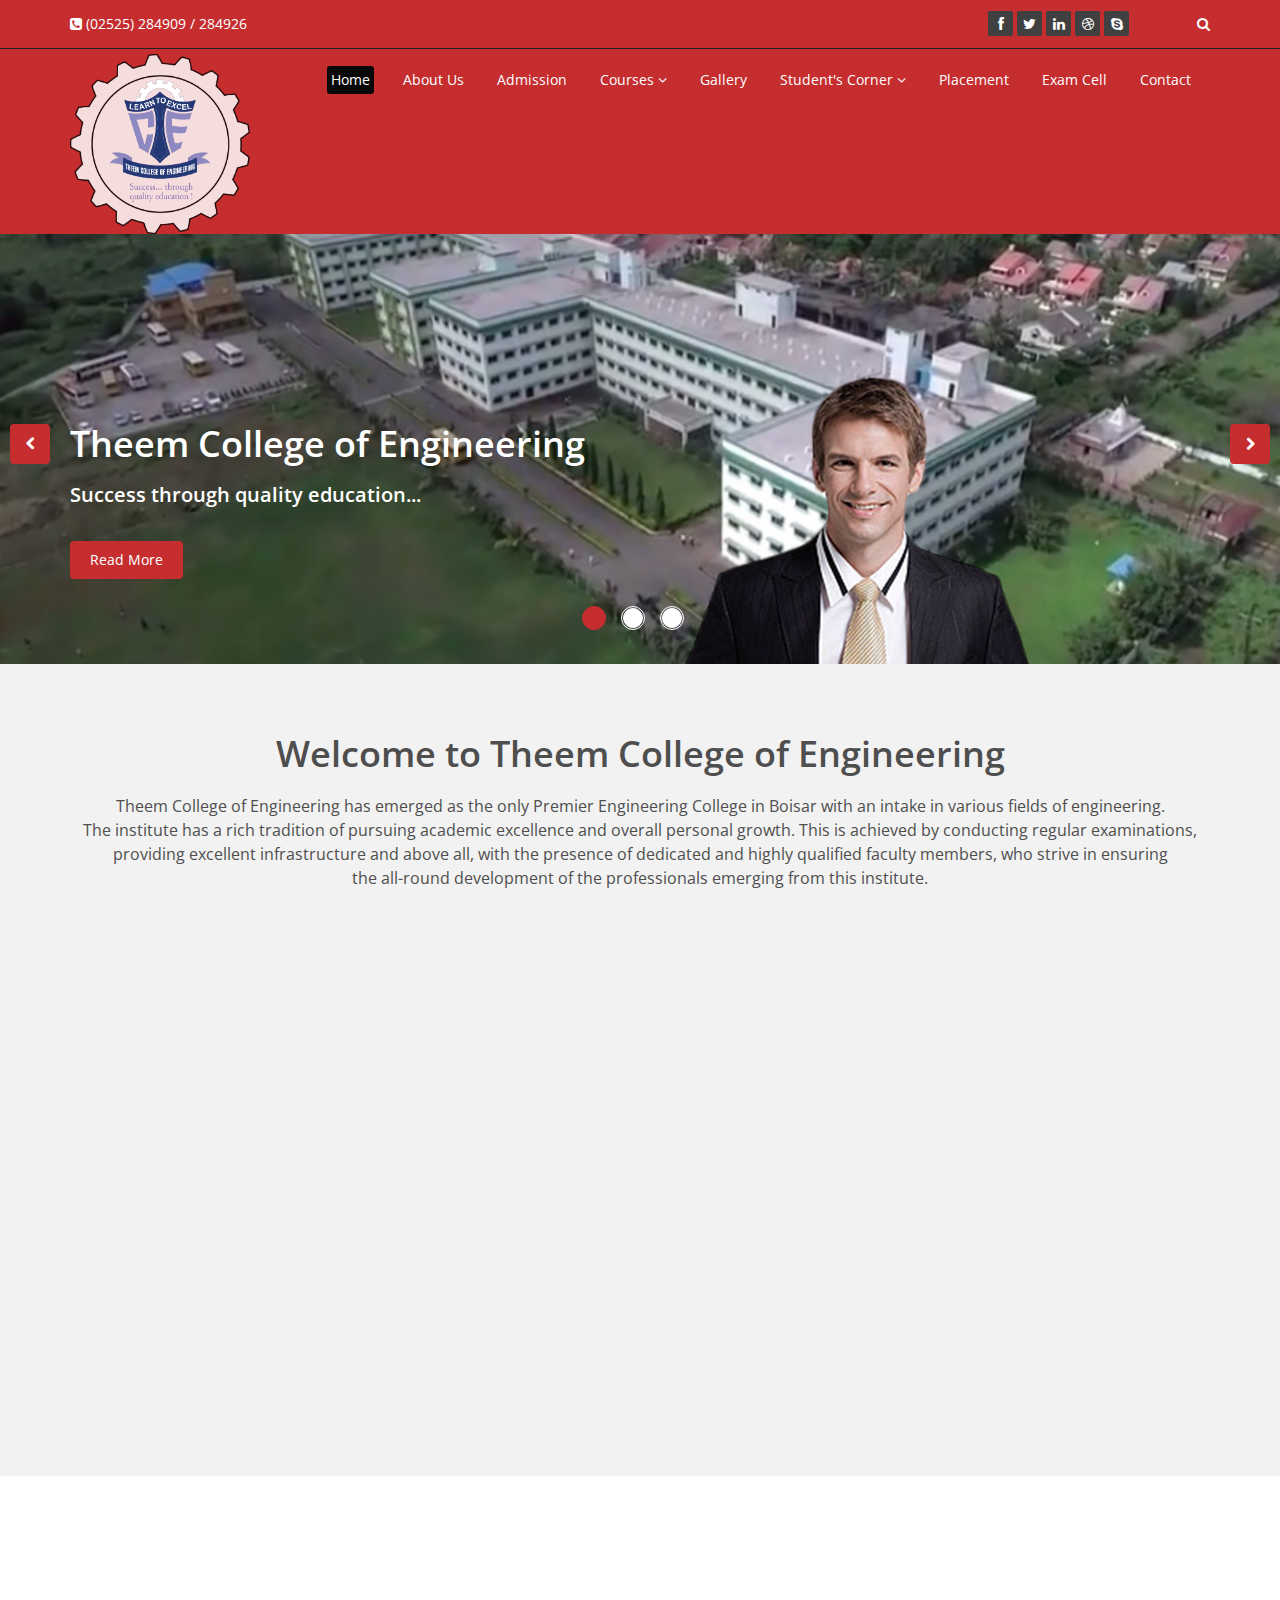
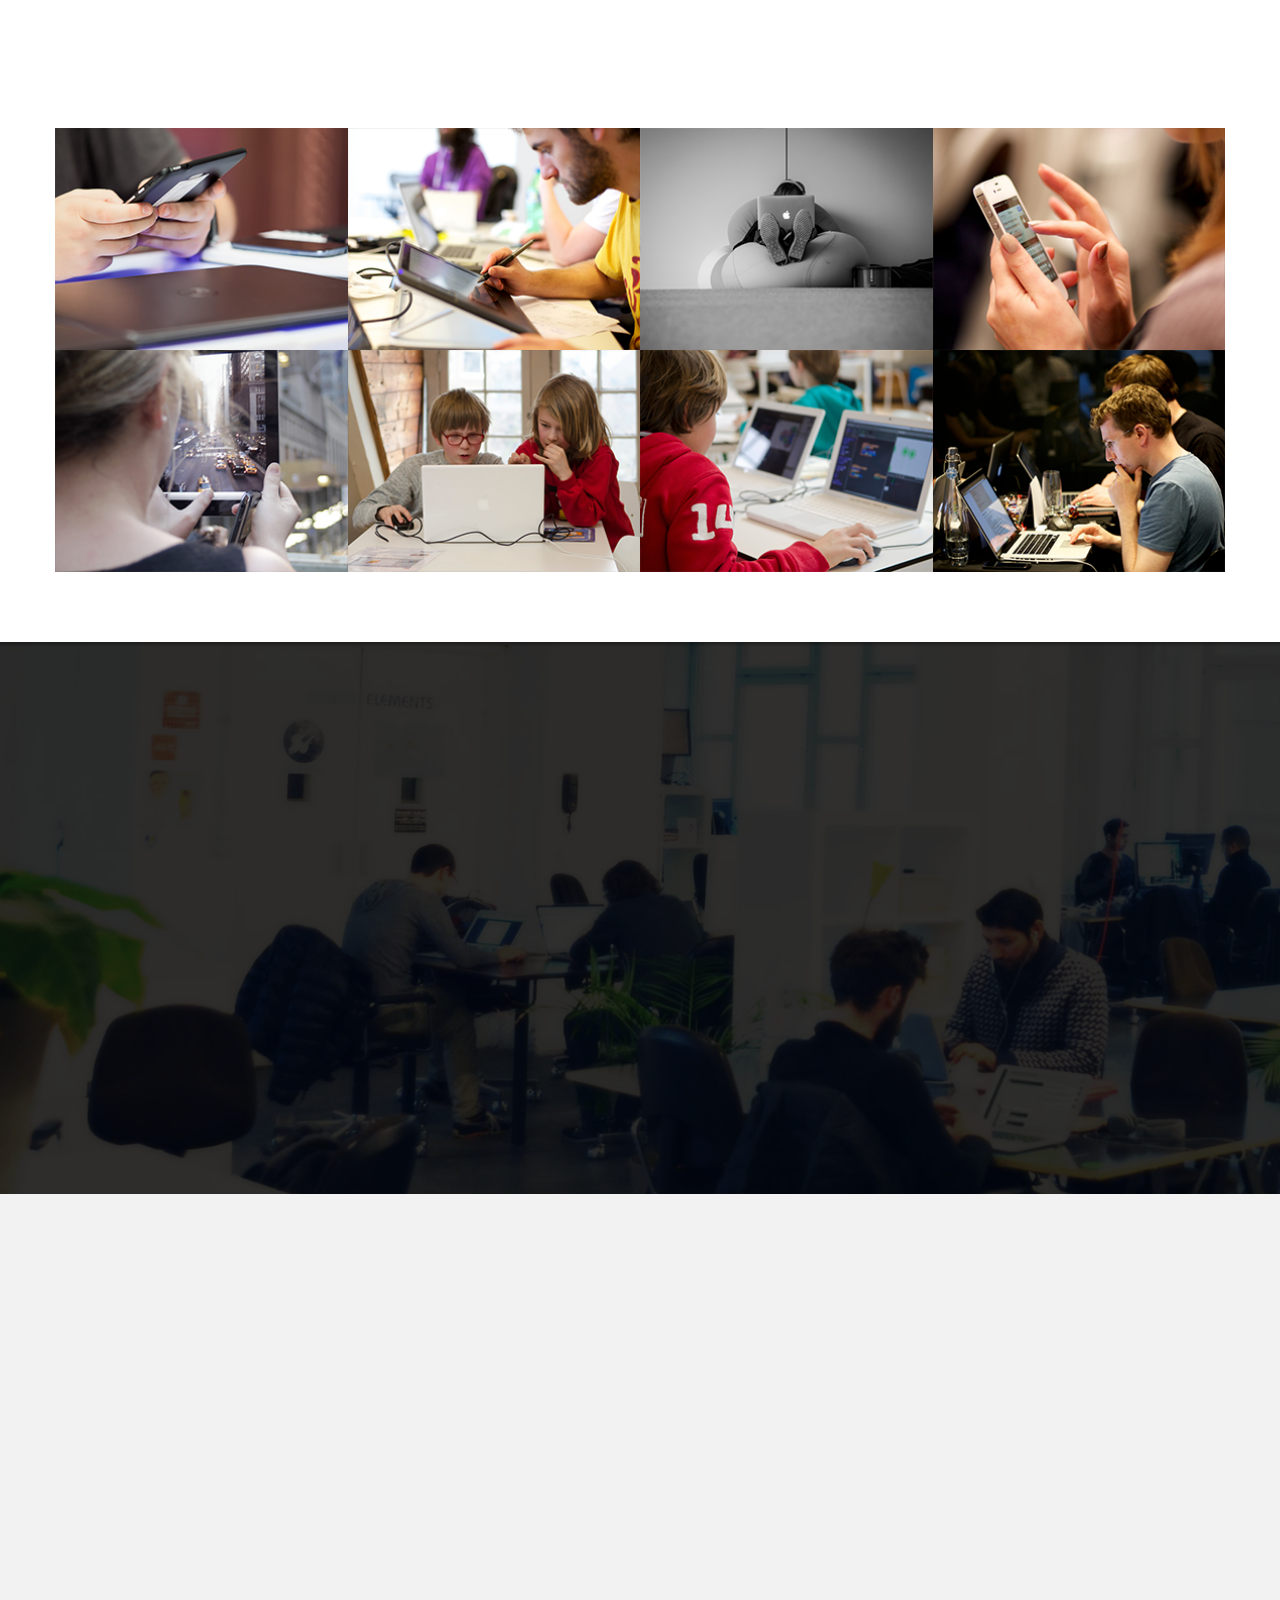
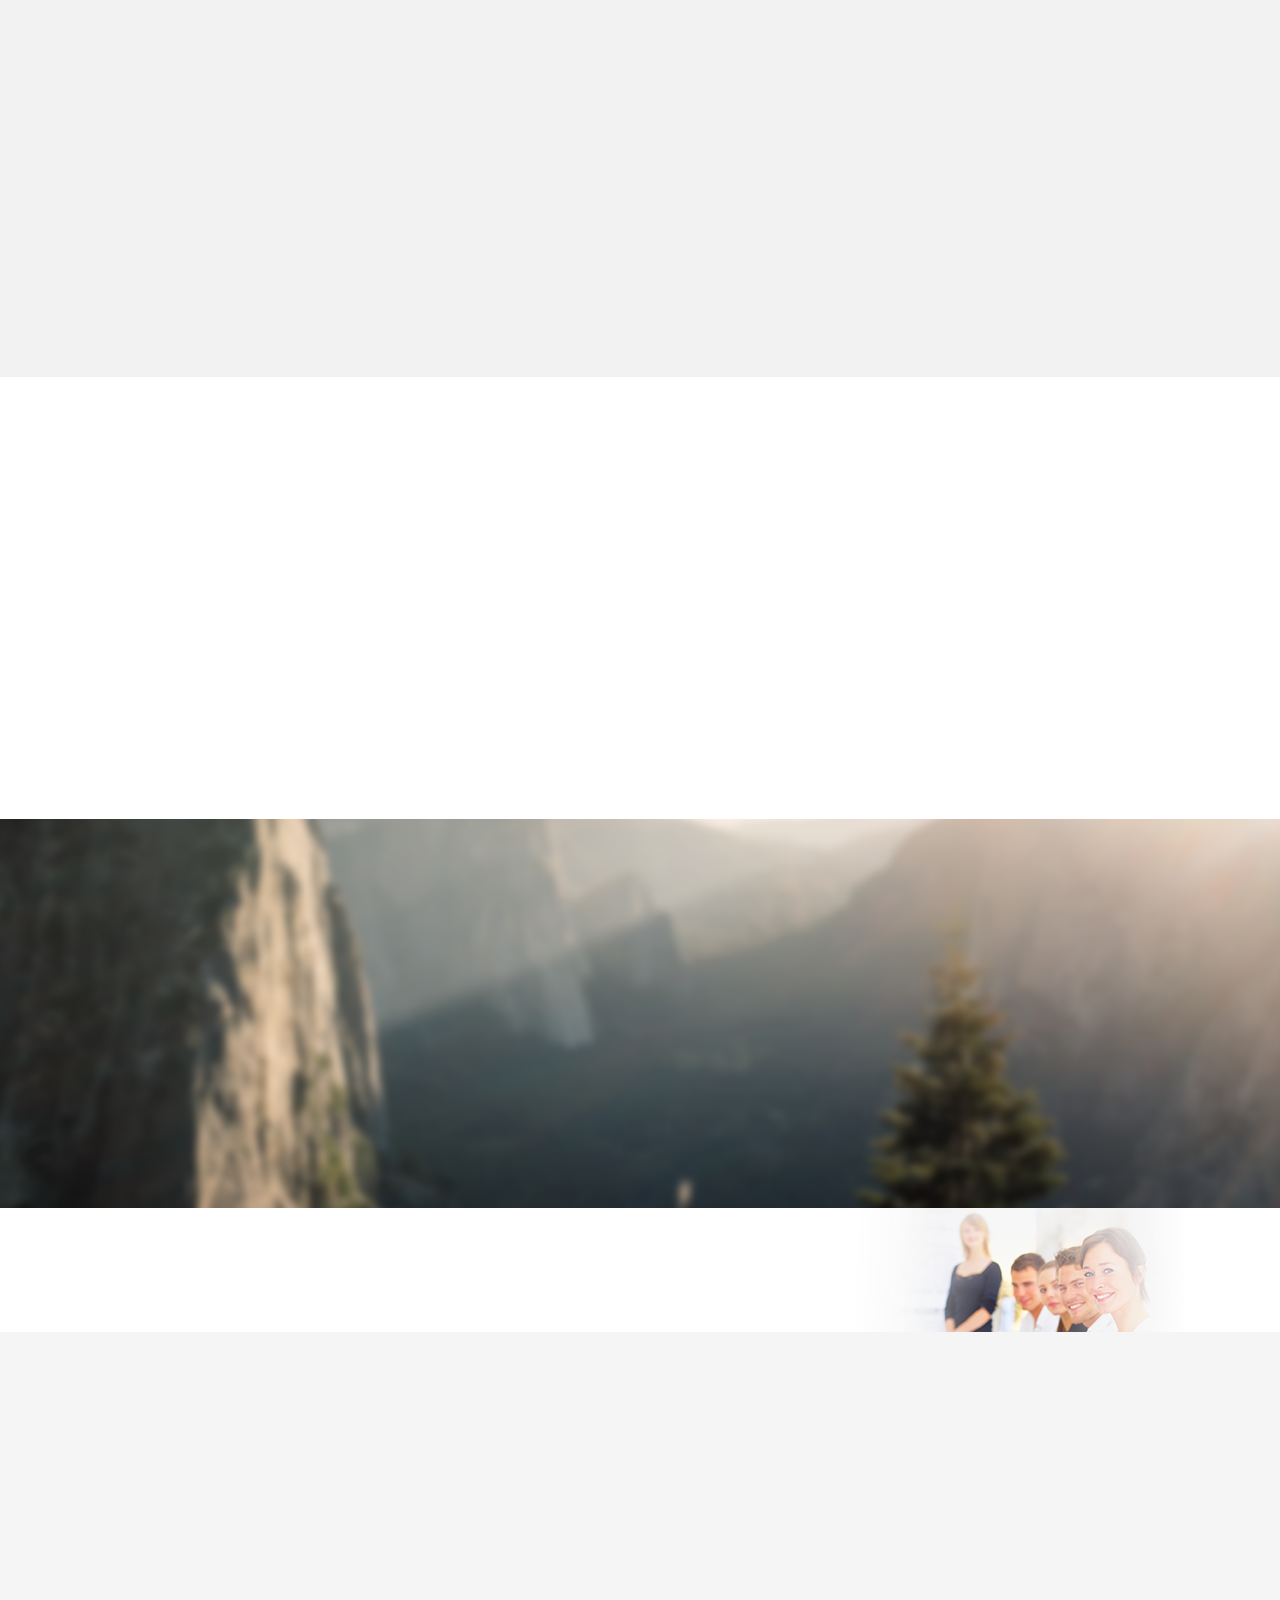
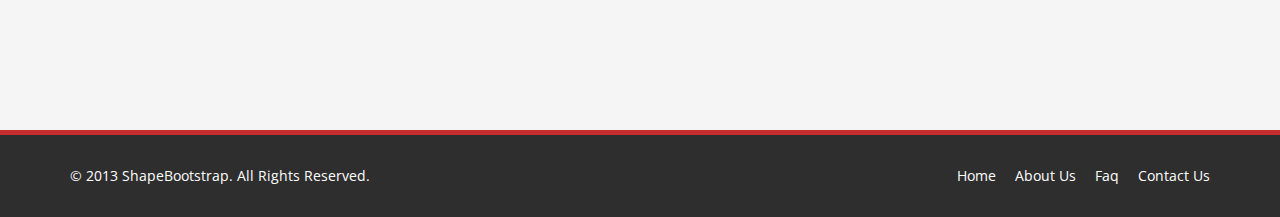
<file: index.html>
<!DOCTYPE html>
<html lang="en">
<head>
    <meta charset="utf-8">
    <meta name="viewport" content="width=device-width, initial-scale=1.0">
    <meta name="description" content="">
    <meta name="author" content="">
    <title>Home | Theem CoE</title>
	
	<!-- core CSS -->
    <link href="css/bootstrap.min.css" rel="stylesheet">
    <link href="css/font-awesome.min.css" rel="stylesheet">
    <link href="css/animate.min.css" rel="stylesheet">
    <link href="css/prettyPhoto.css" rel="stylesheet">
    <link href="css/main.css" rel="stylesheet">
    <link href="css/responsive.css" rel="stylesheet">
    <!--[if lt IE 9]>
    <script src="js/html5shiv.js"></script>
    <script src="js/respond.min.js"></script>
    <![endif]-->       
    <link rel="shortcut icon" href="images/ico/favicon.ico">
    <link rel="apple-touch-icon-precomposed" sizes="144x144" href="images/ico/apple-touch-icon-144-precomposed.png">
    <link rel="apple-touch-icon-precomposed" sizes="114x114" href="images/ico/apple-touch-icon-114-precomposed.png">
    <link rel="apple-touch-icon-precomposed" sizes="72x72" href="images/ico/apple-touch-icon-72-precomposed.png">
    <link rel="apple-touch-icon-precomposed" href="images/ico/apple-touch-icon-57-precomposed.png">
</head><!--/head-->

<body class="homepage">

    <header id="header">
        <div class="top-bar">
            <div class="container">
                <div class="row">
                    <div class="col-sm-6 col-xs-4">
                        <div class="top-number"><p><i class="fa fa-phone-square"></i>  (02525) 284909 / 284926</p></div>
                    </div>
                    <div class="col-sm-6 col-xs-8">
                       <div class="social">
                            <ul class="social-share">
                                <li><a href="#"><i class="fa fa-facebook"></i></a></li>
                                <li><a href="#"><i class="fa fa-twitter"></i></a></li>
                                <li><a href="#"><i class="fa fa-linkedin"></i></a></li> 
                                <li><a href="#"><i class="fa fa-dribbble"></i></a></li>
                                <li><a href="#"><i class="fa fa-skype"></i></a></li>
                            </ul>
                            <div class="search">
                                <form role="form">
                                    <input type="text" class="search-form" autocomplete="off" placeholder="Search">
                                    <i class="fa fa-search"></i>
                                </form>
                           </div>
                       </div>
                    </div>
                </div>
            </div><!--/.container-->
        </div><!--/.top-bar-->

        <nav class="navbar navbar-inverse" role="banner">
            <div class="container">
                <div class="navbar-header">
                    <button type="button" class="navbar-toggle" data-toggle="collapse" data-target=".navbar-collapse">
                        <span class="sr-only">Toggle navigation</span>
                        <span class="icon-bar"></span>
                        <span class="icon-bar"></span>
                        <span class="icon-bar"></span>
                    </button>
                    <a class="navbar-brand" href="index.html"><img src="images/logo1.png" alt="logo" height="180"></a>
                </div>
				
                <div class="collapse navbar-collapse navbar-right">
                    <ul class="nav navbar-nav">
                        <li class="active"><a href="index.html">Home</a></li>
                        <li><a href="about-us.html">About Us</a></li>
                        <li><a href="admission.html">Admission</a></li>
                        <li class="dropdown">
                            <a href="#" class="dropdown-toggle" data-toggle="dropdown">Courses <i class="fa fa-angle-down"></i></a>
                            <ul class="dropdown-menu">
								<li class="dropdown-submenu"><a href="#">Degree <i class="fa fa-angle-right"></i></a>
									<ul class="dropdown-menu">
										<li><a href="course-degree.php?dept=auto">Automobile</a></li>
										<li><a href="shortcodes.html">Civil</a></li>
										<li><a href="shortcodes.html">Computer</a></li>
										<li><a href="shortcodes.html">Electronics</a></li>
										<li><a href="shortcodes.html">Electrical</a></li>
										<li><a href="shortcodes.html">Electronics & Telecom</a></li>
										<li><a href="shortcodes.html">I.T</a></li>
										<li><a href="shortcodes.html">Mechanical</a></li>
									</ul>									
								</li>	
                                <li class="dropdown-submenu"><a href="#">Diploma <i class="fa fa-angle-right"></i></a>
									<ul class="dropdown-menu">
										<li><a href="shortcodes.html">Civil</a></li>
										<li><a href="shortcodes.html">Computer</a></li>
										<li><a href="shortcodes.html">Mechanical</a></li>
									</ul>								
								</li>
                            </ul>
                        </li>
                        <li><a href="gallery.html">Gallery</a></li>
						<li class="dropdown">
                            <a href="#" class="dropdown-toggle" data-toggle="dropdown">Student's Corner <i class="fa fa-angle-down"></i></a>
                            <ul class="dropdown-menu">
                                <li><a href="blog-item.html">Alumni</a></li>
                                <li><a href="library.html">Library</a></li>
								<li><a href="blog.html">Scholarship</a></li>
								<li><a href="http://27.106.115.210/login/index.php"  target="_blank">Moodle</a></li>
                            </ul>
                        </li>						
						<li><a href="services.html">Placement</a></li> 
						<li><a href="examcell.html">Exam Cell</a></li> 
                        <li><a href="contact-us.html">Contact</a></li>                        
                    </ul>
                </div>
            </div><!--/.container-->
        </nav><!--/nav-->
		
    </header><!--/header-->

    <section id="main-slider" class="no-margin">
        <div class="carousel slide" data-ride="carousel">
            <ol class="carousel-indicators">
                <li data-target="#main-slider" data-slide-to="0" class="active" ></li>
                <li data-target="#main-slider" data-slide-to="1"></li>
                <li data-target="#main-slider" data-slide-to="2"></li>
            </ol>
            <div class="carousel-inner" data-interval="200 ms">

                <div class="item active" style="background-image: url(images/slider/bg1.jpg)">
                    <div class="container">
                        <div class="row slide-margin">
                            <div class="col-sm-6">
                                <div class="carousel-content">
                                    <h1 class="animation animated-item-1">Theem College of Engineering</h1>
                                    <h2 class="animation animated-item-2">Success through quality education...</h2>
                                    <a class="btn-slide animation animated-item-3" href="#">Read More</a>
                                </div>
                            </div>

                            <div class="col-sm-6 hidden-xs animation animated-item-4">
                                <div class="slider-img">
                                    <img src="images/slider/img1.png" class="img-responsive">
                                </div>
                            </div>

                        </div>
                    </div>
                </div><!--/.item-->

                <div class="item" style="background-image: url(images/slider/bg2.jpg)">
                    <div class="container">
                        <div class="row slide-margin">
                            <div class="col-sm-6">
                                <div class="carousel-content">
                                    <h1 class="animation animated-item-1">VISION</h1>
                                    <h2 class="animation animated-item-2">To become a Centre of excellence in Technical & Professional education. </h2>
                                    <a class="btn-slide animation animated-item-3" href="#">Read More</a>
                                </div>
                            </div>

                            <div class="col-sm-6 hidden-xs animation animated-item-4">
                                <div class="slider-img">
                                    <img src="images/slider/img2.jpg" class="img-responsive">
                                </div>
                            </div>

                        </div>
                    </div>
                </div><!--/.item-->

                <div class="item" style="background-image: url(images/slider/bg3.jpg)">
                    <div class="container">
                        <div class="row slide-margin">
                            <div class="col-sm-6">
                                <div class="carousel-content">
                                    <h1 class="animation animated-item-1">MISSION</h1>
                                    <h2 class="animation animated-item-2">“To commit ourselves for the highest standards of technical & professional education with student centered teaching learning process to nurture responsible technocrats and professionals.”</h2>
                                    <a class="btn-slide animation animated-item-3" href="#">Read More</a>
                                </div>
                            </div>
                            <div class="col-sm-6 hidden-xs animation animated-item-4">
                                <div class="slider-img">
                                    <img src="images/slider/img3.png" class="img-responsive">
                                </div>
                            </div>
                        </div>
                    </div>
                </div><!--/.item-->
            </div><!--/.carousel-inner-->
        </div><!--/.carousel-->
        <a class="prev hidden-xs" href="#main-slider" data-slide="prev">
            <i class="fa fa-chevron-left"></i>
        </a>
        <a class="next hidden-xs" href="#main-slider" data-slide="next">
            <i class="fa fa-chevron-right"></i>
        </a>
    </section><!--/#main-slider-->

    <section id="feature" >
        <div class="container">
           <div class="center wow fadeInDown">
                <h2>Welcome to Theem College of Engineering</h2>
                <p class="lead">Theem College of Engineering has emerged as the only Premier Engineering College in Boisar with an intake in various fields of engineering.<br> The institute has a rich tradition of pursuing academic excellence and overall personal growth. This is achieved by conducting regular examinations, providing excellent infrastructure and above all, with the presence of dedicated and highly qualified faculty members, who strive in ensuring <br>the all-round development of the professionals emerging from this institute. </p>
            </div>

            <div class="row">
                <div class="features">
                    <div class="col-md-4 col-sm-6 wow fadeInDown" data-wow-duration="1000ms" data-wow-delay="600ms">
                        <div class="feature-wrap">
                            <i class="fa fa-bullhorn"></i>
                            <h2>Jashn-e-Theem</h2>
                            <h3>Annual cultural/technical/sports festival.</h3>
                        </div>
                    </div><!--/.col-md-4-->

                    <div class="col-md-4 col-sm-6 wow fadeInDown" data-wow-duration="1000ms" data-wow-delay="600ms">
                        <div class="feature-wrap">
                            <i class="fa fa-comments"></i>
                            <h2>Degree Courses</h2>
                            <h3>Comps, I.T, Elex, EXTC, Elec, Mech, Civil, Auto</h3>
                        </div>
                    </div><!--/.col-md-4-->

                    <div class="col-md-4 col-sm-6 wow fadeInDown" data-wow-duration="1000ms" data-wow-delay="600ms">
                        <div class="feature-wrap">
                            <i class="fa fa-cloud-download"></i>
                            <h2>Diploma Courses</h2>
                            <h3>Computer, Mechanical, Civil</h3>
                        </div>
                    </div><!--/.col-md-4-->
                
                    <div class="col-md-4 col-sm-6 wow fadeInDown" data-wow-duration="1000ms" data-wow-delay="600ms">
                        <div class="feature-wrap">
                            <i class="fa fa-leaf"></i>
                            <h2>Affiliation</h2>
                            <h3>University of Mumbai & MSBTE Maharashtra.</h3>
                        </div>
                    </div><!--/.col-md-4-->

                    <div class="col-md-4 col-sm-6 wow fadeInDown" data-wow-duration="1000ms" data-wow-delay="600ms">
                        <div class="feature-wrap">
                            <i class="fa fa-cogs"></i>
                            <h2>Recognised by</h2>
                            <h3>Government of Maharashtra & Directorate of Technical Education (DTE)</h3>
                        </div>
                    </div><!--/.col-md-4-->

                    <div class="col-md-4 col-sm-6 wow fadeInDown" data-wow-duration="1000ms" data-wow-delay="600ms">
                        <div class="feature-wrap">
                            <i class="fa fa-heart"></i>
                            <h2>Approved by</h2>
                            <h3>All India Council for Technical Education (AICTE)</h3>
                        </div>
                    </div><!--/.col-md-4-->
                </div><!--/.services-->
            </div><!--/.row-->    
        </div><!--/.container-->
    </section><!--/#feature-->

    <section id="recent-works">
        <div class="container">
            <div class="center wow fadeInDown">
                <h2>ACADEMIC OVERVIEW</h2>
                <p class="lead">The college lays stress on assignments, practical training, personality development, sports and co-curricular activities to explore potential <br>and ensure self-discipline in students with interaction through counselling and various committees.</p>
            </div>

            <div class="row">
                <div class="col-xs-12 col-sm-4 col-md-3">
                    <div class="recent-work-wrap">
                        <img class="img-responsive" src="images/portfolio/recent/item1.png" alt="">
                        <div class="overlay">
                            <div class="recent-work-inner">
                                <h1><a href="#"><font color="white">Computer Engineering</font></a> </h1>
                               <!-- <p>There are many variations of passages of Lorem Ipsum available, but the majority</p>-->
                                <a class="preview" href="images/portfolio/full/item1.png" rel="prettyPhoto"><i class="fa fa-eye"></i> View</a>
                            </div> 
                        </div>
                    </div>
                </div>   

                <div class="col-xs-12 col-sm-4 col-md-3">
                    <div class="recent-work-wrap">
                        <img class="img-responsive" src="images/portfolio/recent/item2.png" alt="">
                        <div class="overlay">
                            <div class="recent-work-inner">
                                <h1><a href="#"><font color="white">Information Technology</font></a> </h1>
                                <!--<p>There are many variations of passages of Lorem Ipsum available, but the majority</p>-->
                                <a class="preview" href="images/portfolio/full/item2.png" rel="prettyPhoto"><i class="fa fa-eye"></i> View</a>
                            </div> 
                        </div>
                    </div>
                </div> 

                <div class="col-xs-12 col-sm-4 col-md-3">
                    <div class="recent-work-wrap">
                        <img class="img-responsive" src="images/portfolio/recent/item3.png" alt="">
                        <div class="overlay">
                            <div class="recent-work-inner">
                                <h1><a href="#"><font color="white">Mechanical Engineering</font></a> </h1>
                                <!--<p>There are many variations of passages of Lorem Ipsum available, but the majority</p>-->
                                <a class="preview" href="images/portfolio/full/item3.png" rel="prettyPhoto"><i class="fa fa-eye"></i> View</a>
                            </div> 
                        </div>
                    </div>
                </div>   

                <div class="col-xs-12 col-sm-4 col-md-3">
                    <div class="recent-work-wrap">
                        <img class="img-responsive" src="images/portfolio/recent/item4.png" alt="">
                        <div class="overlay">
                            <div class="recent-work-inner">
                                <h1><a href="#"><font color="white">Automobile Engineering</font></a> </h1>
                                <!--<p>There are many variations of passages of Lorem Ipsum available, but the majority</p>-->
                                <a class="preview" href="images/portfolio/full/item4.png" rel="prettyPhoto"><i class="fa fa-eye"></i> View</a>
                            </div> 
                        </div>
                    </div>
                </div>   
                
                <div class="col-xs-12 col-sm-4 col-md-3">
                    <div class="recent-work-wrap">
                        <img class="img-responsive" src="images/portfolio/recent/item5.png" alt="">
                        <div class="overlay">
                            <div class="recent-work-inner">
                                <h1><a href="#"><font color="white">Civil Engineering</font></a> </h1>
                                <!--<p>There are many variations of passages of Lorem Ipsum available, but the majority</p>-->
                                <a class="preview" href="images/portfolio/full/item5.png" rel="prettyPhoto"><i class="fa fa-eye"></i> View</a>
                            </div> 
                        </div>
                    </div>
                </div>   

                <div class="col-xs-12 col-sm-4 col-md-3">
                    <div class="recent-work-wrap">
                        <img class="img-responsive" src="images/portfolio/recent/item6.png" alt="">
                        <div class="overlay">
                            <div class="recent-work-inner">
                                <h1><a href="#"><font color="white">Electronics Engineering</font></a> </h1>
                                <!--<p>There are many variations of passages of Lorem Ipsum available, but the majority</p>-->
                                <a class="preview" href="images/portfolio/full/item6.png" rel="prettyPhoto"><i class="fa fa-eye"></i> View</a>
                            </div> 
                        </div>
                    </div>
                </div> 

                <div class="col-xs-12 col-sm-4 col-md-3">
                    <div class="recent-work-wrap">
                        <img class="img-responsive" src="images/portfolio/recent/item7.png" alt="">
                        <div class="overlay">
                            <div class="recent-work-inner">
                                <h1><a href="#"><font color="white">Electrical Engineering</font></a> </h1>
                                <!--<p>There are many variations of passages of Lorem Ipsum available, but the majority</p>-->
                                <a class="preview" href="images/portfolio/full/item7.png" rel="prettyPhoto"><i class="fa fa-eye"></i> View</a>
                            </div> 
                        </div>
                    </div>
                </div>   

                <div class="col-xs-12 col-sm-4 col-md-3">
                    <div class="recent-work-wrap">
                        <img class="img-responsive" src="images/portfolio/recent/item8.png" alt="">
                        <div class="overlay">
                            <div class="recent-work-inner">
                                <h1><a href="#"><font color="white">Electronics & Telecom</font></a> </h1>
                                <!--<p>There are many variations of passages of Lorem Ipsum available, but the majority</p>-->
                                <a class="preview" href="images/portfolio/full/item8.png" rel="prettyPhoto"><i class="fa fa-eye"></i> View</a>
                            </div> 
                        </div>
                    </div>
                </div>  
				 				
            </div><!--/.row-->
        </div><!--/.container-->
    </section><!--/#recent-works-->

    <section id="services" class="service-item">
	   <div class="container">
            <div class="center wow fadeInDown">
                <h2>Our Performance</h2>
                <p class="lead">Parents are informed about the performance of their ward from time to time in the semester/year. However parents are requested to be in touch with the Student's Mentor/Department Head on a regular basis.</p>
            </div>

            <div class="row">

                <div class="col-sm-6 col-md-4">
                    <div class="media services-wrap wow fadeInDown">
                        <div class="pull-left">
                            <img class="img-responsive" src="images/services/services1.png">
                        </div>
                        <div class="media-body">
                            <h1><a href="#"><font color="red">Diploma in Civil</font></a> </h1>
                            <!--<p>Lorem ipsum dolor sit ame consectetur adipisicing elit</p>-->
                        </div>
                    </div>
                </div>

                <div class="col-sm-6 col-md-4">
                    <div class="media services-wrap wow fadeInDown">
                        <div class="pull-left">
                            <img class="img-responsive" src="images/services/services2.png">
                        </div>
                        <div class="media-body">
                            <h1><a href="#"><font color="red">Diploma in Computer</font></a> </h1>
                            <!--<p>Lorem ipsum dolor sit ame consectetur adipisicing elit</p>-->
                        </div>
                    </div>
                </div>

                <div class="col-sm-6 col-md-4">
                    <div class="media services-wrap wow fadeInDown">
                        <div class="pull-left">
                            <img class="img-responsive" src="images/services/services3.png">
                        </div>
                        <div class="media-body">
                            <h1><a href="#"><font color="red">Diploma in Mechanical</font></a> </h1>
                            <!--<p>Lorem ipsum dolor sit ame consectetur adipisicing elit</p>-->
                        </div>
                    </div>
                </div>  
<!--20180309
                <div class="col-sm-6 col-md-4">
                    <div class="media services-wrap wow fadeInDown">
                        <div class="pull-left">
                            <img class="img-responsive" src="images/services/services4.png">
                        </div>
                        <div class="media-body">
                            <h3 class="media-heading">SEO Marketing</h3>
                            <p>Lorem ipsum dolor sit ame consectetur adipisicing elit</p>
                        </div>
                    </div>
                </div>

                <div class="col-sm-6 col-md-4">
                    <div class="media services-wrap wow fadeInDown">
                        <div class="pull-left">
                            <img class="img-responsive" src="images/services/services5.png">
                        </div>
                        <div class="media-body">
                            <h3 class="media-heading">SEO Marketing</h3>
                            <p>Lorem ipsum dolor sit ame consectetur adipisicing elit</p>
                        </div>
                    </div>
                </div>

                <div class="col-sm-6 col-md-4">
                    <div class="media services-wrap wow fadeInDown">
                        <div class="pull-left">
                            <img class="img-responsive" src="images/services/services6.png">
                        </div>
                        <div class="media-body">
                            <h3 class="media-heading">SEO Marketing</h3>
                            <p>Lorem ipsum dolor sit ame consectetur adipisicing elit</p>
                        </div>
                    </div>
                </div>
-->				
            </div><!--/.row-->
        </div><!--/.container-->
    </section><!--/#services-->

    <section id="middle">
        <div class="container">
            <div class="row">
                <div class="col-sm-6 wow fadeInDown">
                    <div class="skill">
                        <h2>Our Departmental Score</h2>
                        <p>This score is based on faculties and students contribution towards the department regularly updated by HOD.</p>

                        <div class="progress-wrap">
                            <h3>Automobile</h3>
                            <div class="progress">
                              <div class="progress-bar  color1" role="progressbar" aria-valuenow="40" aria-valuemin="0" aria-valuemax="100" style="width: 85%">
                                <span class="bar-width">85%</span>
                              </div>

                            </div>
                        </div>

                        <div class="progress-wrap">
                            <h3>Civil</h3>
                            <div class="progress">
                              <div class="progress-bar color2" role="progressbar" aria-valuenow="20" aria-valuemin="0" aria-valuemax="100" style="width: 95%">
                               <span class="bar-width">95%</span>
                              </div>
                            </div>
                        </div>

                        <div class="progress-wrap">
                            <h3>Computer</h3>
                            <div class="progress">
                              <div class="progress-bar color3" role="progressbar" aria-valuenow="10" aria-valuemin="0" aria-valuemax="100" style="width: 80%">
                                <span class="bar-width">80%</span>
                              </div>
                            </div>
                        </div>

                        <div class="progress-wrap">
                            <h3>Electrical</h3>
                            <div class="progress">
                              <div class="progress-bar color4" role="progressbar" aria-valuenow="80" aria-valuemin="0" aria-valuemax="100" style="width: 20%">
                                <span class="bar-width">20%</span>
                              </div>
                            </div>
                        </div>
						
						<div class="progress-wrap">
                            <h3>Electronics</h3>
                            <div class="progress">
                              <div class="progress-bar color5" role="progressbar" aria-valuenow="10" aria-valuemin="0" aria-valuemax="100" style="width: 70%">
                                <span class="bar-width">70%</span>
                              </div>
                            </div>
                        </div>
						
						<div class="progress-wrap">
                            <h3>Electronics & Telecom</h3>
                            <div class="progress">
                              <div class="progress-bar color6" role="progressbar" aria-valuenow="10" aria-valuemin="0" aria-valuemax="100" style="width: 90%">
                                <span class="bar-width">90%</span>
                              </div>
                            </div>
                        </div>
						
						<div class="progress-wrap">
                            <h3>Information Technology</h3>
                            <div class="progress">
                              <div class="progress-bar color7" role="progressbar" aria-valuenow="10" aria-valuemin="0" aria-valuemax="100" style="width: 65%">
                                <span class="bar-width">65%</span>
                              </div>
                            </div>
                        </div>
						
						<div class="progress-wrap">
                            <h3>Mechanical</h3>
                            <div class="progress">
                              <div class="progress-bar color8" role="progressbar" aria-valuenow="10" aria-valuemin="0" aria-valuemax="100" style="width: 50%">
                                <span class="bar-width">50%</span>
                              </div>
                            </div>
                        </div>
                    </div>

                </div><!--/.col-sm-6-->

                <div class="col-sm-6 wow fadeInDown">
                    <div class="accordion">
                        <h2>Why People like us?</h2>
                        <div class="panel-group" id="accordion1">
                          <div class="panel panel-default">
                            <div class="panel-heading active">
                              <h3 class="panel-title">
                                <a class="accordion-toggle" data-toggle="collapse" data-parent="#accordion1" href="#collapseOne1">
                                  Academic Excellence
                                  <i class="fa fa-angle-right pull-right"></i>
                                </a>
                              </h3>
                            </div>

                            <div id="collapseOne1" class="panel-collapse collapse in">
                              <div class="panel-body">
                                  <div class="media accordion-inner">
                                        <div class="pull-left">
                                            <img class="img-responsive" src="images/accordion1.png">
                                        </div>
                                        <div class="media-body">
                                             <h4>Adipisicing elit</h4>
                                             <p>Lorem ipsum dolor sit amet, consectetur adipisicing elit, sed do eiusmod tempor incididunt ut labore</p>
                                        </div>
                                  </div>
                              </div>
                            </div>
                          </div>

                          <div class="panel panel-default">
                            <div class="panel-heading">
                              <h3 class="panel-title">
                                <a class="accordion-toggle" data-toggle="collapse" data-parent="#accordion1" href="#collapseTwo1">
                                  Parents Meet
                                  <i class="fa fa-angle-right pull-right"></i>
                                </a>
                              </h3>
                            </div>
                            <div id="collapseTwo1" class="panel-collapse collapse">
                              <div class="panel-body">
                                Anim pariatur cliche reprehenderit, enim eiusmod high life accusamus terry richardson ad squid. 3 wolf moon officia aute, non cupidatat skateboard dolor brunch. Food truck quinoa nesciunt laborum eiusmod. Brunch 3 wolf moon tempor.
                              </div>
                            </div>
                          </div>

                          <div class="panel panel-default">
                            <div class="panel-heading">
                              <h3 class="panel-title">
                                <a class="accordion-toggle" data-toggle="collapse" data-parent="#accordion1" href="#collapseThree1">
                                  Alumini Meet
                                  <i class="fa fa-angle-right pull-right"></i>
                                </a>
                              </h3>
                            </div>
                            <div id="collapseThree1" class="panel-collapse collapse">
                              <div class="panel-body">
                                Anim pariatur cliche reprehenderit, enim eiusmod high life accusamus terry richardson ad squid. 3 wolf moon officia aute, non cupidatat skateboard dolor brunch. Food truck quinoa nesciunt laborum eiusmod. Brunch 3 wolf moon tempor.
                              </div>
                            </div>
                          </div>

                          <div class="panel panel-default">
                            <div class="panel-heading">
                              <h3 class="panel-title">
                                <a class="accordion-toggle" data-toggle="collapse" data-parent="#accordion1" href="#collapseFour1">
                                  Jashn-e-Theem
                                  <i class="fa fa-angle-right pull-right"></i>
                                </a>
                              </h3>
                            </div>
                            <div id="collapseFour1" class="panel-collapse collapse">
                              <div class="panel-body">
                                Anim pariatur cliche reprehenderit, enim eiusmod high life accusamus terry richardson ad squid. 3 wolf moon officia aute, non cupidatat skateboard dolor brunch. Food truck quinoa nesciunt laborum eiusmod. Brunch 3 wolf moon tempor.
                              </div>
                            </div>
                          </div>
						  
						  <div class="panel panel-default">
                            <div class="panel-heading">
                              <h3 class="panel-title">
                                <a class="accordion-toggle" data-toggle="collapse" data-parent="#accordion1" href="#collapseFive1">
                                  Innovative Teaching-Learning Process
                                  <i class="fa fa-angle-right pull-right"></i>
                                </a>
                              </h3>
                            </div>
                            <div id="collapseFive1" class="panel-collapse collapse">
                              <div class="panel-body">
                                Anim pariatur cliche reprehenderit, enim eiusmod high life accusamus terry richardson ad squid. 3 wolf moon officia aute, non cupidatat skateboard dolor brunch. Food truck quinoa nesciunt laborum eiusmod. Brunch 3 wolf moon tempor.
                              </div>
                            </div>
                          </div>
						  
						  <div class="panel panel-default">
                            <div class="panel-heading">
                              <h3 class="panel-title">
                                <a class="accordion-toggle" data-toggle="collapse" data-parent="#accordion1" href="#collapseSix1">
                                  Placements
                                  <i class="fa fa-angle-right pull-right"></i>
                                </a>
                              </h3>
                            </div>
                            <div id="collapseSix1" class="panel-collapse collapse">
                              <div class="panel-body">
                                Anim pariatur cliche reprehenderit, enim eiusmod high life accusamus terry richardson ad squid. 3 wolf moon officia aute, non cupidatat skateboard dolor brunch. Food truck quinoa nesciunt laborum eiusmod. Brunch 3 wolf moon tempor.
                              </div>
                            </div>
                          </div>
						  
						  <div class="panel panel-default">
                            <div class="panel-heading">
                              <h3 class="panel-title">
                                <a class="accordion-toggle" data-toggle="collapse" data-parent="#accordion1" href="#collapseSeven1">
                                  Highly Furnished Infrastructure
                                  <i class="fa fa-angle-right pull-right"></i>
                                </a>
                              </h3>
                            </div>
                            <div id="collapseSeven1" class="panel-collapse collapse">
                              <div class="panel-body">
                                Anim pariatur cliche reprehenderit, enim eiusmod high life accusamus terry richardson ad squid. 3 wolf moon officia aute, non cupidatat skateboard dolor brunch. Food truck quinoa nesciunt laborum eiusmod. Brunch 3 wolf moon tempor.
                              </div>
                            </div>
                          </div>
						  
                        </div><!--/#accordion1-->
                    </div>
                </div>

            </div><!--/.row-->
        </div><!--/.container-->
    </section><!--/#middle-->

    <section id="content">
        <div class="container">
            <div class="row">
                <div class="col-xs-12 col-sm-8 wow fadeInDown">
                   <div class="tab-wrap"> 
                        <div class="media">
                            <div class="parrent pull-left">
                                <ul class="nav nav-tabs nav-stacked">
                                    <li class="active"><a href="#tab1" data-toggle="tab" class="analistic-01">Alumni's Comment</a></li>
                                    <li class=""><a href="#tab2" data-toggle="tab" class="analistic-02">Parent's Feedback</a></li>
                                    <li class=""><a href="#tab3" data-toggle="tab" class="tehnical">Industry Expert</a></li>
                                    <li class=""><a href="#tab4" data-toggle="tab" class="tehnical">Student's View</a></li>
                                    <li class=""><a href="#tab5" data-toggle="tab" class="tehnical">What We Do?</a></li>
                                </ul>
                            </div>

                            <div class="parrent media-body">
                                <div class="tab-content">
                                    <div class="tab-pane fade active in" id="tab1">
                                        <div class="media">
                                           <div class="pull-left">
                                                <img class="img-responsive" src="images/gous.jpg">
                                            </div>
                                            <div class="media-body">
                                                 <h2>Gous Dange</h2>
                                                 <p>"Something that I've come to appreciate about College is its commitment to high academic achievement while also encouraging students to get involved in everything else university has to offer. I think this helps all students feel that when they come to leave College, they are graduating with much more than a class mark."</p>
                                            </div>
                                        </div>
                                    </div>

                                     <div class="tab-pane fade " id="tab2">
                                        <div class="media">
                                           <div class="pull-left">
                                                <img class="img-responsive" src="images/tab1.png">
                                            </div>
                                            <div class="media-body">
                                                 <h2>Adipisicing elit</h2>
                                                 <p>There are many variations of passages of Lorem Ipsum available, but the majority have suffered alteration in some form, by injected humour, or randomised words which don't look even slightly believable. If you are going to use.
                                                 </p>
                                            </div>
                                        </div>
                                     </div>

                                     <div class="tab-pane fade" id="tab3">
                                        <p>Lorem ipsum dolor sit amet, consectetur adipisicing elit, sed do eiusmod tempor incididunt ut labore et dolore magna aliqua. Ut enim ad minim veniam, quis nostrud exercitation ullamco laboris nisi ut aliquip ex ea commodo consequat. Duis aute irure dolor in reprehenderit.</p>
                                     </div>
                                     
                                     <div class="tab-pane fade" id="tab4">
                                        <div class="media">
                                           <div class="pull-left">
                                                <img class="img-responsive" src="images/sohel.jpg">
                                            </div>
                                            <div class="media-body">
                                                 <h2>Sohel Shaikh</h2>
                                                 <p>"I applied to Theem College because… I felt that I could get to where I need to be in life by studying at Theems. The things I have enjoyed most about the College… are cafeteria, meeting new friends and learning new things."</p>
                                            </div>
                                        </div>
                                     </div>

                                     <div class="tab-pane fade" id="tab5">
                                        <p>There are many variations of passages of Lorem Ipsum available, but the majority have suffered alteration in some form, by injected humour, or randomised words which don't look even slightly believable. If you are going to use a passage of Lorem Ipsum, you need to be sure there isn't anything embarrassing hidden in the middle of text. All the Lorem Ipsum generators on the Internet tend to repeat predefined chunks as necessary, making this the first true generator on the Internet. It uses a dictionary of over 200 Latin words, combined with a handful of model sentence structures,</p>
                                     </div>
                                </div> <!--/.tab-content-->  
                            </div> <!--/.media-body--> 
                        </div> <!--/.media-->     
                    </div><!--/.tab-wrap-->               
                </div><!--/.col-sm-6-->

                <div class="col-xs-12 col-sm-4 wow fadeInDown">
                    <div class="testimonial">
                        <h2>Testimonials</h2>
                         <div class="media testimonial-inner">
                            <div class="pull-left">
                                <img class="img-responsive img-circle" src="images/testimonials1.png">
                            </div>
                            <div class="media-body">
                                <p>Lorem ipsum dolor sit amet, consectetur adipisicing elit, sed do eiusmod tempor incididunt</p>
                                <span><strong>-John Doe/</strong> Director of corlate.com</span>
                            </div>
                         </div>

                         <div class="media testimonial-inner">
                            <div class="pull-left">
                                <img class="img-responsive img-circle" src="images/testimonials1.png">
                            </div>
                            <div class="media-body">
                                <p>Lorem ipsum dolor sit amet, consectetur adipisicing elit, sed do eiusmod tempor incididunt</p>
                                <span><strong>-John Doe/</strong> Director of corlate.com</span>
                            </div>
                         </div>

                    </div>
                </div>

            </div><!--/.row-->
        </div><!--/.container-->
    </section><!--/#content-->

    <section id="partner">
        <div class="container">
            <div class="center wow fadeInDown">
                <h2>Our Partners</h2>
                <p class="lead">The Placement drive of the following companies are arranged by TPC from time to time.</p>
            </div>    

            <div class="partners">
                <ul>
                    <li> <a href="#"><img class="img-responsive wow fadeInDown" data-wow-duration="1000ms" data-wow-delay="300ms" src="images/partners/partner1.png"></a></li>
                    <li> <a href="#"><img class="img-responsive wow fadeInDown" data-wow-duration="1000ms" data-wow-delay="600ms" src="images/partners/partner2.png"></a></li>
                    <li> <a href="#"><img class="img-responsive wow fadeInDown" data-wow-duration="1000ms" data-wow-delay="900ms" src="images/partners/partner3.png"></a></li>
                    <li> <a href="#"><img class="img-responsive wow fadeInDown" data-wow-duration="1000ms" data-wow-delay="1200ms" src="images/partners/partner4.png"></a></li>
                    <li> <a href="#"><img class="img-responsive wow fadeInDown" data-wow-duration="1000ms" data-wow-delay="1500ms" src="images/partners/partner5.png"></a></li>
                </ul>
            </div>        
        </div><!--/.container-->
    </section><!--/#partner-->

    <section id="conatcat-info">
        <div class="container">
            <div class="row">
                <div class="col-sm-8">
                    <div class="media contact-info wow fadeInDown" data-wow-duration="1000ms" data-wow-delay="600ms">
                        <div class="pull-left">
                            <i class="fa fa-phone"></i>
                        </div>
                        <div class="media-body">
                            <h2>Have a question or need a custom quote?</h2>
                            <p> Phone : ( 02525) 284909 / 284926	Email : info@theemcoe.org / principal@theemcoe.org </p>
                        </div>
                    </div>
                </div>
            </div>
        </div><!--/.container-->    
    </section><!--/#conatcat-info-->

    <section id="bottom">
        <div class="container wow fadeInDown" data-wow-duration="1000ms" data-wow-delay="600ms">
            <div class="row">
                <div class="col-md-3 col-sm-6">
                    <div class="widget">
                        <h3>Company</h3>
                        <ul>
                            <li><a href="#">About us</a></li>
                            <li><a href="#">We are hiring</a></li>
                            <li><a href="#">Meet the team</a></li>
                            <li><a href="#">Copyright</a></li>
                            <li><a href="#">Terms of use</a></li>
                            <li><a href="#">Privacy policy</a></li>
                            <li><a href="#">Contact us</a></li>
                        </ul>
                    </div>    
                </div><!--/.col-md-3-->

                <div class="col-md-3 col-sm-6">
                    <div class="widget">
                        <h3>Support</h3>
                        <ul>
                            <li><a href="#">Faq</a></li>
                            <li><a href="#">Blog</a></li>
                            <li><a href="#">Forum</a></li>
                            <li><a href="#">Documentation</a></li>
                            <li><a href="#">Refund policy</a></li>
                            <li><a href="#">Ticket system</a></li>
                            <li><a href="#">Billing system</a></li>
                        </ul>
                    </div>    
                </div><!--/.col-md-3-->

                <div class="col-md-3 col-sm-6">
                    <div class="widget">
                        <h3>Developers</h3>
                        <ul>
                            <li><a href="#">Web Development</a></li>
                            <li><a href="#">SEO Marketing</a></li>
                            <li><a href="#">Theme</a></li>
                            <li><a href="#">Development</a></li>
                            <li><a href="#">Email Marketing</a></li>
                            <li><a href="#">Plugin Development</a></li>
                            <li><a href="#">Article Writing</a></li>
                        </ul>
                    </div>    
                </div><!--/.col-md-3-->

                <div class="col-md-3 col-sm-6">
                    <div class="widget">
                        <h3>Our Partners</h3>
                        <ul>
                            <li><a href="#">Adipisicing Elit</a></li>
                            <li><a href="#">Eiusmod</a></li>
                            <li><a href="#">Tempor</a></li>
                            <li><a href="#">Veniam</a></li>
                            <li><a href="#">Exercitation</a></li>
                            <li><a href="#">Ullamco</a></li>
                            <li><a href="#">Laboris</a></li>
                        </ul>
                    </div>    
                </div><!--/.col-md-3-->
            </div>
        </div>
    </section><!--/#bottom-->

    <footer id="footer" class="midnight-blue">
        <div class="container">
            <div class="row">
                <div class="col-sm-6">
                    &copy; 2013 <a target="_blank" href="http://shapebootstrap.net/" title="Free Twitter Bootstrap WordPress Themes and HTML templates">ShapeBootstrap</a>. All Rights Reserved.
                </div>
                <div class="col-sm-6">
                    <ul class="pull-right">
                        <li><a href="#">Home</a></li>
                        <li><a href="#">About Us</a></li>
                        <li><a href="#">Faq</a></li>
                        <li><a href="#">Contact Us</a></li>
                    </ul>
                </div>
            </div>
        </div>
    </footer><!--/#footer-->

    <script src="js/jquery.js"></script>
    <script src="js/bootstrap.min.js"></script>
    <script src="js/jquery.prettyPhoto.js"></script>
    <script src="js/jquery.isotope.min.js"></script>
    <script src="js/main.js"></script>
    <script src="js/wow.min.js"></script>
</body>
</html>
</file>
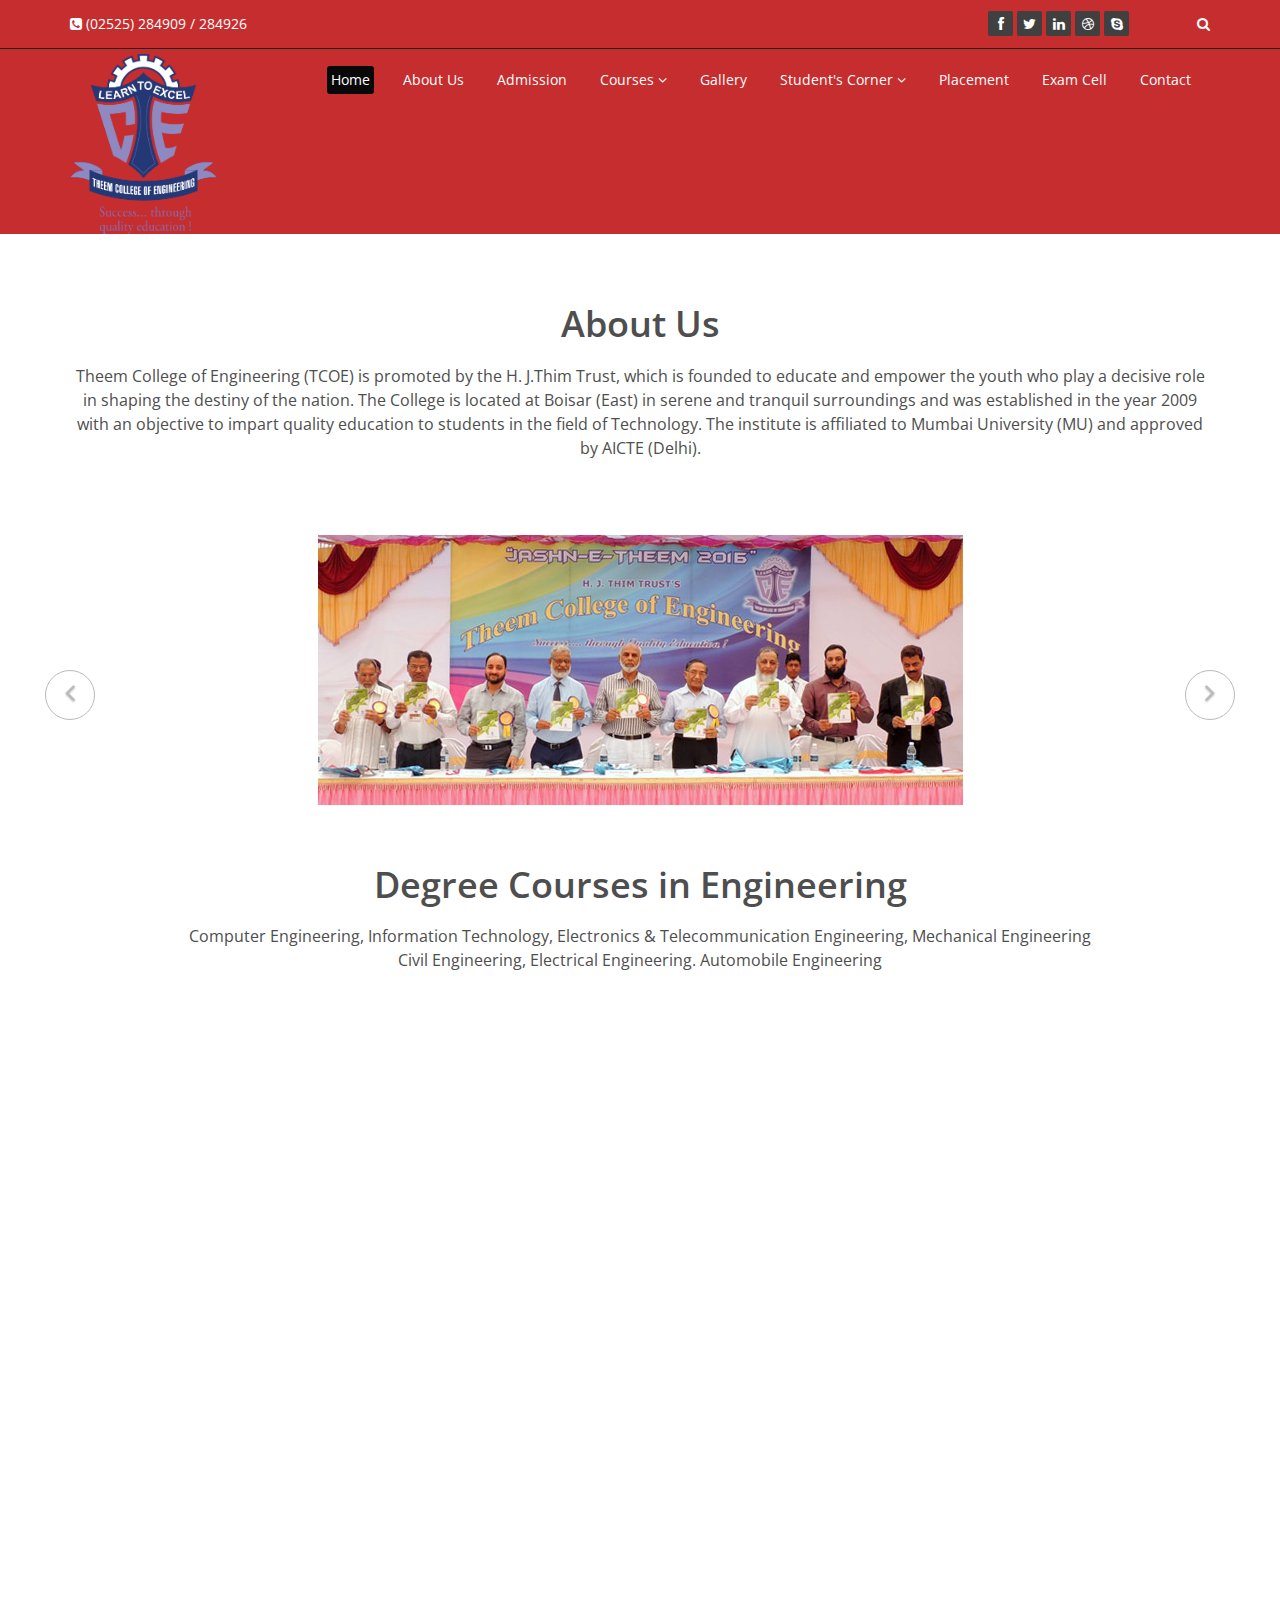
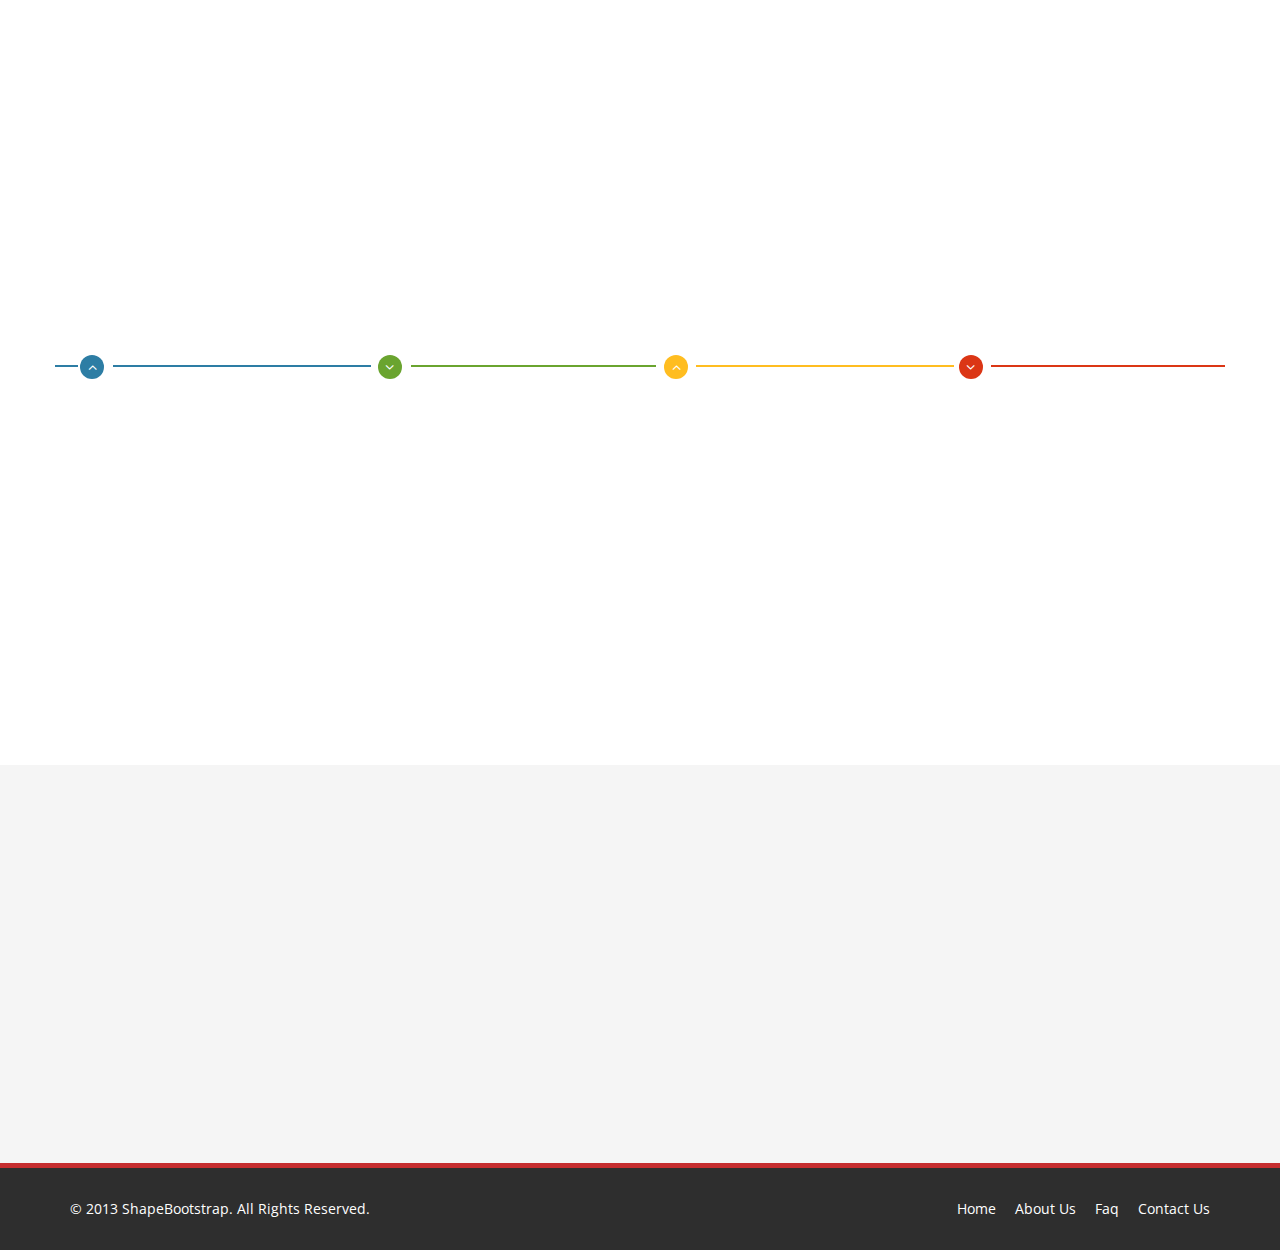
<file: about-us.html>
<!DOCTYPE html>
<html lang="en">
<head>
    <meta charset="utf-8">
    <meta name="viewport" content="width=device-width, initial-scale=1.0">
    <meta name="description" content="">
    <meta name="author" content="">
    <title>About Us | Theem CoE</title>
	
	<!-- core CSS -->
    <link href="css/bootstrap.min.css" rel="stylesheet">
    <link href="css/font-awesome.min.css" rel="stylesheet">
    <link href="css/prettyPhoto.css" rel="stylesheet">
    <link href="css/animate.min.css" rel="stylesheet">
	<link href="css/main.css" rel="stylesheet">
    <link href="css/responsive.css" rel="stylesheet">
	
    <!--[if lt IE 9]>
    <script src="js/html5shiv.js"></script>
    <script src="js/respond.min.js"></script>
    <![endif]-->       
    <link rel="shortcut icon" href="images/ico/favicon.ico">
    <link rel="apple-touch-icon-precomposed" sizes="144x144" href="images/ico/apple-touch-icon-144-precomposed.png">
    <link rel="apple-touch-icon-precomposed" sizes="114x114" href="images/ico/apple-touch-icon-114-precomposed.png">
    <link rel="apple-touch-icon-precomposed" sizes="72x72" href="images/ico/apple-touch-icon-72-precomposed.png">
    <link rel="apple-touch-icon-precomposed" href="images/ico/apple-touch-icon-57-precomposed.png">
</head><!--/head-->

<body>

    <header id="header">
        <div class="top-bar">
            <div class="container">
                <div class="row">
                    <div class="col-sm-6 col-xs-4">
                        <div class="top-number"><p><i class="fa fa-phone-square"></i>  (02525) 284909 / 284926</p></div>
                    </div>
                    <div class="col-sm-6 col-xs-8">
                       <div class="social">
                            <ul class="social-share">
                                <li><a href="#"><i class="fa fa-facebook"></i></a></li>
                                <li><a href="#"><i class="fa fa-twitter"></i></a></li>
                                <li><a href="#"><i class="fa fa-linkedin"></i></a></li> 
                                <li><a href="#"><i class="fa fa-dribbble"></i></a></li>
                                <li><a href="#"><i class="fa fa-skype"></i></a></li>
                            </ul>
                            <div class="search">
                                <form role="form">
                                    <input type="text" class="search-form" autocomplete="off" placeholder="Search">
                                    <i class="fa fa-search"></i>
                                </form>
                           </div>
                       </div>
                    </div>
                </div>
            </div><!--/.container-->
        </div><!--/.top-bar-->

        <nav class="navbar navbar-inverse" role="banner">
            <div class="container">
                <div class="navbar-header">
                    <button type="button" class="navbar-toggle" data-toggle="collapse" data-target=".navbar-collapse">
                        <span class="sr-only">Toggle navigation</span>
                        <span class="icon-bar"></span>
                        <span class="icon-bar"></span>
                        <span class="icon-bar"></span>
                    </button>
                    <a class="navbar-brand" href="index.html"><img src="images/logo2.png" alt="logo" height="180"></a>
                </div>
				
                <div class="collapse navbar-collapse navbar-right">
                    <ul class="nav navbar-nav">
                        <li class="active"><a href="index.html">Home</a></li>
                        <li><a href="about-us.html">About Us</a></li>
                        <li><a href="admission.html">Admission</a></li>
                        <li class="dropdown">
                            <a href="#" class="dropdown-toggle" data-toggle="dropdown">Courses <i class="fa fa-angle-down"></i></a>
                            <ul class="dropdown-menu">
								<li class="dropdown-submenu"><a href="#">Degree <i class="fa fa-angle-right"></i></a>
									<ul class="dropdown-menu">
										<li><a href="shortcodes.html">Automobile</a></li>
										<li><a href="shortcodes.html">Civil</a></li>
										<li><a href="shortcodes.html">Computer</a></li>
										<li><a href="shortcodes.html">Electronics</a></li>
										<li><a href="shortcodes.html">Electrical</a></li>
										<li><a href="shortcodes.html">Electronics & Telecom</a></li>
										<li><a href="shortcodes.html">I.T</a></li>
										<li><a href="shortcodes.html">Mechanical</a></li>
									</ul>									
								</li>	
                                <li class="dropdown-submenu"><a href="#">Diploma <i class="fa fa-angle-right"></i></a>
									<ul class="dropdown-menu">
										<li><a href="shortcodes.html">Civil</a></li>
										<li><a href="shortcodes.html">Computer</a></li>
										<li><a href="shortcodes.html">Mechanical</a></li>
									</ul>								
								</li>
                            </ul>
                        </li>
                        <li><a href="gallery.html">Gallery</a></li>
						<li class="dropdown">
                            <a href="#" class="dropdown-toggle" data-toggle="dropdown">Student's Corner <i class="fa fa-angle-down"></i></a>
                            <ul class="dropdown-menu">
                                <li><a href="blog-item.html">Alumni</a></li>
                                <li><a href="library.html">Library</a></li>
								<li><a href="blog.html">Scholarship</a></li>
								<li><a href="http://27.106.115.210/login/index.php"  target="_blank">Moodle</a></li>
                            </ul>
                        </li>						
						<li><a href="services.html">Placement</a></li> 
						<li><a href="examcell.html">Exam Cell</a></li> 
                        <li><a href="contact-us.html">Contact</a></li>                        
                    </ul>
                </div>
            </div><!--/.container-->
        </nav><!--/nav-->
	</header><!--/header-->

    <section id="about-us">
        <div class="container">
			<div class="center wow fadeInDown">
				<h2>About Us</h2>
				<p class="lead">Theem College of Engineering (TCOE) is promoted by the H. J.Thim Trust, which is founded to educate and empower the youth who play a decisive role in shaping the destiny of the nation. 
The College is located at Boisar (East) in serene and tranquil surroundings and was established in the year 2009 with an objective to impart quality education to students in the field of Technology. The institute is affiliated to Mumbai University (MU) and approved by AICTE (Delhi). 
</p>
			</div>
			
			<!-- about us slider -->
			<div id="about-slider">
				<div id="carousel-slider" class="carousel slide" data-ride="carousel">
					<!-- Indicators -->
				  	<ol class="carousel-indicators visible-xs">
					    <li data-target="#carousel-slider" data-slide-to="0" class="active"></li>
					    <li data-target="#carousel-slider" data-slide-to="1"></li>
					    <li data-target="#carousel-slider" data-slide-to="2"></li>
				  	</ol>

					<div class="carousel-inner">
						<div class="item active">
							<center><img src="images/abtus1.jpg" class="img-responsive" alt=""> </center>
					   </div>
					   <div class="item">
							<center><img src="images/abtus2.jpg" class="img-responsive" alt=""> </center>
					   </div> 
					   <div class="item">
							<center><img src="images/abtus3.jpg" class="img-responsive" alt=""> </center>
					   </div> 
					</div>
					
					<a class="left carousel-control hidden-xs" href="#carousel-slider" data-slide="prev">
						<i class="fa fa-angle-left"></i> 
					</a>
					
					<a class=" right carousel-control hidden-xs"href="#carousel-slider" data-slide="next">
						<i class="fa fa-angle-right"></i> 
					</a>
				</div> <!--/#carousel-slider-->
			</div><!--/#about-slider-->
			
			
			<!-- Our Skill -->
			<div class="skill-wrap clearfix">
			
				<div class="center wow fadeInDown">
					<h2>Degree Courses in Engineering</h2>
					<p class="lead">Computer Engineering, Information Technology, Electronics & Telecommunication Engineering, Mechanical Engineering<br> Civil Engineering, Electrical Engineering. Automobile Engineering</p>
				</div>
				
				<div class="row">
		
					<div class="col-sm-3">
						<div class="sinlge-skill wow fadeInDown" data-wow-duration="1000ms" data-wow-delay="300ms">
							<div class="joomla-skill">                                   
								<p><em>85%</em></p>
								<p>Academic Excellence</p>
							</div>
						</div>
					</div>
					
					 <div class="col-sm-3">
						<div class="sinlge-skill wow fadeInDown" data-wow-duration="1000ms" data-wow-delay="600ms">
							<div class="html-skill">                                  
								<p><em>95%</em></p>
								<p>Infrastructure</p>
							</div>
						</div>
					</div>
					
					<div class="col-sm-3">
						<div class="sinlge-skill wow fadeInDown" data-wow-duration="1000ms" data-wow-delay="900ms">
							<div class="css-skill">                                    
								<p><em>80%</em></p>
								<p>Extra-curricular</p>
							</div>
						</div>
					</div>
					
					 <div class="col-sm-3">
						<div class="sinlge-skill wow fadeInDown" data-wow-duration="1000ms" data-wow-delay="1200ms">
							<div class="wp-skill">
								<p><em>50%</em></p>
								<p>Co-curricular</p>                                     
							</div>
						</div>
					</div>
					
				</div>
	
            </div><!--/.our-skill-->
			

			<!-- our-team -->
			<div class="team">
				<div class="center wow fadeInDown">
					<h2>Diploma Courses in Engineering</h2>
					<p class="lead">Computer Engineering, Mechanical Engineering<br> Civil Engineering</p>
				</div>

				<div class="row clearfix">
					<div class="col-md-4 col-sm-6">	
						<div class="single-profile-top wow fadeInDown" data-wow-duration="1000ms" data-wow-delay="300ms">
							<div class="media">
								<div class="pull-left">
									<a href="#"><img class="media-object" src="images/1.jpg" alt=""></a>
								</div>
								<div class="media-body">
									<h4>ANWAR HUSSAIN J. THIM </h4>
									<h5>CHAIRMAN</h5>
									<!--<ul class="tag clearfix">
										<li class="btn"><a href="#">Web</a></li>
										<li class="btn"><a href="#">Ui</a></li>
										<li class="btn"><a href="#">Ux</a></li>
										<li class="btn"><a href="#">Photoshop</a></li>
									</ul>-->
									
									<ul class="social_icons">
										<li><a href="#"><i class="fa fa-facebook"></i></a></li>
										<li><a href="#"><i class="fa fa-twitter"></i></a></li> 
										<li><a href="#"><i class="fa fa-google-plus"></i></a></li>
									</ul>
								</div>
							</div><!--/.media -->
							<p>It gives me immense pleasure to announce that Haji Jamaluddin Thim Trust’s, THEEM COLLEGE OF ENGINEERING at Tarapur, Boisar has commenced from academic year 2009-10. The College has been established with single minded aim to give students a perfect platform to build their future in the field of engineering & technology.</p>
						</div>
					</div><!--/.col-lg-4 -->
					
					
					<div class="col-md-4 col-sm-6 col-md-offset-2">	
						<div class="single-profile-top wow fadeInDown" data-wow-duration="1000ms" data-wow-delay="300ms">
							<div class="media">
								<div class="pull-left">
									<a href="#"><img class="media-object" src="images/man2.jpg" alt=""></a>
								</div>
								<div class="media-body">
									<h4>SHARIF A. THIM </h4>
									<h5>DIRECTOR</h5>
									<!--<ul class="tag clearfix">
										<li class="btn"><a href="#">Web</a></li>
										<li class="btn"><a href="#">Ui</a></li>
										<li class="btn"><a href="#">Ux</a></li>
										<li class="btn"><a href="#">Photoshop</a></li>
									</ul>-->
									<ul class="social_icons">
										<li><a href="#"><i class="fa fa-facebook"></i></a></li>
										<li><a href="#"><i class="fa fa-twitter"></i></a></li> 
										<li><a href="#"><i class="fa fa-google-plus"></i></a></li>
									</ul>
								</div>
							</div><!--/.media -->
							<p>Welcome to a new beginning! A new beginning, where you realize, your true potential, where you create your own path, where you invent a new future, where you become a true leader. It is THEEM COLLEGE OF ENGINEERING in it’s beautiful environment which is promoted by the Haji Jamaluddin Thim Trust.</p>
						</div>
					</div><!--/.col-lg-4 -->					
				</div> <!--/.row -->
				<div class="row team-bar">
					<div class="first-one-arrow hidden-xs">
						<hr>
					</div>
					<div class="first-arrow hidden-xs">
						<hr> <i class="fa fa-angle-up"></i>
					</div>
					<div class="second-arrow hidden-xs">
						<hr> <i class="fa fa-angle-down"></i>
					</div>
					<div class="third-arrow hidden-xs">
						<hr> <i class="fa fa-angle-up"></i>
					</div>
					<div class="fourth-arrow hidden-xs">
						<hr> <i class="fa fa-angle-down"></i>
					</div>
				</div> <!--skill_border-->       

				<div class="row clearfix">   
					<div class="col-md-4 col-sm-6 col-md-offset-2">	
						<div class="single-profile-bottom wow fadeInUp" data-wow-duration="1000ms" data-wow-delay="600ms">
							<div class="media">
								<div class="pull-left">
									<a href="#"><img class="media-object" src="images/2.jpg" alt=""></a>
								</div>

								<div class="media-body">
									<h4>DR. SHAUKAT ALI SHAH </h4>
									<h5>SECRETARY</h5>
									<!--<ul class="tag clearfix">
										<li class="btn"><a href="#">Web</a></li>
										<li class="btn"><a href="#">Ui</a></li>
										<li class="btn"><a href="#">Ux</a></li>
										<li class="btn"><a href="#">Photoshop</a></li>
									</ul>-->
									<ul class="social_icons">
										<li><a href="#"><i class="fa fa-facebook"></i></a></li>
										<li><a href="#"><i class="fa fa-twitter"></i></a></li> 
										<li><a href="#"><i class="fa fa-google-plus"></i></a></li>
									</ul>
								</div>
							</div><!--/.media -->
							<p>Theem College Of Engineering continues to evolve as each generation of students give its support to further enhance the tradition of excellence in education and extraordinary success.</p>
						</div>
					</div>
					<div class="col-md-4 col-sm-6 col-md-offset-2">
						<div class="single-profile-bottom wow fadeInUp" data-wow-duration="1000ms" data-wow-delay="600ms">
							<div class="media">
								<div class="pull-left">
									<a href="#"><img class="media-object" src="images/3.jpg" alt=""></a>
								</div>
								<div class="media-body">
									<h4>Dr N. K. Rana</h4>
									<h5>PRINCIPAL</h5>
									<!--<ul class="tag clearfix">
										<li class="btn"><a href="#">Web</a></li>
										<li class="btn"><a href="#">Ui</a></li>
										<li class="btn"><a href="#">Ux</a></li>
										<li class="btn"><a href="#">Photoshop</a></li>
									</ul>-->
									<ul class="social_icons">
										<li><a href="#"><i class="fa fa-facebook"></i></a></li>
										<li><a href="#"><i class="fa fa-twitter"></i></a></li> 
										<li><a href="#"><i class="fa fa-google-plus"></i></a></li>
									</ul>
								</div>
							</div><!--/.media -->
							<p>I am privileged and delighted to be a part of H.J. Thim Trust’s THEEM COLLEGE OF ENGINEERING, which is growing at fast pace and thriving hard to gain a respectful standing among the contemporary institutes.</p>
						</div>
					</div>
				</div>	<!--/.row-->
			</div><!--section-->
		</div><!--/.container-->
    </section><!--/about-us-->
	
    <section id="bottom">
        <div class="container wow fadeInDown" data-wow-duration="1000ms" data-wow-delay="600ms">
            <div class="row">
                <div class="col-md-3 col-sm-6">
                    <div class="widget">
                        <h3>Company</h3>
                        <ul>
                            <li><a href="#">About us</a></li>
                            <li><a href="#">We are hiring</a></li>
                            <li><a href="#">Meet the team</a></li>
                            <li><a href="#">Copyright</a></li>
                            <li><a href="#">Terms of use</a></li>
                            <li><a href="#">Privacy policy</a></li>
                            <li><a href="#">Contact us</a></li>
                        </ul>
                    </div>    
                </div><!--/.col-md-3-->

                <div class="col-md-3 col-sm-6">
                    <div class="widget">
                        <h3>Support</h3>
                        <ul>
                            <li><a href="#">Faq</a></li>
                            <li><a href="#">Blog</a></li>
                            <li><a href="#">Forum</a></li>
                            <li><a href="#">Documentation</a></li>
                            <li><a href="#">Refund policy</a></li>
                            <li><a href="#">Ticket system</a></li>
                            <li><a href="#">Billing system</a></li>
                        </ul>
                    </div>    
                </div><!--/.col-md-3-->

                <div class="col-md-3 col-sm-6">
                    <div class="widget">
                        <h3>Developers</h3>
                        <ul>
                            <li><a href="#">Web Development</a></li>
                            <li><a href="#">SEO Marketing</a></li>
                            <li><a href="#">Theme</a></li>
                            <li><a href="#">Development</a></li>
                            <li><a href="#">Email Marketing</a></li>
                            <li><a href="#">Plugin Development</a></li>
                            <li><a href="#">Article Writing</a></li>
                        </ul>
                    </div>    
                </div><!--/.col-md-3-->

                <div class="col-md-3 col-sm-6">
                    <div class="widget">
                        <h3>Our Partners</h3>
                        <ul>
                            <li><a href="#">Adipisicing Elit</a></li>
                            <li><a href="#">Eiusmod</a></li>
                            <li><a href="#">Tempor</a></li>
                            <li><a href="#">Veniam</a></li>
                            <li><a href="#">Exercitation</a></li>
                            <li><a href="#">Ullamco</a></li>
                            <li><a href="#">Laboris</a></li>
                        </ul>
                    </div>    
                </div><!--/.col-md-3-->
            </div>
        </div>
    </section><!--/#bottom-->

    <footer id="footer" class="midnight-blue">
        <div class="container">
            <div class="row">
                <div class="col-sm-6">
                    &copy; 2013 <a target="_blank" href="http://shapebootstrap.net/" title="Free Twitter Bootstrap WordPress Themes and HTML templates">ShapeBootstrap</a>. All Rights Reserved.
                </div>
                <div class="col-sm-6">
                    <ul class="pull-right">
                        <li><a href="#">Home</a></li>
                        <li><a href="#">About Us</a></li>
                        <li><a href="#">Faq</a></li>
                        <li><a href="#">Contact Us</a></li>
                    </ul>
                </div>
            </div>
        </div>
    </footer><!--/#footer-->
    

    <script src="js/jquery.js"></script>
    <script type="text/javascript">
        $('.carousel').carousel()
    </script>
    <script src="js/bootstrap.min.js"></script>
    <script src="js/jquery.prettyPhoto.js"></script>
    <script src="js/jquery.isotope.min.js"></script>
    <script src="js/main.js"></script>
    <script src="js/wow.min.js"></script>
</body>
</html>
</file>
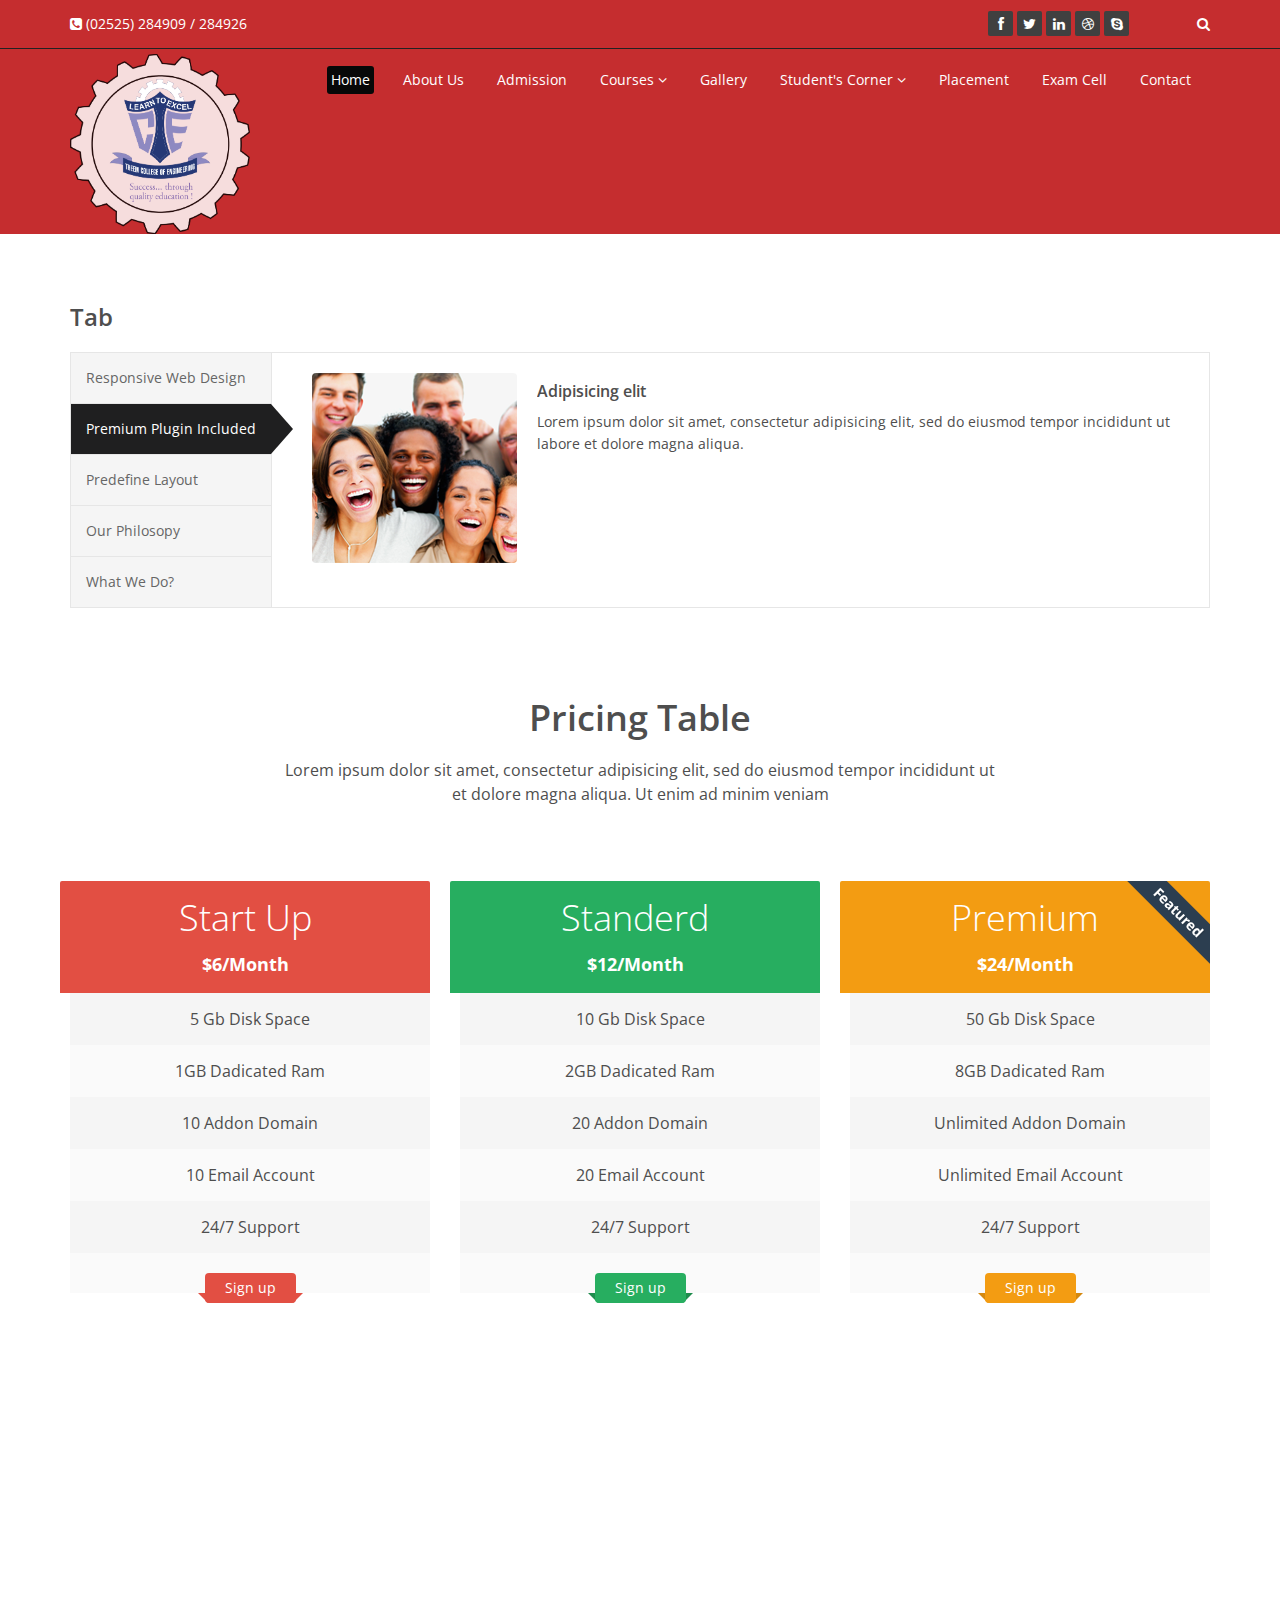
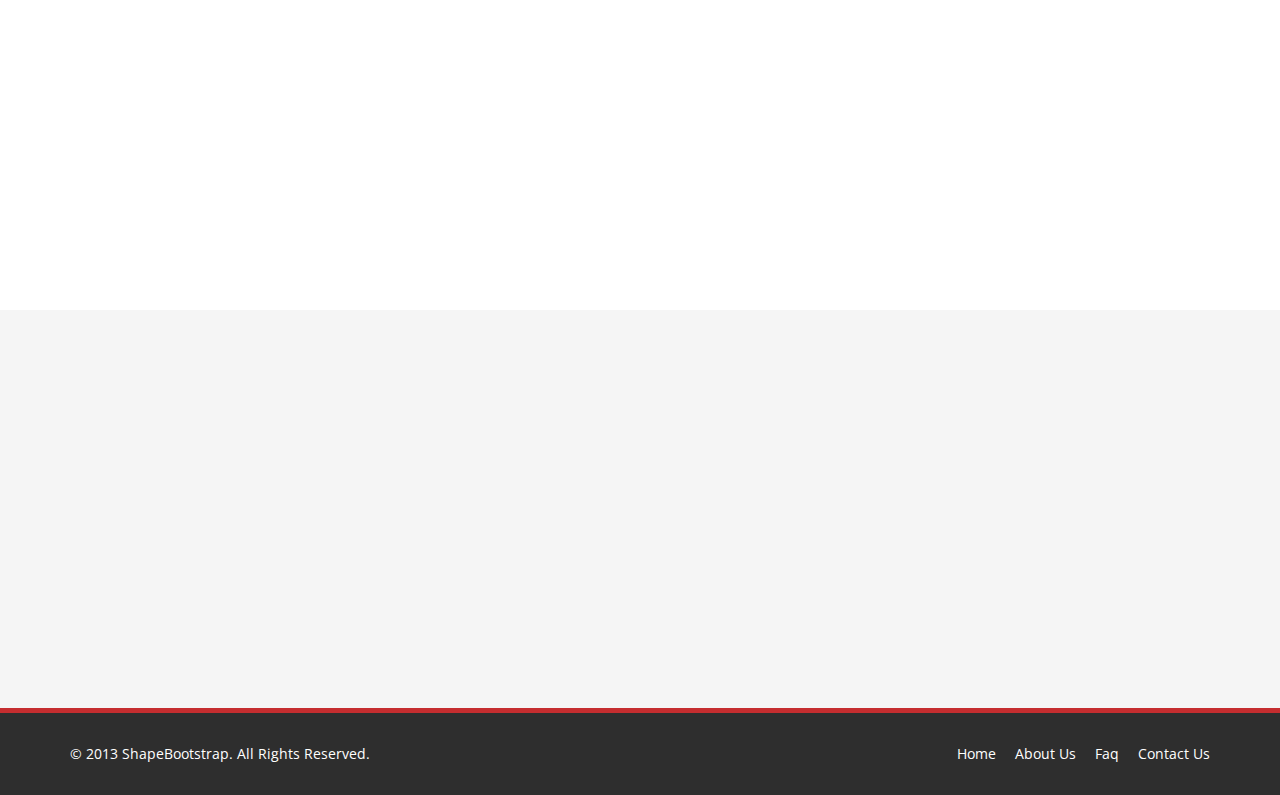
<file: admission.html>
<!DOCTYPE html>
<html lang="en">
<head>
    <meta charset="utf-8">
    <meta name="viewport" content="width=device-width, initial-scale=1.0">
    <meta name="description" content="">
    <meta name="author" content="">
    <title>Admission | Theem CoE</title>
    
    <!-- core CSS -->
    <link href="css/bootstrap.min.css" rel="stylesheet">
    <link href="css/font-awesome.min.css" rel="stylesheet">
    <link href="css/prettyPhoto.css" rel="stylesheet">
    <link href="css/animate.min.css" rel="stylesheet">
    <link href="css/main.css" rel="stylesheet">
    <link href="css/responsive.css" rel="stylesheet">
    
    <!--[if lt IE 9]>
    <script src="js/html5shiv.js"></script>
    <script src="js/respond.min.js"></script>
    <![endif]-->       
    <link rel="shortcut icon" href="images/ico/favicon.ico">
    <link rel="apple-touch-icon-precomposed" sizes="144x144" href="images/ico/apple-touch-icon-144-precomposed.png">
    <link rel="apple-touch-icon-precomposed" sizes="114x114" href="images/ico/apple-touch-icon-114-precomposed.png">
    <link rel="apple-touch-icon-precomposed" sizes="72x72" href="images/ico/apple-touch-icon-72-precomposed.png">
    <link rel="apple-touch-icon-precomposed" href="images/ico/apple-touch-icon-57-precomposed.png">
</head><!--/head-->

<body>

    <header id="header">
        <div class="top-bar">
            <div class="container">
                <div class="row">
                    <div class="col-sm-6 col-xs-4">
                        <div class="top-number"><p><i class="fa fa-phone-square"></i>  (02525) 284909 / 284926</p></div>
                    </div>
                    <div class="col-sm-6 col-xs-8">
                       <div class="social">
                            <ul class="social-share">
                                <li><a href="#"><i class="fa fa-facebook"></i></a></li>
                                <li><a href="#"><i class="fa fa-twitter"></i></a></li>
                                <li><a href="#"><i class="fa fa-linkedin"></i></a></li> 
                                <li><a href="#"><i class="fa fa-dribbble"></i></a></li>
                                <li><a href="#"><i class="fa fa-skype"></i></a></li>
                            </ul>
                            <div class="search">
                                <form role="form">
                                    <input type="text" class="search-form" autocomplete="off" placeholder="Search">
                                    <i class="fa fa-search"></i>
                                </form>
                           </div>
                       </div>
                    </div>
                </div>
            </div><!--/.container-->
        </div><!--/.top-bar-->

        <nav class="navbar navbar-inverse" role="banner">
            <div class="container">
                <div class="navbar-header">
                    <button type="button" class="navbar-toggle" data-toggle="collapse" data-target=".navbar-collapse">
                        <span class="sr-only">Toggle navigation</span>
                        <span class="icon-bar"></span>
                        <span class="icon-bar"></span>
                        <span class="icon-bar"></span>
                    </button>
                    <a class="navbar-brand" href="index.html"><img src="images/logo1.png" alt="logo" height="180"></a>
                </div>
                
                <div class="collapse navbar-collapse navbar-right">
                    <ul class="nav navbar-nav">
                        <li class="active"><a href="index.html">Home</a></li>
                        <li><a href="about-us.html">About Us</a></li>
                        <li><a href="admission.html">Admission</a></li>
                        <li class="dropdown">
                            <a href="#" class="dropdown-toggle" data-toggle="dropdown">Courses <i class="fa fa-angle-down"></i></a>
                            <ul class="dropdown-menu">
								<li class="dropdown-submenu"><a href="#">Degree <i class="fa fa-angle-right"></i></a>
									<ul class="dropdown-menu">
										<li><a href="shortcodes.html">Automobile</a></li>
										<li><a href="shortcodes.html">Civil</a></li>
										<li><a href="shortcodes.html">Computer</a></li>
										<li><a href="shortcodes.html">Electronics</a></li>
										<li><a href="shortcodes.html">Electrical</a></li>
										<li><a href="shortcodes.html">Electronics & Telecom</a></li>
										<li><a href="shortcodes.html">I.T</a></li>
										<li><a href="shortcodes.html">Mechanical</a></li>
									</ul>									
								</li>	
                                <li class="dropdown-submenu"><a href="#">Diploma <i class="fa fa-angle-right"></i></a>
									<ul class="dropdown-menu">
										<li><a href="shortcodes.html">Civil</a></li>
										<li><a href="shortcodes.html">Computer</a></li>
										<li><a href="shortcodes.html">Mechanical</a></li>
									</ul>								
								</li>
                            </ul>
                        </li>
                        <li><a href="gallery.html">Gallery</a></li>
						<li class="dropdown">
                            <a href="#" class="dropdown-toggle" data-toggle="dropdown">Student's Corner <i class="fa fa-angle-down"></i></a>
                            <ul class="dropdown-menu">
                                <li><a href="blog-item.html">Alumni</a></li>
                                <li><a href="library.html">Library</a></li>
								<li><a href="blog.html">Scholarship</a></li>
								<li><a href="http://27.106.115.210/login/index.php"  target="_blank">Moodle</a></li>
                            </ul>
                        </li>						
						<li><a href="services.html">Placement</a></li> 
						<li><a href="examcell.html">Exam Cell</a></li> 
                        <li><a href="contact-us.html">Contact</a></li>                        
                    </ul>
                </div>
            </div><!--/.container-->
        </nav><!--/nav-->
        
    </header><!--/header-->

    <section id="content" class="shortcode-item">
        <div class="container">
            <div class="row">
                <div class="col-xs-12 col-sm-12">
                    <h2>Tab</h2> 
                    <div class="tab-wrap">
                        <div class="media">
                            <div class="parrent pull-left">
                                <ul class="nav nav-tabs nav-stacked">
                                    <li class=""><a href="#tab1" data-toggle="tab" class="analistic-01">Responsive Web Design</a></li>
                                    <li class="active"><a href="#tab2" data-toggle="tab" class="analistic-02">Premium Plugin Included</a></li>
                                    <li class=""><a href="#tab3" data-toggle="tab" class="tehnical">Predefine Layout</a></li>
                                    <li class=""><a href="#tab4" data-toggle="tab" class="tehnical">Our Philosopy</a></li>
                                    <li class=""><a href="#tab5" data-toggle="tab" class="tehnical">What We Do?</a></li>
                                </ul>
                            </div>

                            <div class="parrent media-body">
                                <div class="tab-content">
                                    <div class="tab-pane" id="tab1">
                                        <div class="media">
                                           <div class="pull-left">
                                                <img class="img-responsive" src="images/tab1.png">
                                            </div>
                                            <div class="media-body">
                                                 <h4>Adipisicing elit</h4>
                                                 <p>Lorem ipsum dolor sit amet, consectetur adipisicing elit, sed do eiusmod tempor incididunt ut labore</p>
                                            </div>
                                        </div>
                                    </div>

                                     <div class="tab-pane active in" id="tab2">
                                        <div class="media">
                                           <div class="pull-left">
                                                <img class="img-responsive" src="images/tab1.png">
                                            </div>
                                            <div class="media-body">
                                                 <h4>Adipisicing elit</h4>
                                                 <p>Lorem ipsum dolor sit amet, consectetur adipisicing elit, sed do eiusmod tempor incididunt ut labore et dolore magna aliqua.
                                                 </p>
                                            </div>
                                        </div>
                                     </div>

                                     <div class="tab-pane" id="tab3">
                                        <p>Lorem ipsum dolor sit amet, consectetur adipisicing elit, sed do eiusmod tempor incididunt ut labore et dolore magna aliqua. Ut enim ad minim veniam, quis nostrud exercitation ullamco laboris nisi ut aliquip ex ea commodo consequat. Duis aute irure dolor in reprehenderit.</p>
                                     </div>
                                     
                                     <div class="tab-pane" id="tab4">
                                        <p>There are many variations of passages of Lorem Ipsum available, but the majority have suffered alteration in some form, by injected humour, or randomised words which don't look even slightly believable. If you are going to use a passage of Lorem Ipsum, you need to be sure there isn't anything embarrassing hidden in the middle of text. All the Lorem Ipsum generators on the Internet tend to repeat predefined chunks as necessary, making this the first true generator on the Internet. It uses a dictionary of over 200 Latin words</p>
                                     </div>

                                     <div class="tab-pane" id="tab5">
                                        <p>Lorem ipsum dolor sit amet, consectetur adipisicing elit, sed do eiusmod tempor incididunt ut labore et dolore magna aliqua. Ut enim ad minim veniam, quis nostrud exercitation ullamco laboris nisi ut aliquip ex ea commodo consequat. Duis aute irure dolor in reprehenderit.</p>
                                     </div>
                                </div> <!--/.tab-content-->  
                            </div> <!--/.media-body--> 
                        </div> <!--/.media-->     
                    </div><!--/.tab-wrap-->               
                </div><!--/.col-sm-6-->

                
            </div><!--/.row-->
        </div><!--/.container-->
    </section><!--/#content-->
	
	<section class="pricing-page">
        <div class="container">
            <div class="center">  
                <h2>Pricing Table</h2>
                <p class="lead">Lorem ipsum dolor sit amet, consectetur adipisicing elit, sed do eiusmod tempor incididunt ut <br> et dolore magna aliqua. Ut enim ad minim veniam</p>
            </div>  
            <div class="pricing-area text-center">
                <div class="row">
                    <div class="col-sm-4 plan price-one wow fadeInDown">
                        <ul>
                            <li class="heading-one">
                                <h1>Start Up</h1>
                                <span>$6/Month</span>
                            </li>
                            <li>5 Gb Disk Space</li>
                            <li>1GB Dadicated Ram</li>
                            <li>10 Addon Domain</li>
                            <li>10 Email Account</li>
                            <li>24/7 Support</li>
                            <li class="plan-action">
                                <a href="" class="btn btn-primary">Sign up</a>
                            </li>
                        </ul>
                    </div>

                    <div class="col-sm-4 plan price-two wow fadeInDown">
                        <ul>
                            <li class="heading-two">
                                <h1>Standerd</h1>
                                <span>$12/Month</span>
                            </li>
                            <li>10 Gb Disk Space</li>
                            <li>2GB Dadicated Ram</li>
                            <li>20 Addon Domain</li>
                            <li>20 Email Account</li>
                            <li>24/7 Support</li>
                            <li class="plan-action">
                                <a href="" class="btn btn-primary">Sign up</a>
                            </li>
                        </ul>
                    </div>

                    <div class="col-sm-4 plan price-three wow fadeInDown">
                        <img src="images/ribon_one.png">
                        <ul>
                            <li class="heading-three">
                                <h1>Premium</h1>
                                <span>$24/Month</span>
                            </li>
                            <li>50 Gb Disk Space</li>
                            <li>8GB Dadicated Ram</li>
                            <li>Unlimited Addon Domain</li>
                            <li>Unlimited Email Account</li>
                            <li>24/7 Support</li>
                            <li class="plan-action">
                                <a href="" class="btn btn-primary">Sign up</a>
                            </li>
                        </ul>
                    </div>

                    <div class="col-sm-6 col-md-3 plan price-four wow fadeInDown">
                        <ul>
                            <li class="heading-four">
                                <h1>Basic</h1>
                                <span>$3/Month</span>
                            </li>
                            <li>5 Gb Disk Space</li>
                            <li>1GB Dadicated Ram</li>
                            <li>10 Addon Domain</li>
                            <li>10 Email Account</li>
                            <li>24/7 Support</li>
                            <li class="plan-action">
                                <a href="" class="btn btn-primary">Sign up</a>
                            </li>
                        </ul>
                    </div>

                    <div class="col-sm-6 col-md-3 plan price-five wow fadeInDown">
                        <ul>
                            <li class="heading-five">
                                <h1>Standerd</h1>
                                <span>$6/Month</span>
                            </li>
                            <li>5 Gb Disk Space</li>
                            <li>1GB Dadicated Ram</li>
                            <li>10 Addon Domain</li>
                            <li>10 Email Account</li>
                            <li>24/7 Support</li>
                            <li class="plan-action">
                                <a href="" class="btn btn-primary">Sign up</a>
                            </li>
                        </ul>
                    </div>

                    <div class="col-sm-6 col-md-3 plan price-six wow fadeInDown">
                         <img src="images/ribon_two.png">
                        <ul>
                            <li class="heading-six">
                                <h1>Premium</h1>
                                <span>$12/Month</span>
                            </li>
                            <li>5 Gb Disk Space</li>
                            <li>1GB Dadicated Ram</li>
                            <li>10 Addon Domain</li>
                            <li>10 Email Account</li>
                            <li>24/7 Support</li>
                            <li class="plan-action">
                                <a href="" class="btn btn-primary">Sign up</a>
                            </li>
                        </ul>
                    </div>

                     <div class="col-sm-6 col-md-3 plan price-seven wow fadeInDown">
                        <ul>
                            <li class="heading-seven">
                                <h1>Developer</h1>
                                <span>$19/Month</span>
                            </li>
                            <li>5 Gb Disk Space</li>
                            <li>1GB Dadicated Ram</li>
                            <li>10 Addon Domain</li>
                            <li>10 Email Account</li>
                            <li>24/7 Support</li>
                            <li class="plan-action">
                                <a href="" class="btn btn-primary">Sign up</a>
                            </li>
                        </ul>
                    </div>
                </div>
            </div><!--/pricing-area-->
        </div><!--/container-->
    </section><!--/pricing-page-->
           
    <section id="bottom">
        <div class="container wow fadeInDown" data-wow-duration="1000ms" data-wow-delay="600ms">
            <div class="row">
                <div class="col-md-3 col-sm-6">
                    <div class="widget">
                        <h3>Company</h3>
                        <ul>
                            <li><a href="#">About us</a></li>
                            <li><a href="#">We are hiring</a></li>
                            <li><a href="#">Meet the team</a></li>
                            <li><a href="#">Copyright</a></li>
                            <li><a href="#">Terms of use</a></li>
                            <li><a href="#">Privacy policy</a></li>
                            <li><a href="#">Contact us</a></li>
                        </ul>
                    </div>    
                </div><!--/.col-md-3-->

                <div class="col-md-3 col-sm-6">
                    <div class="widget">
                        <h3>Support</h3>
                        <ul>
                            <li><a href="#">Faq</a></li>
                            <li><a href="#">Blog</a></li>
                            <li><a href="#">Forum</a></li>
                            <li><a href="#">Documentation</a></li>
                            <li><a href="#">Refund policy</a></li>
                            <li><a href="#">Ticket system</a></li>
                            <li><a href="#">Billing system</a></li>
                        </ul>
                    </div>    
                </div><!--/.col-md-3-->

                <div class="col-md-3 col-sm-6">
                    <div class="widget">
                        <h3>Developers</h3>
                        <ul>
                            <li><a href="#">Web Development</a></li>
                            <li><a href="#">SEO Marketing</a></li>
                            <li><a href="#">Theme</a></li>
                            <li><a href="#">Development</a></li>
                            <li><a href="#">Email Marketing</a></li>
                            <li><a href="#">Plugin Development</a></li>
                            <li><a href="#">Article Writing</a></li>
                        </ul>
                    </div>    
                </div><!--/.col-md-3-->

                <div class="col-md-3 col-sm-6">
                    <div class="widget">
                        <h3>Our Partners</h3>
                        <ul>
                            <li><a href="#">Adipisicing Elit</a></li>
                            <li><a href="#">Eiusmod</a></li>
                            <li><a href="#">Tempor</a></li>
                            <li><a href="#">Veniam</a></li>
                            <li><a href="#">Exercitation</a></li>
                            <li><a href="#">Ullamco</a></li>
                            <li><a href="#">Laboris</a></li>
                        </ul>
                    </div>    
                </div><!--/.col-md-3-->
            </div>
        </div>
    </section><!--/#bottom-->

    <footer id="footer" class="midnight-blue">
        <div class="container">
            <div class="row">
                <div class="col-sm-6">
                    &copy; 2013 <a target="_blank" href="http://shapebootstrap.net/" title="Free Twitter Bootstrap WordPress Themes and HTML templates">ShapeBootstrap</a>. All Rights Reserved.
                </div>
                <div class="col-sm-6">
                    <ul class="pull-right">
                        <li><a href="#">Home</a></li>
                        <li><a href="#">About Us</a></li>
                        <li><a href="#">Faq</a></li>
                        <li><a href="#">Contact Us</a></li>
                    </ul>
                </div>
            </div>
        </div>
    </footer><!--/#footer-->

    <script src="js/jquery.js"></script>
    <script type="text/javascript">
        $('.carousel').carousel()
    </script>
    <script src="js/bootstrap.min.js"></script>
    <script src="js/jquery.prettyPhoto.js"></script>
    <script src="js/jquery.isotope.min.js"></script>
    <script src="js/main.js"></script>
    <script src="js/wow.min.js"></script>
</body>
</html>
</file>
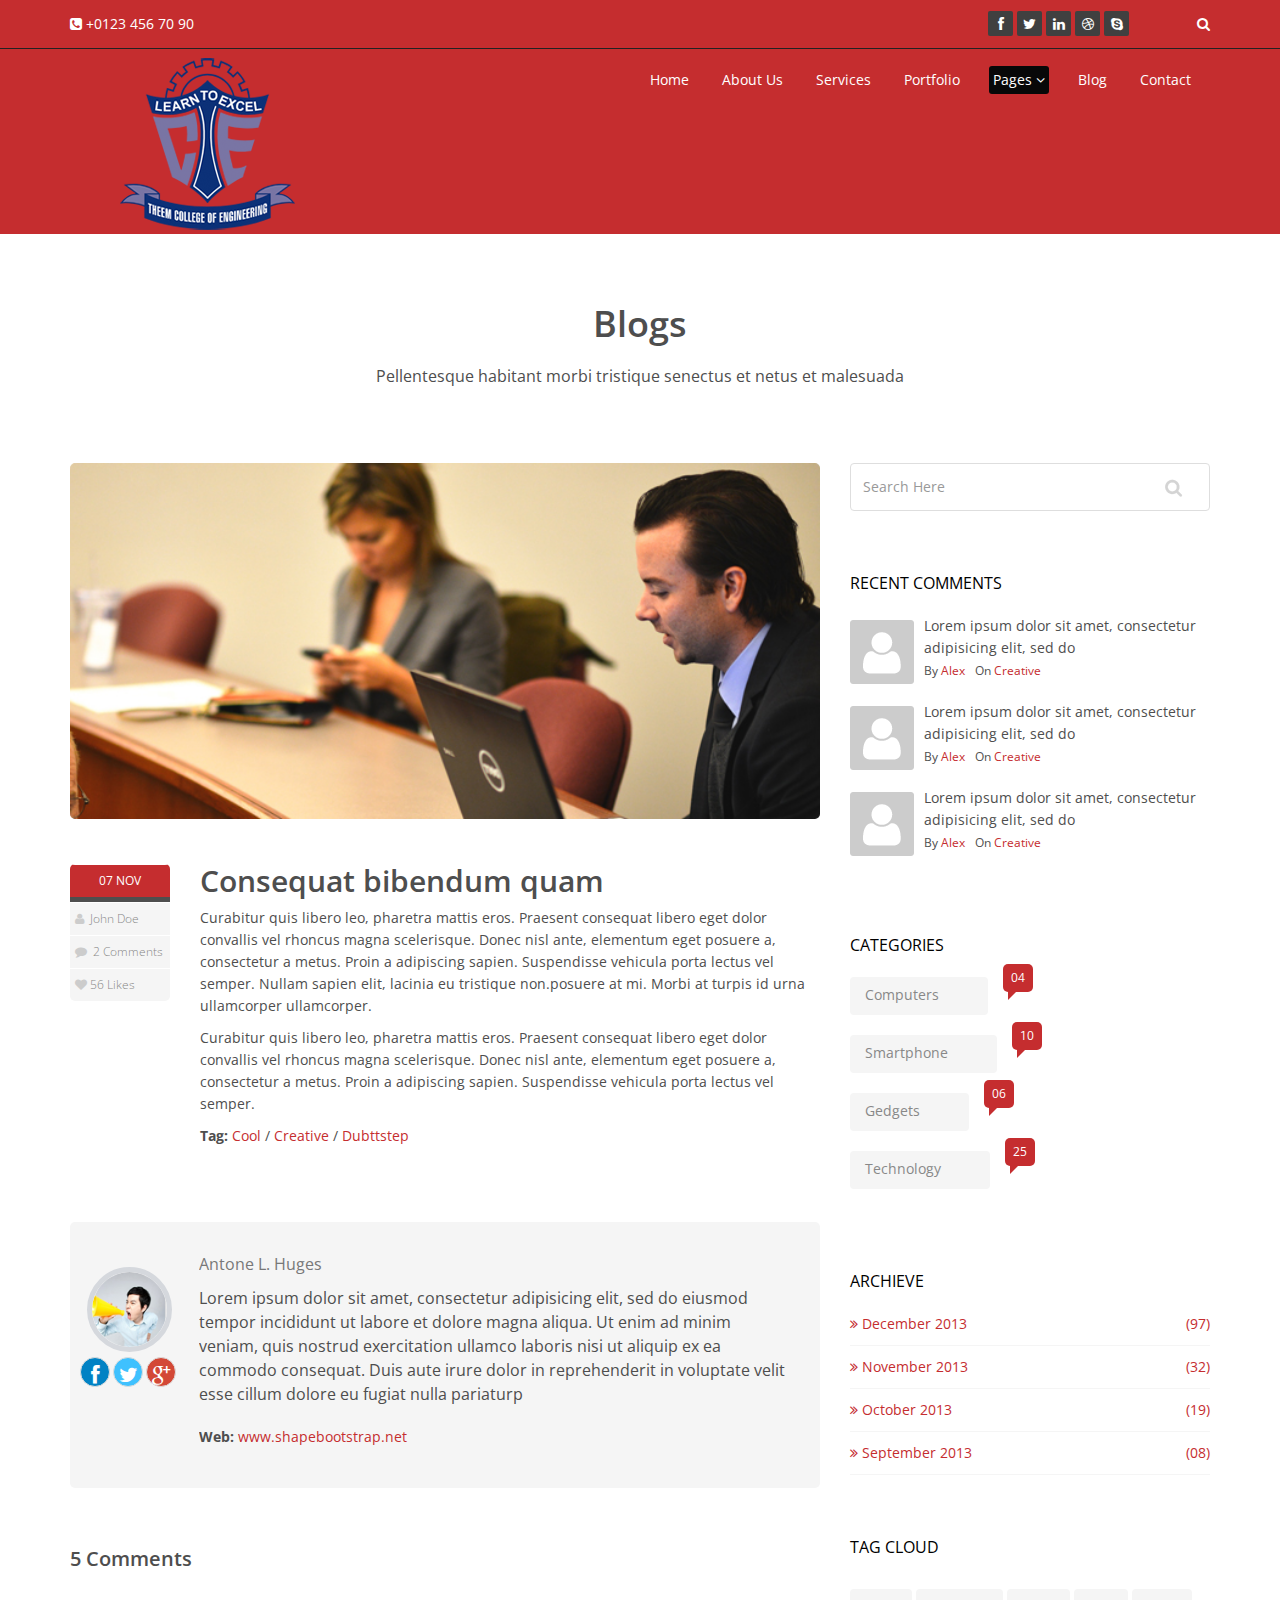
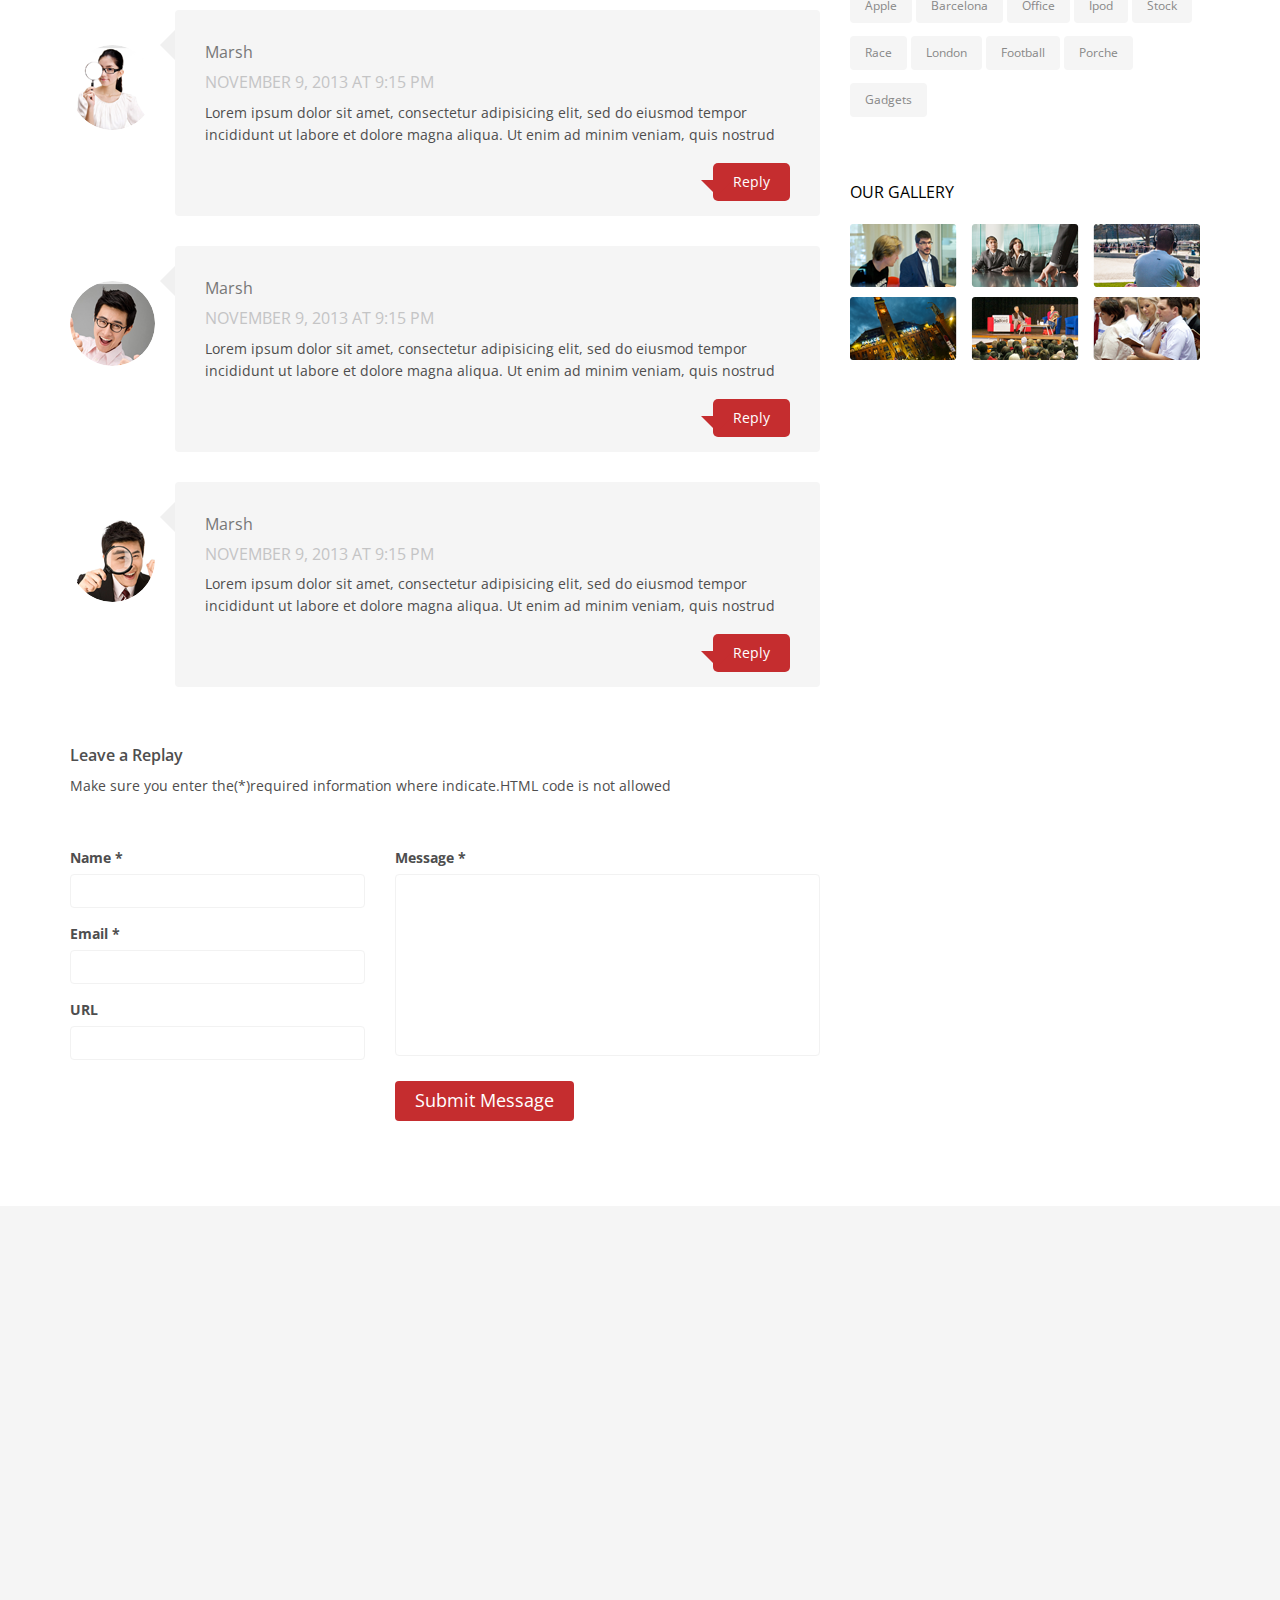
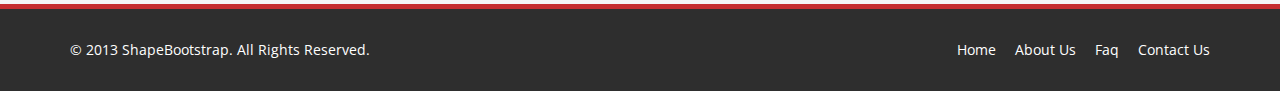
<file: blog-item.html>
<!DOCTYPE html>
<html lang="en">
<head>
    <meta charset="utf-8">
    <meta name="viewport" content="width=device-width, initial-scale=1.0">
    <meta name="description" content="">
    <meta name="author" content="">
    <title>Blog Single | Corlate</title>
    
    <!-- core CSS -->
    <link href="css/bootstrap.min.css" rel="stylesheet">
    <link href="css/font-awesome.min.css" rel="stylesheet">
    <link href="css/prettyPhoto.css" rel="stylesheet">
    <link href="css/animate.min.css" rel="stylesheet">
    <link href="css/main.css" rel="stylesheet">
    <link href="css/responsive.css" rel="stylesheet">
    
    <!--[if lt IE 9]>
    <script src="js/html5shiv.js"></script>
    <script src="js/respond.min.js"></script>
    <![endif]-->       
    <link rel="shortcut icon" href="images/ico/favicon.ico">
    <link rel="apple-touch-icon-precomposed" sizes="144x144" href="images/ico/apple-touch-icon-144-precomposed.png">
    <link rel="apple-touch-icon-precomposed" sizes="114x114" href="images/ico/apple-touch-icon-114-precomposed.png">
    <link rel="apple-touch-icon-precomposed" sizes="72x72" href="images/ico/apple-touch-icon-72-precomposed.png">
    <link rel="apple-touch-icon-precomposed" href="images/ico/apple-touch-icon-57-precomposed.png">
</head><!--/head-->

<body>

    <header id="header">
        <div class="top-bar">
            <div class="container">
                <div class="row">
                    <div class="col-sm-6 col-xs-4">
                        <div class="top-number"><p><i class="fa fa-phone-square"></i>  +0123 456 70 90</p></div>
                    </div>
                    <div class="col-sm-6 col-xs-8">
                       <div class="social">
                            <ul class="social-share">
                                <li><a href="#"><i class="fa fa-facebook"></i></a></li>
                                <li><a href="#"><i class="fa fa-twitter"></i></a></li>
                                <li><a href="#"><i class="fa fa-linkedin"></i></a></li> 
                                <li><a href="#"><i class="fa fa-dribbble"></i></a></li>
                                <li><a href="#"><i class="fa fa-skype"></i></a></li>
                            </ul>
                            <div class="search">
                                <form role="form">
                                    <input type="text" class="search-form" autocomplete="off" placeholder="Search">
                                    <i class="fa fa-search"></i>
                                </form>
                           </div>
                       </div>
                    </div>
                </div>
            </div><!--/.container-->
        </div><!--/.top-bar-->

        <nav class="navbar navbar-inverse" role="banner">
            <div class="container">
                <div class="navbar-header">
                    <button type="button" class="navbar-toggle" data-toggle="collapse" data-target=".navbar-collapse">
                        <span class="sr-only">Toggle navigation</span>
                        <span class="icon-bar"></span>
                        <span class="icon-bar"></span>
                        <span class="icon-bar"></span>
                    </button>
                    <a class="navbar-brand" href="index.html"><img src="images/logo.png" alt="logo"></a>
                </div>
                
                <div class="collapse navbar-collapse navbar-right">
                    <ul class="nav navbar-nav">
                        <li><a href="index.html">Home</a></li>
                        <li><a href="about-us.html">About Us</a></li>
                        <li><a href="services.html">Services</a></li>
                        <li><a href="portfolio.html">Portfolio</a></li>
                        <li class="dropdown active">
                            <a href="#" class="dropdown-toggle" data-toggle="dropdown">Pages <i class="fa fa-angle-down"></i></a>
                            <ul class="dropdown-menu">
                                <li class="active"><a href="blog-item.html">Blog Single</a></li>
                                <li><a href="pricing.html">Pricing</a></li>
                                <li><a href="404.html">404</a></li>
                                <li><a href="shortcodes.html">Shortcodes</a></li>
                            </ul>
                        </li>
                        <li><a href="blog.html">Blog</a></li> 
                        <li><a href="contact-us.html">Contact</a></li>                        
                    </ul>
                </div>
            </div><!--/.container-->
        </nav><!--/nav-->
        
    </header><!--/header-->


    <section id="blog" class="container">
        <div class="center">
            <h2>Blogs</h2>
            <p class="lead">Pellentesque habitant morbi tristique senectus et netus et malesuada</p>
        </div>

        <div class="blog">
            <div class="row">
                <div class="col-md-8">
                    <div class="blog-item">
                        <img class="img-responsive img-blog" src="images/blog/blog1.jpg" width="100%" alt="" />
                            <div class="row">  
                                <div class="col-xs-12 col-sm-2 text-center">
                                    <div class="entry-meta">
                                        <span id="publish_date">07  NOV</span>
                                        <span><i class="fa fa-user"></i> <a href="#"> John Doe</a></span>
                                        <span><i class="fa fa-comment"></i> <a href="blog-item.html#comments">2 Comments</a></span>
                                        <span><i class="fa fa-heart"></i><a href="#">56 Likes</a></span>
                                    </div>
                                </div>
                                <div class="col-xs-12 col-sm-10 blog-content">
                                    <h2>Consequat bibendum quam</h2>
                                    <p>Curabitur quis libero leo, pharetra mattis eros. Praesent consequat libero eget dolor convallis vel rhoncus magna scelerisque. Donec nisl ante, elementum eget posuere a, consectetur a metus. Proin a adipiscing sapien. Suspendisse vehicula porta lectus vel semper. Nullam sapien elit, lacinia eu tristique non.posuere at mi. Morbi at turpis id urna ullamcorper ullamcorper.</p>

                                    <p>Curabitur quis libero leo, pharetra mattis eros. Praesent consequat libero eget dolor convallis vel rhoncus magna scelerisque. Donec nisl ante, elementum eget posuere a, consectetur a metus. Proin a adipiscing sapien. Suspendisse vehicula porta lectus vel semper.</p>

                                    <div class="post-tags">
                                        <strong>Tag:</strong> <a href="#">Cool</a> / <a href="#">Creative</a> / <a href="#">Dubttstep</a>
                                    </div>

                                </div>
                            </div>
                        </div><!--/.blog-item-->
                        
                        <div class="media reply_section">
                            <div class="pull-left post_reply text-center">
                                <a href="#"><img src="images/blog/boy.png" class="img-circle" alt="" /></a>
                                <ul>
                                    <li><a href="#"><i class="fa fa-facebook"></i></a></li>
                                    <li><a href="#"><i class="fa fa-twitter"></i></a></li>
                                    <li><a href="#"><i class="fa fa-google-plus"></i> </a></li>
                                </ul>
                            </div>
                            <div class="media-body post_reply_content">
                                <h3>Antone L. Huges</h3>
                                <p class="lead">Lorem ipsum dolor sit amet, consectetur adipisicing elit, sed do eiusmod tempor incididunt ut labore et dolore magna aliqua. Ut enim ad minim veniam, quis nostrud exercitation ullamco laboris nisi ut aliquip ex ea commodo consequat. Duis aute irure dolor in reprehenderit in voluptate velit esse cillum dolore eu fugiat nulla pariaturp</p>
                                <p><strong>Web:</strong> <a href="#">www.shapebootstrap.net</a></p>
                            </div>
                        </div> 
                        
                        <h1 id="comments_title">5 Comments</h1>
                        <div class="media comment_section">
                            <div class="pull-left post_comments">
                                <a href="#"><img src="images/blog/girl.png" class="img-circle" alt="" /></a>
                            </div>
                            <div class="media-body post_reply_comments">
                                <h3>Marsh</h3>
                                <h4>NOVEMBER 9, 2013 AT 9:15 PM</h4>
                                <p>Lorem ipsum dolor sit amet, consectetur adipisicing elit, sed do eiusmod tempor incididunt ut labore et dolore magna aliqua. Ut enim ad minim veniam, quis nostrud</p>
                                <a href="#">Reply</a>
                            </div>
                        </div> 
                        <div class="media comment_section">
                            <div class="pull-left post_comments">
                                <a href="#"><img src="images/blog/boy2.png" class="img-circle" alt="" /></a>
                            </div>
                            <div class="media-body post_reply_comments">
                                <h3>Marsh</h3>
                                <h4>NOVEMBER 9, 2013 AT 9:15 PM</h4>
                                <p>Lorem ipsum dolor sit amet, consectetur adipisicing elit, sed do eiusmod tempor incididunt ut labore et dolore magna aliqua. Ut enim ad minim veniam, quis nostrud</p>
                                <a href="#">Reply</a>
                            </div>
                        </div> 
                        <div class="media comment_section">
                            <div class="pull-left post_comments">
                                <a href="#"><img src="images/blog/boy3.png" class="img-circle" alt="" /></a>
                            </div>
                            <div class="media-body post_reply_comments">
                                <h3>Marsh</h3>
                                <h4>NOVEMBER 9, 2013 AT 9:15 PM</h4>
                                <p>Lorem ipsum dolor sit amet, consectetur adipisicing elit, sed do eiusmod tempor incididunt ut labore et dolore magna aliqua. Ut enim ad minim veniam, quis nostrud</p>
                                <a href="#">Reply</a>
                            </div>
                        </div> 


                        <div id="contact-page clearfix">
                            <div class="status alert alert-success" style="display: none"></div>
                            <div class="message_heading">
                                <h4>Leave a Replay</h4>
                                <p>Make sure you enter the(*)required information where indicate.HTML code is not allowed</p>
                            </div> 
      
                            <form id="main-contact-form" class="contact-form" name="contact-form" method="post" action="sendemail.php" role="form">
                                <div class="row">
                                    <div class="col-sm-5">
                                        <div class="form-group">
                                            <label>Name *</label>
                                            <input type="text" class="form-control" required>
                                        </div>
                                        <div class="form-group">
                                            <label>Email *</label>
                                            <input type="email" class="form-control" required>
                                        </div>
                                        <div class="form-group">
                                            <label>URL</label>
                                            <input type="url" class="form-control">
                                        </div>                    
                                    </div>
                                    <div class="col-sm-7">                        
                                        <div class="form-group">
                                            <label>Message *</label>
                                            <textarea name="message" id="message" required class="form-control" rows="8"></textarea>
                                        </div>                        
                                        <div class="form-group">
                                            <button type="submit" class="btn btn-primary btn-lg" required="required">Submit Message</button>
                                        </div>
                                    </div>
                                </div>
                            </form>     
                        </div><!--/#contact-page-->
                    </div><!--/.col-md-8-->

                <aside class="col-md-4">
                    <div class="widget search">
                        <form role="form">
                                <input type="text" class="form-control search_box" autocomplete="off" placeholder="Search Here">
                        </form>
                    </div><!--/.search-->
    				
    				<div class="widget categories">
                        <h3>Recent Comments</h3>
                        <div class="row">
                            <div class="col-sm-12">
                                <div class="single_comments">
    								<img src="images/blog/avatar3.png" alt=""  />
    								<p>Lorem ipsum dolor sit amet, consectetur adipisicing elit, sed do </p>
                                    <div class="entry-meta small muted">
                                        <span>By <a href="#">Alex</a></span ><span>On <a href="#">Creative</a></span>
                                    </div>
    							</div>
    							<div class="single_comments">
    								<img src="images/blog/avatar3.png" alt=""  />
    								<p>Lorem ipsum dolor sit amet, consectetur adipisicing elit, sed do </p>
    								<div class="entry-meta small muted">
                                        <span>By <a href="#">Alex</a></span ><span>On <a href="#">Creative</a></span>
                                    </div>
    							</div>
    							<div class="single_comments">
    								<img src="images/blog/avatar3.png" alt=""  />
    								<p>Lorem ipsum dolor sit amet, consectetur adipisicing elit, sed do </p>
    								<div class="entry-meta small muted">
                                        <span>By <a href="#">Alex</a></span ><span>On <a href="#">Creative</a></span>
                                    </div>
    							</div>
    							
                            </div>
                        </div>                     
                    </div><!--/.recent comments-->
                     

                    <div class="widget categories">
                        <h3>Categories</h3>
                        <div class="row">
                            <div class="col-sm-6">
                                <ul class="blog_category">
                                    <li><a href="#">Computers <span class="badge">04</span></a></li>
                                    <li><a href="#">Smartphone <span class="badge">10</span></a></li>
                                    <li><a href="#">Gedgets <span class="badge">06</span></a></li>
                                    <li><a href="#">Technology <span class="badge">25</span></a></li>
                                </ul>
                            </div>
                        </div>                     
                    </div><!--/.categories-->
    				
    				<div class="widget archieve">
                        <h3>Archieve</h3>
                        <div class="row">
                            <div class="col-sm-12">
                                <ul class="blog_archieve">
                                    <li><a href="#"><i class="fa fa-angle-double-right"></i> December 2013 <span class="pull-right">(97)</span></a></li>
                                    <li><a href="#"><i class="fa fa-angle-double-right"></i> November 2013 <span class="pull-right">(32)</a></li>
                                    <li><a href="#"><i class="fa fa-angle-double-right"></i> October 2013 <span class="pull-right">(19)</a></li>
                                    <li><a href="#"><i class="fa fa-angle-double-right"></i> September 2013 <span class="pull-right">(08)</a></li>
                                </ul>
                            </div>
                        </div>                     
                    </div><!--/.archieve-->
    				
                    <div class="widget tags">
                        <h3>Tag Cloud</h3>
                        <ul class="tag-cloud">
                            <li><a class="btn btn-xs btn-primary" href="#">Apple</a></li>
                            <li><a class="btn btn-xs btn-primary" href="#">Barcelona</a></li>
                            <li><a class="btn btn-xs btn-primary" href="#">Office</a></li>
                            <li><a class="btn btn-xs btn-primary" href="#">Ipod</a></li>
                            <li><a class="btn btn-xs btn-primary" href="#">Stock</a></li>
                            <li><a class="btn btn-xs btn-primary" href="#">Race</a></li>
                            <li><a class="btn btn-xs btn-primary" href="#">London</a></li>
                            <li><a class="btn btn-xs btn-primary" href="#">Football</a></li>
                            <li><a class="btn btn-xs btn-primary" href="#">Porche</a></li>
                            <li><a class="btn btn-xs btn-primary" href="#">Gadgets</a></li>
                        </ul>
                    </div><!--/.tags-->
    				
    				<div class="widget blog_gallery">
                        <h3>Our Gallery</h3>
                        <ul class="sidebar-gallery">
                            <li><a href="#"><img src="images/blog/gallery1.png" alt="" /></a></li>
                            <li><a href="#"><img src="images/blog/gallery2.png" alt="" /></a></li>
                            <li><a href="#"><img src="images/blog/gallery3.png" alt="" /></a></li>
                            <li><a href="#"><img src="images/blog/gallery4.png" alt="" /></a></li>
                            <li><a href="#"><img src="images/blog/gallery5.png" alt="" /></a></li>
                            <li><a href="#"><img src="images/blog/gallery6.png" alt="" /></a></li>
                        </ul>
                    </div><!--/.blog_gallery-->
    					
    				
                </aside>     

            </div><!--/.row-->

         </div><!--/.blog-->

    </section><!--/#blog-->


    <section id="bottom">
        <div class="container wow fadeInDown" data-wow-duration="1000ms" data-wow-delay="600ms">
            <div class="row">
                <div class="col-md-3 col-sm-6">
                    <div class="widget">
                        <h3>Company</h3>
                        <ul>
                            <li><a href="#">About us</a></li>
                            <li><a href="#">We are hiring</a></li>
                            <li><a href="#">Meet the team</a></li>
                            <li><a href="#">Copyright</a></li>
                            <li><a href="#">Terms of use</a></li>
                            <li><a href="#">Privacy policy</a></li>
                            <li><a href="#">Contact us</a></li>
                        </ul>
                    </div>    
                </div><!--/.col-md-3-->

                <div class="col-md-3 col-sm-6">
                    <div class="widget">
                        <h3>Support</h3>
                        <ul>
                            <li><a href="#">Faq</a></li>
                            <li><a href="#">Blog</a></li>
                            <li><a href="#">Forum</a></li>
                            <li><a href="#">Documentation</a></li>
                            <li><a href="#">Refund policy</a></li>
                            <li><a href="#">Ticket system</a></li>
                            <li><a href="#">Billing system</a></li>
                        </ul>
                    </div>    
                </div><!--/.col-md-3-->

                <div class="col-md-3 col-sm-6">
                    <div class="widget">
                        <h3>Developers</h3>
                        <ul>
                            <li><a href="#">Web Development</a></li>
                            <li><a href="#">SEO Marketing</a></li>
                            <li><a href="#">Theme</a></li>
                            <li><a href="#">Development</a></li>
                            <li><a href="#">Email Marketing</a></li>
                            <li><a href="#">Plugin Development</a></li>
                            <li><a href="#">Article Writing</a></li>
                        </ul>
                    </div>    
                </div><!--/.col-md-3-->

                <div class="col-md-3 col-sm-6">
                    <div class="widget">
                        <h3>Our Partners</h3>
                        <ul>
                            <li><a href="#">Adipisicing Elit</a></li>
                            <li><a href="#">Eiusmod</a></li>
                            <li><a href="#">Tempor</a></li>
                            <li><a href="#">Veniam</a></li>
                            <li><a href="#">Exercitation</a></li>
                            <li><a href="#">Ullamco</a></li>
                            <li><a href="#">Laboris</a></li>
                        </ul>
                    </div>    
                </div><!--/.col-md-3-->
            </div>
        </div>
    </section><!--/#bottom-->

    <footer id="footer" class="midnight-blue">
        <div class="container">
            <div class="row">
                <div class="col-sm-6">
                    &copy; 2013 <a target="_blank" href="http://shapebootstrap.net/" title="Free Twitter Bootstrap WordPress Themes and HTML templates">ShapeBootstrap</a>. All Rights Reserved.
                </div>
                <div class="col-sm-6">
                    <ul class="pull-right">
                        <li><a href="#">Home</a></li>
                        <li><a href="#">About Us</a></li>
                        <li><a href="#">Faq</a></li>
                        <li><a href="#">Contact Us</a></li>
                    </ul>
                </div>
            </div>
        </div>
    </footer><!--/#footer-->

    <script src="js/jquery.js"></script>
    <script src="js/bootstrap.min.js"></script>
    <script src="js/jquery.prettyPhoto.js"></script>
    <script src="js/jquery.isotope.min.js"></script>
    <script src="js/main.js"></script>
    <script src="js/wow.min.js"></script>
</body>
</html>
</file>
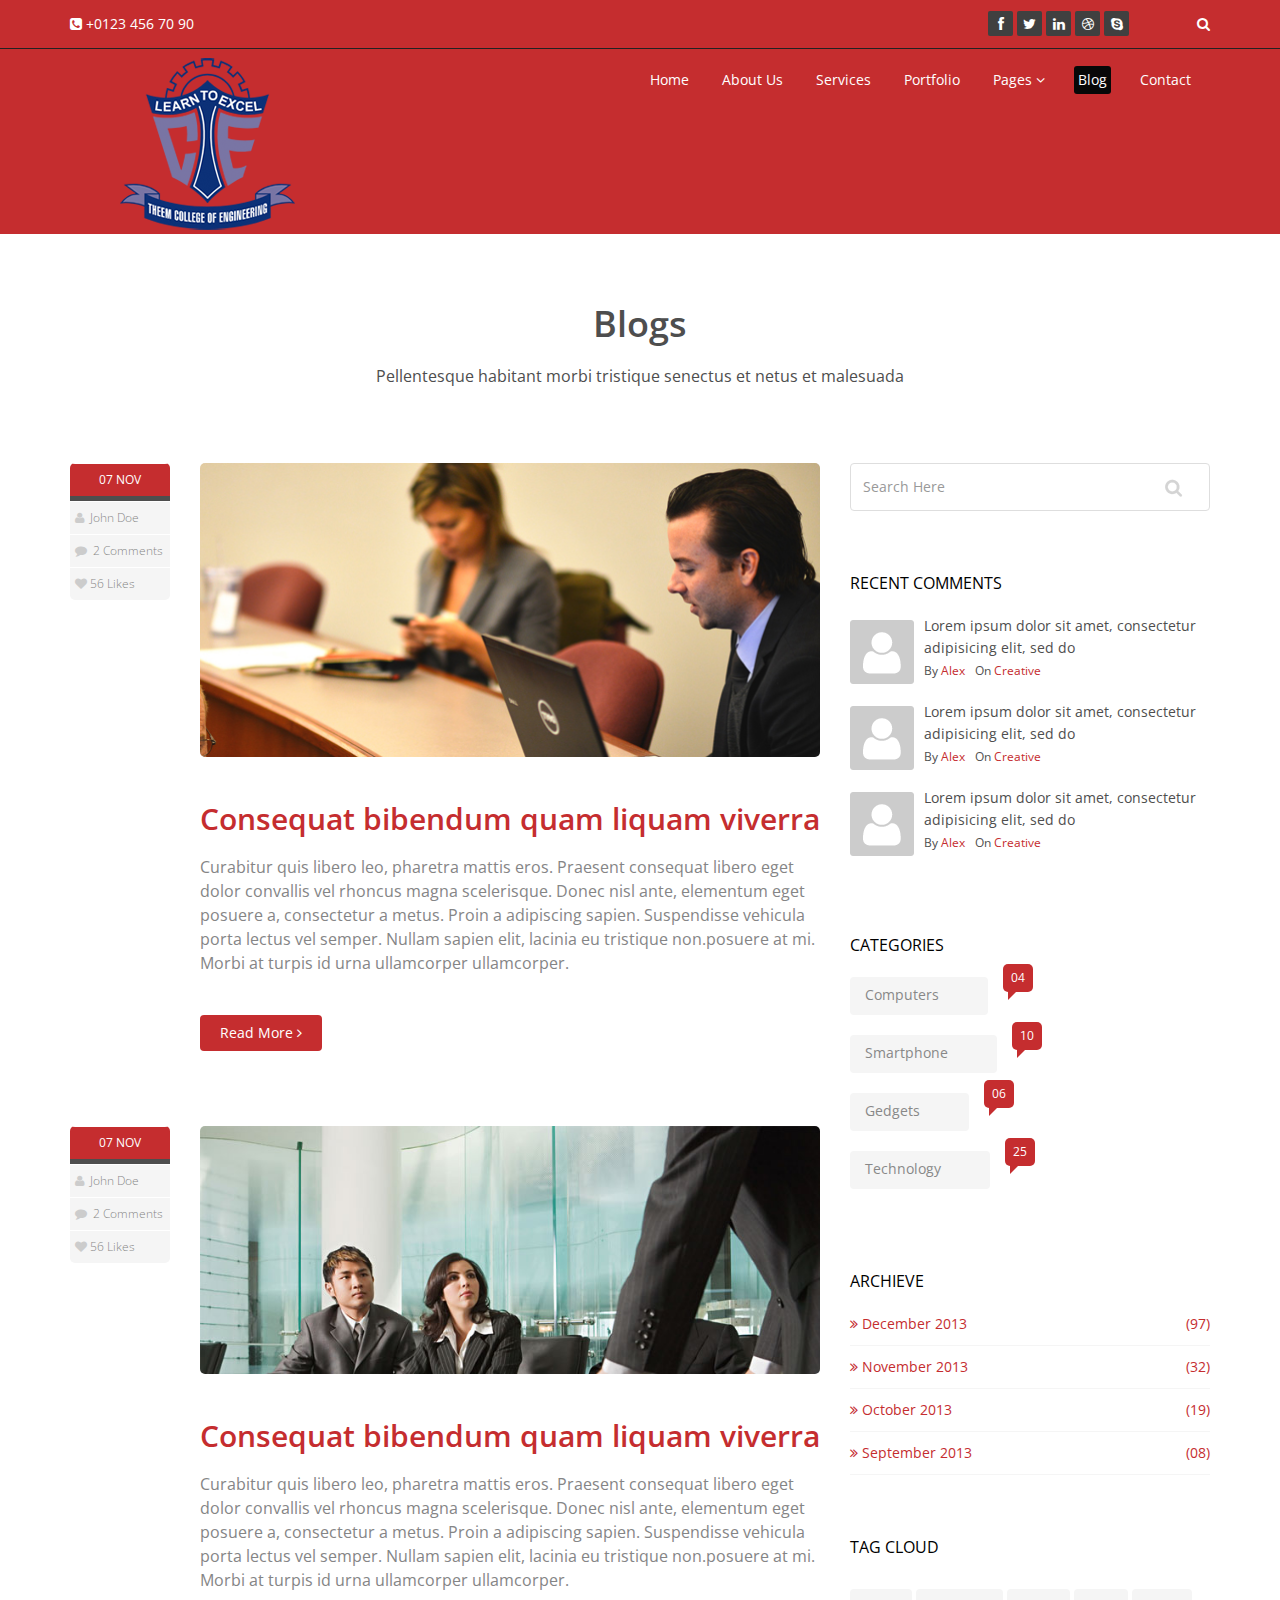
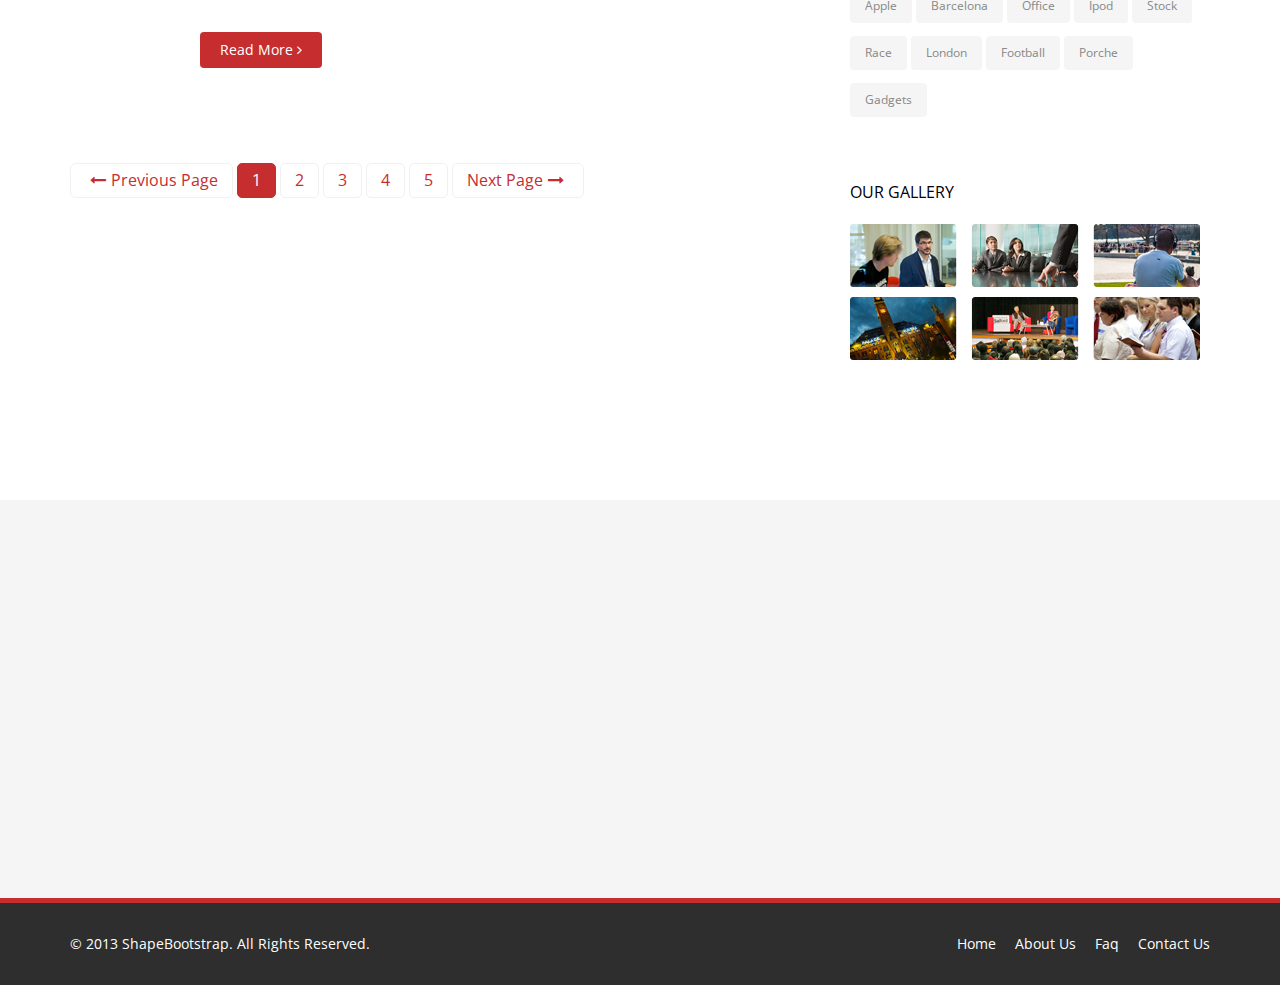
<file: blog.html>
<!DOCTYPE html>
<html lang="en">
<head>
    <meta charset="utf-8">
    <meta name="viewport" content="width=device-width, initial-scale=1.0">
    <meta name="description" content="">
    <meta name="author" content="">
    <title>Blog | Corlate</title>
    
    <!-- core CSS -->
    <link href="css/bootstrap.min.css" rel="stylesheet">
    <link href="css/font-awesome.min.css" rel="stylesheet">
    <link href="css/prettyPhoto.css" rel="stylesheet">
    <link href="css/animate.min.css" rel="stylesheet">
    <link href="css/main.css" rel="stylesheet">
    <link href="css/responsive.css" rel="stylesheet">
    
    <!--[if lt IE 9]>
    <script src="js/html5shiv.js"></script>
    <script src="js/respond.min.js"></script>
    <![endif]-->       
    <link rel="shortcut icon" href="images/ico/favicon.ico">
    <link rel="apple-touch-icon-precomposed" sizes="144x144" href="images/ico/apple-touch-icon-144-precomposed.png">
    <link rel="apple-touch-icon-precomposed" sizes="114x114" href="images/ico/apple-touch-icon-114-precomposed.png">
    <link rel="apple-touch-icon-precomposed" sizes="72x72" href="images/ico/apple-touch-icon-72-precomposed.png">
    <link rel="apple-touch-icon-precomposed" href="images/ico/apple-touch-icon-57-precomposed.png">
</head><!--/head-->

<body>

    <header id="header">
        <div class="top-bar">
            <div class="container">
                <div class="row">
                    <div class="col-sm-6 col-xs-4">
                        <div class="top-number"><p><i class="fa fa-phone-square"></i>  +0123 456 70 90</p></div>
                    </div>
                    <div class="col-sm-6 col-xs-8">
                       <div class="social">
                            <ul class="social-share">
                                <li><a href="#"><i class="fa fa-facebook"></i></a></li>
                                <li><a href="#"><i class="fa fa-twitter"></i></a></li>
                                <li><a href="#"><i class="fa fa-linkedin"></i></a></li> 
                                <li><a href="#"><i class="fa fa-dribbble"></i></a></li>
                                <li><a href="#"><i class="fa fa-skype"></i></a></li>
                            </ul>
                            <div class="search">
                                <form role="form">
                                    <input type="text" class="search-form" autocomplete="off" placeholder="Search">
                                    <i class="fa fa-search"></i>
                                </form>
                           </div>
                       </div>
                    </div>
                </div>
            </div><!--/.container-->
        </div><!--/.top-bar-->

        <nav class="navbar navbar-inverse" role="banner">
            <div class="container">
                <div class="navbar-header">
                    <button type="button" class="navbar-toggle" data-toggle="collapse" data-target=".navbar-collapse">
                        <span class="sr-only">Toggle navigation</span>
                        <span class="icon-bar"></span>
                        <span class="icon-bar"></span>
                        <span class="icon-bar"></span>
                    </button>
                    <a class="navbar-brand" href="index.html"><img src="images/logo.png" alt="logo"></a>
                </div>
                
                <div class="collapse navbar-collapse navbar-right">
                    <ul class="nav navbar-nav">
                        <li><a href="index.html">Home</a></li>
                        <li><a href="about-us.html">About Us</a></li>
                        <li><a href="services.html">Services</a></li>
                        <li><a href="portfolio.html">Portfolio</a></li>
                        <li class="dropdown">
                            <a href="#" class="dropdown-toggle" data-toggle="dropdown">Pages <i class="fa fa-angle-down"></i></a>
                            <ul class="dropdown-menu">
                                <li><a href="blog-item.html">Blog Single</a></li>
                                <li><a href="pricing.html">Pricing</a></li>
                                <li><a href="404.html">404</a></li>
                                <li><a href="shortcodes.html">Shortcodes</a></li>
                            </ul>
                        </li>
                        <li class="active"><a href="blog.html">Blog</a></li> 
                        <li><a href="contact-us.html">Contact</a></li>                        
                    </ul>
                </div>
            </div><!--/.container-->
        </nav><!--/nav-->
        
    </header><!--/header-->

    <section id="blog" class="container">
        <div class="center">
            <h2>Blogs</h2>
            <p class="lead">Pellentesque habitant morbi tristique senectus et netus et malesuada</p>
        </div>

        <div class="blog">
            <div class="row">
                 <div class="col-md-8">
                    <div class="blog-item">
                        <div class="row">
                            <div class="col-xs-12 col-sm-2 text-center">
                                <div class="entry-meta">
                                    <span id="publish_date">07  NOV</span>
                                    <span><i class="fa fa-user"></i> <a href="#">John Doe</a></span>
                                    <span><i class="fa fa-comment"></i> <a href="blog-item.html#comments">2 Comments</a></span>
                                    <span><i class="fa fa-heart"></i><a href="#">56 Likes</a></span>
                                </div>
                            </div>
                                
                            <div class="col-xs-12 col-sm-10 blog-content">
                                <a href="#"><img class="img-responsive img-blog" src="images/blog/blog1.jpg" width="100%" alt="" /></a>
                                <h2><a href="blog-item.html">Consequat bibendum quam liquam viverra</a></h2>
                                <h3>Curabitur quis libero leo, pharetra mattis eros. Praesent consequat libero eget dolor convallis vel rhoncus magna scelerisque. Donec nisl ante, elementum eget posuere a, consectetur a metus. Proin a adipiscing sapien. Suspendisse vehicula porta lectus vel semper. Nullam sapien elit, lacinia eu tristique non.posuere at mi. Morbi at turpis id urna ullamcorper ullamcorper.</h3>
                                <a class="btn btn-primary readmore" href="blog-item.html">Read More <i class="fa fa-angle-right"></i></a>
                            </div>
                        </div>    
                    </div><!--/.blog-item-->
                        
                    <div class="blog-item">
                        <div class="row">
                             <div class="col-sm-2 text-center">
                                <div class="entry-meta"> 
                                    <span id="publish_date">07  NOV</span>
                                    <span><i class="fa fa-user"></i> <a href="#">John Doe</a></span>
                                    <span><i class="fa fa-comment"></i> <a href="blog-item.html#comments">2 Comments</a></span>
                                    <span><i class="fa fa-heart"></i><a href="#">56 Likes</a></span>
                                </div>
                            </div>
                            <div class="col-sm-10 blog-content">
                                <a href=""><img class="img-responsive img-blog" src="images/blog/blog2.jpg" width="100%" alt="" /></a>
                                <h2><a href="blog-item.html">Consequat bibendum quam liquam viverra</a></h2>
                                <h3>Curabitur quis libero leo, pharetra mattis eros. Praesent consequat libero eget dolor convallis vel rhoncus magna scelerisque. Donec nisl ante, elementum eget posuere a, consectetur a metus. Proin a adipiscing sapien. Suspendisse vehicula porta lectus vel semper. Nullam sapien elit, lacinia eu tristique non.posuere at mi. Morbi at turpis id urna ullamcorper ullamcorper.</h3>
                                <a class="btn btn-primary readmore" href="blog-item.html">Read More <i class="fa fa-angle-right"></i></a>
                            </div>
                        </div>    
                    </div><!--/.blog-item-->
                        
                    <ul class="pagination pagination-lg">
                        <li><a href="#"><i class="fa fa-long-arrow-left"></i>Previous Page</a></li>
                        <li class="active"><a href="#">1</a></li>
                        <li><a href="#">2</a></li>
                        <li><a href="#">3</a></li>
                        <li><a href="#">4</a></li>
                        <li><a href="#">5</a></li>
                        <li><a href="#">Next Page<i class="fa fa-long-arrow-right"></i></a></li>
                    </ul><!--/.pagination-->
                </div><!--/.col-md-8-->

                <aside class="col-md-4">
                    <div class="widget search">
                        <form role="form">
                                <input type="text" class="form-control search_box" autocomplete="off" placeholder="Search Here">
                        </form>
                    </div><!--/.search-->
    				
    				<div class="widget categories">
                        <h3>Recent Comments</h3>
                        <div class="row">
                            <div class="col-sm-12">
                                <div class="single_comments">
                                    <img src="images/blog/avatar3.png" alt=""  />
                                    <p>Lorem ipsum dolor sit amet, consectetur adipisicing elit, sed do </p>
                                    <div class="entry-meta small muted">
                                        <span>By <a href="#">Alex</a></span <span>On <a href="#">Creative</a></span>
                                    </div>
                                </div>
                                <div class="single_comments">
                                    <img src="images/blog/avatar3.png" alt=""  />
                                    <p>Lorem ipsum dolor sit amet, consectetur adipisicing elit, sed do </p>
                                    <div class="entry-meta small muted">
                                        <span>By <a href="#">Alex</a></span <span>On <a href="#">Creative</a></span>
                                    </div>
                                </div>
                                <div class="single_comments">
                                    <img src="images/blog/avatar3.png" alt=""  />
                                    <p>Lorem ipsum dolor sit amet, consectetur adipisicing elit, sed do </p>
                                    <div class="entry-meta small muted">
                                        <span>By <a href="#">Alex</a></span <span>On <a href="#">Creative</a></span>
                                    </div>
                                </div>
                                
                            </div>
                        </div>                     
                    </div><!--/.recent comments-->
                     

                    <div class="widget categories">
                        <h3>Categories</h3>
                        <div class="row">
                            <div class="col-sm-6">
                                <ul class="blog_category">
                                    <li><a href="#">Computers <span class="badge">04</span></a></li>
                                    <li><a href="#">Smartphone <span class="badge">10</span></a></li>
                                    <li><a href="#">Gedgets <span class="badge">06</span></a></li>
                                    <li><a href="#">Technology <span class="badge">25</span></a></li>
                                </ul>
                            </div>
                        </div>                     
                    </div><!--/.categories-->
    				
    				<div class="widget archieve">
                        <h3>Archieve</h3>
                        <div class="row">
                            <div class="col-sm-12">
                                <ul class="blog_archieve">
                                    <li><a href="#"><i class="fa fa-angle-double-right"></i> December 2013 <span class="pull-right">(97)</span></a></li>
                                    <li><a href="#"><i class="fa fa-angle-double-right"></i> November 2013 <span class="pull-right">(32)</a></li>
                                    <li><a href="#"><i class="fa fa-angle-double-right"></i> October 2013 <span class="pull-right">(19)</a></li>
                                    <li><a href="#"><i class="fa fa-angle-double-right"></i> September 2013 <span class="pull-right">(08)</a></li>
                                </ul>
                            </div>
                        </div>                     
                    </div><!--/.archieve-->
    				
                    <div class="widget tags">
                        <h3>Tag Cloud</h3>
                        <ul class="tag-cloud">
                            <li><a class="btn btn-xs btn-primary" href="#">Apple</a></li>
                            <li><a class="btn btn-xs btn-primary" href="#">Barcelona</a></li>
                            <li><a class="btn btn-xs btn-primary" href="#">Office</a></li>
                            <li><a class="btn btn-xs btn-primary" href="#">Ipod</a></li>
                            <li><a class="btn btn-xs btn-primary" href="#">Stock</a></li>
                            <li><a class="btn btn-xs btn-primary" href="#">Race</a></li>
                            <li><a class="btn btn-xs btn-primary" href="#">London</a></li>
                            <li><a class="btn btn-xs btn-primary" href="#">Football</a></li>
                            <li><a class="btn btn-xs btn-primary" href="#">Porche</a></li>
                            <li><a class="btn btn-xs btn-primary" href="#">Gadgets</a></li>
                        </ul>
                    </div><!--/.tags-->
    				
    				<div class="widget blog_gallery">
                        <h3>Our Gallery</h3>
                        <ul class="sidebar-gallery">
                            <li><a href="#"><img src="images/blog/gallery1.png" alt="" /></a></li>
                            <li><a href="#"><img src="images/blog/gallery2.png" alt="" /></a></li>
                            <li><a href="#"><img src="images/blog/gallery3.png" alt="" /></a></li>
                            <li><a href="#"><img src="images/blog/gallery4.png" alt="" /></a></li>
                            <li><a href="#"><img src="images/blog/gallery5.png" alt="" /></a></li>
                            <li><a href="#"><img src="images/blog/gallery6.png" alt="" /></a></li>
                        </ul>
                    </div><!--/.blog_gallery-->
    			</aside>  
            </div><!--/.row-->
        </div>
    </section><!--/#blog-->

    <section id="bottom">
        <div class="container wow fadeInDown" data-wow-duration="1000ms" data-wow-delay="600ms">
            <div class="row">
                <div class="col-md-3 col-sm-6">
                    <div class="widget">
                        <h3>Company</h3>
                        <ul>
                            <li><a href="#">About us</a></li>
                            <li><a href="#">We are hiring</a></li>
                            <li><a href="#">Meet the team</a></li>
                            <li><a href="#">Copyright</a></li>
                            <li><a href="#">Terms of use</a></li>
                            <li><a href="#">Privacy policy</a></li>
                            <li><a href="#">Contact us</a></li>
                        </ul>
                    </div>    
                </div><!--/.col-md-3-->

                <div class="col-md-3 col-sm-6">
                    <div class="widget">
                        <h3>Support</h3>
                        <ul>
                            <li><a href="#">Faq</a></li>
                            <li><a href="#">Blog</a></li>
                            <li><a href="#">Forum</a></li>
                            <li><a href="#">Documentation</a></li>
                            <li><a href="#">Refund policy</a></li>
                            <li><a href="#">Ticket system</a></li>
                            <li><a href="#">Billing system</a></li>
                        </ul>
                    </div>    
                </div><!--/.col-md-3-->

                <div class="col-md-3 col-sm-6">
                    <div class="widget">
                        <h3>Developers</h3>
                        <ul>
                            <li><a href="#">Web Development</a></li>
                            <li><a href="#">SEO Marketing</a></li>
                            <li><a href="#">Theme</a></li>
                            <li><a href="#">Development</a></li>
                            <li><a href="#">Email Marketing</a></li>
                            <li><a href="#">Plugin Development</a></li>
                            <li><a href="#">Article Writing</a></li>
                        </ul>
                    </div>    
                </div><!--/.col-md-3-->

                <div class="col-md-3 col-sm-6">
                    <div class="widget">
                        <h3>Our Partners</h3>
                        <ul>
                            <li><a href="#">Adipisicing Elit</a></li>
                            <li><a href="#">Eiusmod</a></li>
                            <li><a href="#">Tempor</a></li>
                            <li><a href="#">Veniam</a></li>
                            <li><a href="#">Exercitation</a></li>
                            <li><a href="#">Ullamco</a></li>
                            <li><a href="#">Laboris</a></li>
                        </ul>
                    </div>    
                </div><!--/.col-md-3-->
            </div>
        </div>
    </section><!--/#bottom-->

    <footer id="footer" class="midnight-blue">
        <div class="container">
            <div class="row">
                <div class="col-sm-6">
                    &copy; 2013 <a target="_blank" href="http://shapebootstrap.net/" title="Free Twitter Bootstrap WordPress Themes and HTML templates">ShapeBootstrap</a>. All Rights Reserved.
                </div>
                <div class="col-sm-6">
                    <ul class="pull-right">
                        <li><a href="#">Home</a></li>
                        <li><a href="#">About Us</a></li>
                        <li><a href="#">Faq</a></li>
                        <li><a href="#">Contact Us</a></li>
                    </ul>
                </div>
            </div>
        </div>
    </footer><!--/#footer-->

    <script src="js/jquery.js"></script>
    <script src="js/bootstrap.min.js"></script>
    <script src="js/jquery.prettyPhoto.js"></script>
    <script src="js/jquery.isotope.min.js"></script>
    <script src="js/main.js"></script>
    <script src="js/wow.min.js"></script>
</body>
</html>
</file>
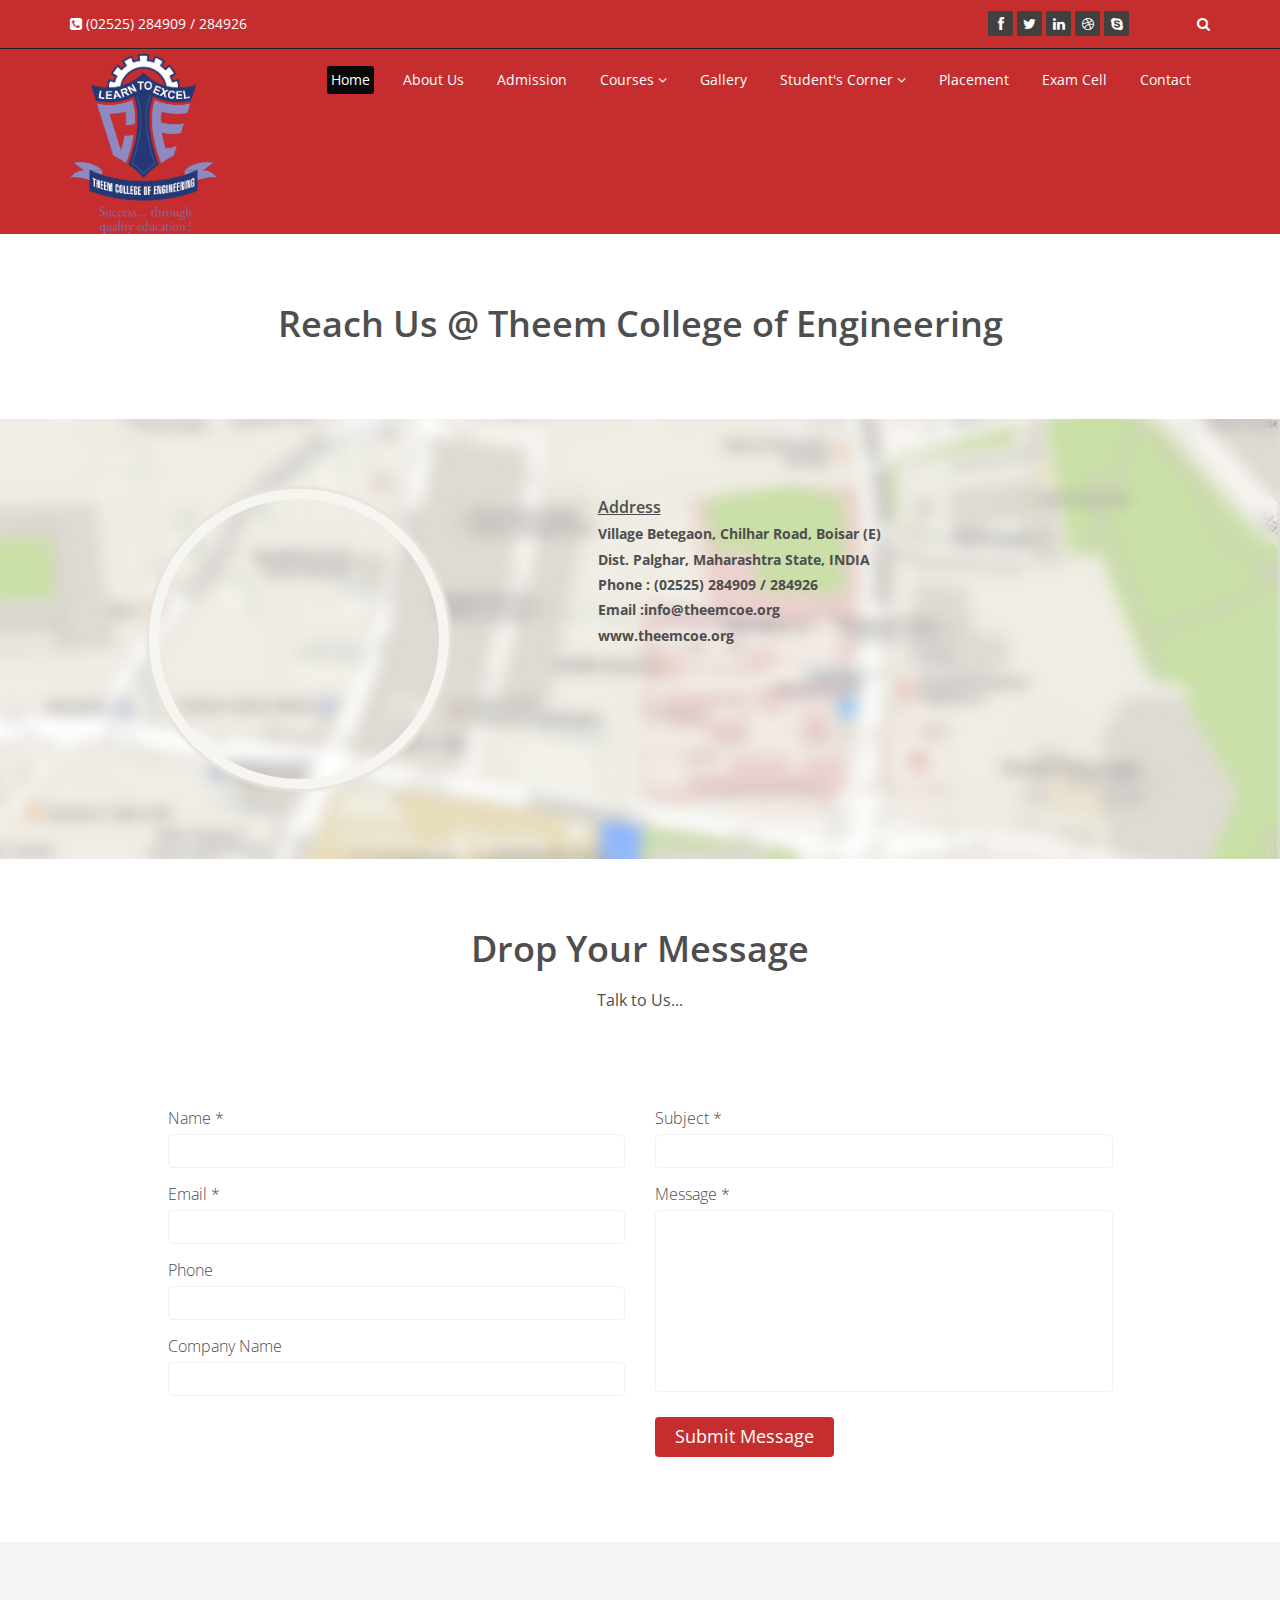
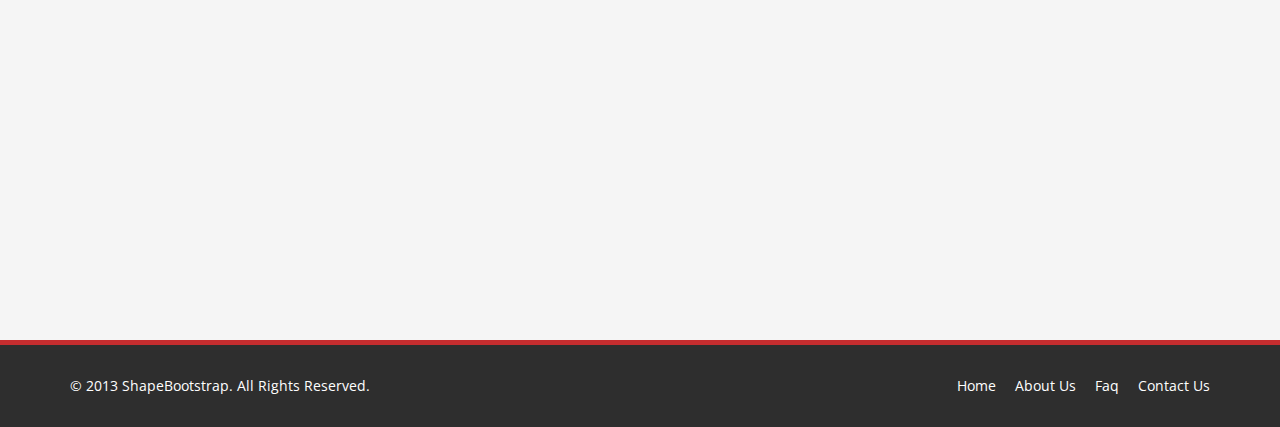
<file: contact-us.html>
<!DOCTYPE html>
<html lang="en">
<head>
    <meta charset="utf-8">
    <meta name="viewport" content="width=device-width, initial-scale=1.0">
    <meta name="description" content="">
    <meta name="author" content="">
    <title>Contact | Theem COE</title>
    
    <!-- core CSS -->
    <link href="css/bootstrap.min.css" rel="stylesheet">
    <link href="css/font-awesome.min.css" rel="stylesheet">
    <link href="css/prettyPhoto.css" rel="stylesheet">
    <link href="css/animate.min.css" rel="stylesheet">
    <link href="css/main.css" rel="stylesheet">
    <link href="css/responsive.css" rel="stylesheet">
    
    <!--[if lt IE 9]>
    <script src="js/html5shiv.js"></script>
    <script src="js/respond.min.js"></script>
    <![endif]-->       
    <link rel="shortcut icon" href="images/ico/favicon.ico">
    <link rel="apple-touch-icon-precomposed" sizes="144x144" href="images/ico/apple-touch-icon-144-precomposed.png">
    <link rel="apple-touch-icon-precomposed" sizes="114x114" href="images/ico/apple-touch-icon-114-precomposed.png">
    <link rel="apple-touch-icon-precomposed" sizes="72x72" href="images/ico/apple-touch-icon-72-precomposed.png">
    <link rel="apple-touch-icon-precomposed" href="images/ico/apple-touch-icon-57-precomposed.png">
</head><!--/head-->

<body>

    <header id="header">
        <div class="top-bar">
            <div class="container">
                <div class="row">
                    <div class="col-sm-6 col-xs-4">
                        <div class="top-number"><p><i class="fa fa-phone-square"></i>  (02525) 284909 / 284926</p></div>
                    </div>
                    <div class="col-sm-6 col-xs-8">
                       <div class="social">
                            <ul class="social-share">
                                <li><a href="#"><i class="fa fa-facebook"></i></a></li>
                                <li><a href="#"><i class="fa fa-twitter"></i></a></li>
                                <li><a href="#"><i class="fa fa-linkedin"></i></a></li> 
                                <li><a href="#"><i class="fa fa-dribbble"></i></a></li>
                                <li><a href="#"><i class="fa fa-skype"></i></a></li>
                            </ul>
                            <div class="search">
                                <form role="form">
                                    <input type="text" class="search-form" autocomplete="off" placeholder="Search">
                                    <i class="fa fa-search"></i>
                                </form>
                           </div>
                       </div>
                    </div>
                </div>
            </div><!--/.container-->
        </div><!--/.top-bar-->

        <nav class="navbar navbar-inverse" role="banner">
            <div class="container">
                <div class="navbar-header">
                    <button type="button" class="navbar-toggle" data-toggle="collapse" data-target=".navbar-collapse">
                        <span class="sr-only">Toggle navigation</span>
                        <span class="icon-bar"></span>
                        <span class="icon-bar"></span>
                        <span class="icon-bar"></span>
                    </button>
                    <a class="navbar-brand" href="index.html"><img src="images/logo2.png" alt="logo" height="180"></a>
                </div>
                
                <div class="collapse navbar-collapse navbar-right">
                    <ul class="nav navbar-nav">
                        <li class="active"><a href="index.html">Home</a></li>
                        <li><a href="about-us.html">About Us</a></li>
                        <li><a href="admission.html">Admission</a></li>
                        <li class="dropdown">
                            <a href="#" class="dropdown-toggle" data-toggle="dropdown">Courses <i class="fa fa-angle-down"></i></a>
                            <ul class="dropdown-menu">
								<li class="dropdown-submenu"><a href="#">Degree <i class="fa fa-angle-right"></i></a>
									<ul class="dropdown-menu">
										<li><a href="shortcodes.html">Automobile</a></li>
										<li><a href="shortcodes.html">Civil</a></li>
										<li><a href="shortcodes.html">Computer</a></li>
										<li><a href="shortcodes.html">Electronics</a></li>
										<li><a href="shortcodes.html">Electrical</a></li>
										<li><a href="shortcodes.html">Electronics & Telecom</a></li>
										<li><a href="shortcodes.html">I.T</a></li>
										<li><a href="shortcodes.html">Mechanical</a></li>
									</ul>									
								</li>	
                                <li class="dropdown-submenu"><a href="#">Diploma <i class="fa fa-angle-right"></i></a>
									<ul class="dropdown-menu">
										<li><a href="shortcodes.html">Civil</a></li>
										<li><a href="shortcodes.html">Computer</a></li>
										<li><a href="shortcodes.html">Mechanical</a></li>
									</ul>								
								</li>
                            </ul>
                        </li>
                        <li><a href="gallery.html">Gallery</a></li>
						<li class="dropdown">
                            <a href="#" class="dropdown-toggle" data-toggle="dropdown">Student's Corner <i class="fa fa-angle-down"></i></a>
                            <ul class="dropdown-menu">
                                <li><a href="blog-item.html">Alumni</a></li>
                                <li><a href="library.html">Library</a></li>
								<li><a href="blog.html">Scholarship</a></li>
								<li><a href="http://27.106.115.210/login/index.php"  target="_blank">Moodle</a></li>
                            </ul>
                        </li>						
						<li><a href="services.html">Placement</a></li> 
						<li><a href="examcell.html">Exam Cell</a></li> 
                        <li><a href="contact-us.html">Contact</a></li>                        
                    </ul>
                </div>
            </div><!--/.container-->
        </nav><!--/nav-->
    </header><!--/header-->

    <section id="contact-info">
        <div class="center">                
            <h2>Reach Us @ Theem College of Engineering</h2>
           <!--<p class="lead">Theem College of Engineering</p>-->
        </div>
        <div class="gmap-area">
            <div class="container">
                <div class="row">
                    <div class="col-sm-5 text-center">
                        <div class="gmap">
                            <iframe frameborder="0" scrolling="no" marginheight="0" marginwidth="0" src="https://www.google.co.in/maps/place/Theem+College+of+Engineering/@19.7822031,72.7854575,17z/data=!3m1!4b1!4m5!3m4!1s0x3be71ebb9116e5c5:0xe33b4d6900b0671c!8m2!3d19.7822031!4d72.7876462;output=embed"></iframe>
                        </div>
                    </div>

                    <div class="col-sm-7 map-content">
                        <ul class="row">
                            <li class="col-sm-6">
                                <address>
                                    <h4><u>Address</u></h4>
                                    <h5>Village Betegaon, Chilhar Road, Boisar (E)  </h5>
									<h5>Dist. Palghar, Maharashtra State, INDIA  </h5>
                                    <h5>Phone : (02525) 284909 / 284926 <br>
                                    <h5>Email :info@theemcoe.org</h5>
									<h5>www.theemcoe.org</h5>
                                </address>
                            </li>


                            
                        </ul>
                    </div>
                </div>
            </div>
        </div>
    </section>  <!--/gmap_area -->

    <section id="contact-page">
        <div class="container">
            <div class="center">        
                <h2>Drop Your Message</h2>
                <p class="lead">Talk to Us...</p>
            </div> 
            <div class="row contact-wrap"> 
                <div class="status alert alert-success" style="display: none"></div>
                <form id="main-contact-form" class="contact-form" name="contact-form" method="post" action="sendemail.php">
                    <div class="col-sm-5 col-sm-offset-1">
                        <div class="form-group">
                            <label>Name *</label>
                            <input type="text" name="name" class="form-control" required="required">
                        </div>
                        <div class="form-group">
                            <label>Email *</label>
                            <input type="email" name="email" class="form-control" required="required">
                        </div>
                        <div class="form-group">
                            <label>Phone</label>
                            <input type="number" class="form-control">
                        </div>
                        <div class="form-group">
                            <label>Company Name</label>
                            <input type="text" class="form-control">
                        </div>                        
                    </div>
                    <div class="col-sm-5">
                        <div class="form-group">
                            <label>Subject *</label>
                            <input type="text" name="subject" class="form-control" required="required">
                        </div>
                        <div class="form-group">
                            <label>Message *</label>
                            <textarea name="message" id="message" required="required" class="form-control" rows="8"></textarea>
                        </div>                        
                        <div class="form-group">
                            <button type="submit" name="submit" class="btn btn-primary btn-lg" required="required">Submit Message</button>
                        </div>
                    </div>
                </form> 
            </div><!--/.row-->
        </div><!--/.container-->
    </section><!--/#contact-page-->

    <section id="bottom">
        <div class="container wow fadeInDown" data-wow-duration="1000ms" data-wow-delay="600ms">
            <div class="row">
                <div class="col-md-3 col-sm-6">
                    <div class="widget">
                        <h3>Company</h3>
                        <ul>
                            <li><a href="#">About us</a></li>
                            <li><a href="#">We are hiring</a></li>
                            <li><a href="#">Meet the team</a></li>
                            <li><a href="#">Copyright</a></li>
                            <li><a href="#">Terms of use</a></li>
                            <li><a href="#">Privacy policy</a></li>
                            <li><a href="#">Contact us</a></li>
                        </ul>
                    </div>    
                </div><!--/.col-md-3-->

                <div class="col-md-3 col-sm-6">
                    <div class="widget">
                        <h3>Support</h3>
                        <ul>
                            <li><a href="#">Faq</a></li>
                            <li><a href="#">Blog</a></li>
                            <li><a href="#">Forum</a></li>
                            <li><a href="#">Documentation</a></li>
                            <li><a href="#">Refund policy</a></li>
                            <li><a href="#">Ticket system</a></li>
                            <li><a href="#">Billing system</a></li>
                        </ul>
                    </div>    
                </div><!--/.col-md-3-->

                <div class="col-md-3 col-sm-6">
                    <div class="widget">
                        <h3>Developers</h3>
                        <ul>
                            <li><a href="#">Web Development</a></li>
                            <li><a href="#">SEO Marketing</a></li>
                            <li><a href="#">Theme</a></li>
                            <li><a href="#">Development</a></li>
                            <li><a href="#">Email Marketing</a></li>
                            <li><a href="#">Plugin Development</a></li>
                            <li><a href="#">Article Writing</a></li>
                        </ul>
                    </div>    
                </div><!--/.col-md-3-->

                <div class="col-md-3 col-sm-6">
                    <div class="widget">
                        <h3>Our Partners</h3>
                        <ul>
                            <li><a href="#">Adipisicing Elit</a></li>
                            <li><a href="#">Eiusmod</a></li>
                            <li><a href="#">Tempor</a></li>
                            <li><a href="#">Veniam</a></li>
                            <li><a href="#">Exercitation</a></li>
                            <li><a href="#">Ullamco</a></li>
                            <li><a href="#">Laboris</a></li>
                        </ul>
                    </div>    
                </div><!--/.col-md-3-->
            </div>
        </div>
    </section><!--/#bottom-->

    <footer id="footer" class="midnight-blue">
        <div class="container">
            <div class="row">
                <div class="col-sm-6">
                    &copy; 2013 <a target="_blank" href="http://shapebootstrap.net/" title="Free Twitter Bootstrap WordPress Themes and HTML templates">ShapeBootstrap</a>. All Rights Reserved.
                </div>
                <div class="col-sm-6">
                    <ul class="pull-right">
                        <li><a href="#">Home</a></li>
                        <li><a href="#">About Us</a></li>
                        <li><a href="#">Faq</a></li>
                        <li><a href="#">Contact Us</a></li>
                    </ul>
                </div>
            </div>
        </div>
    </footer><!--/#footer-->

    <script src="js/jquery.js"></script>
    <script src="js/bootstrap.min.js"></script>
    <script src="js/jquery.prettyPhoto.js"></script>
    <script src="js/jquery.isotope.min.js"></script>
    <script src="js/main.js"></script>
    <script src="js/wow.min.js"></script>
</body>
</html>
</file>
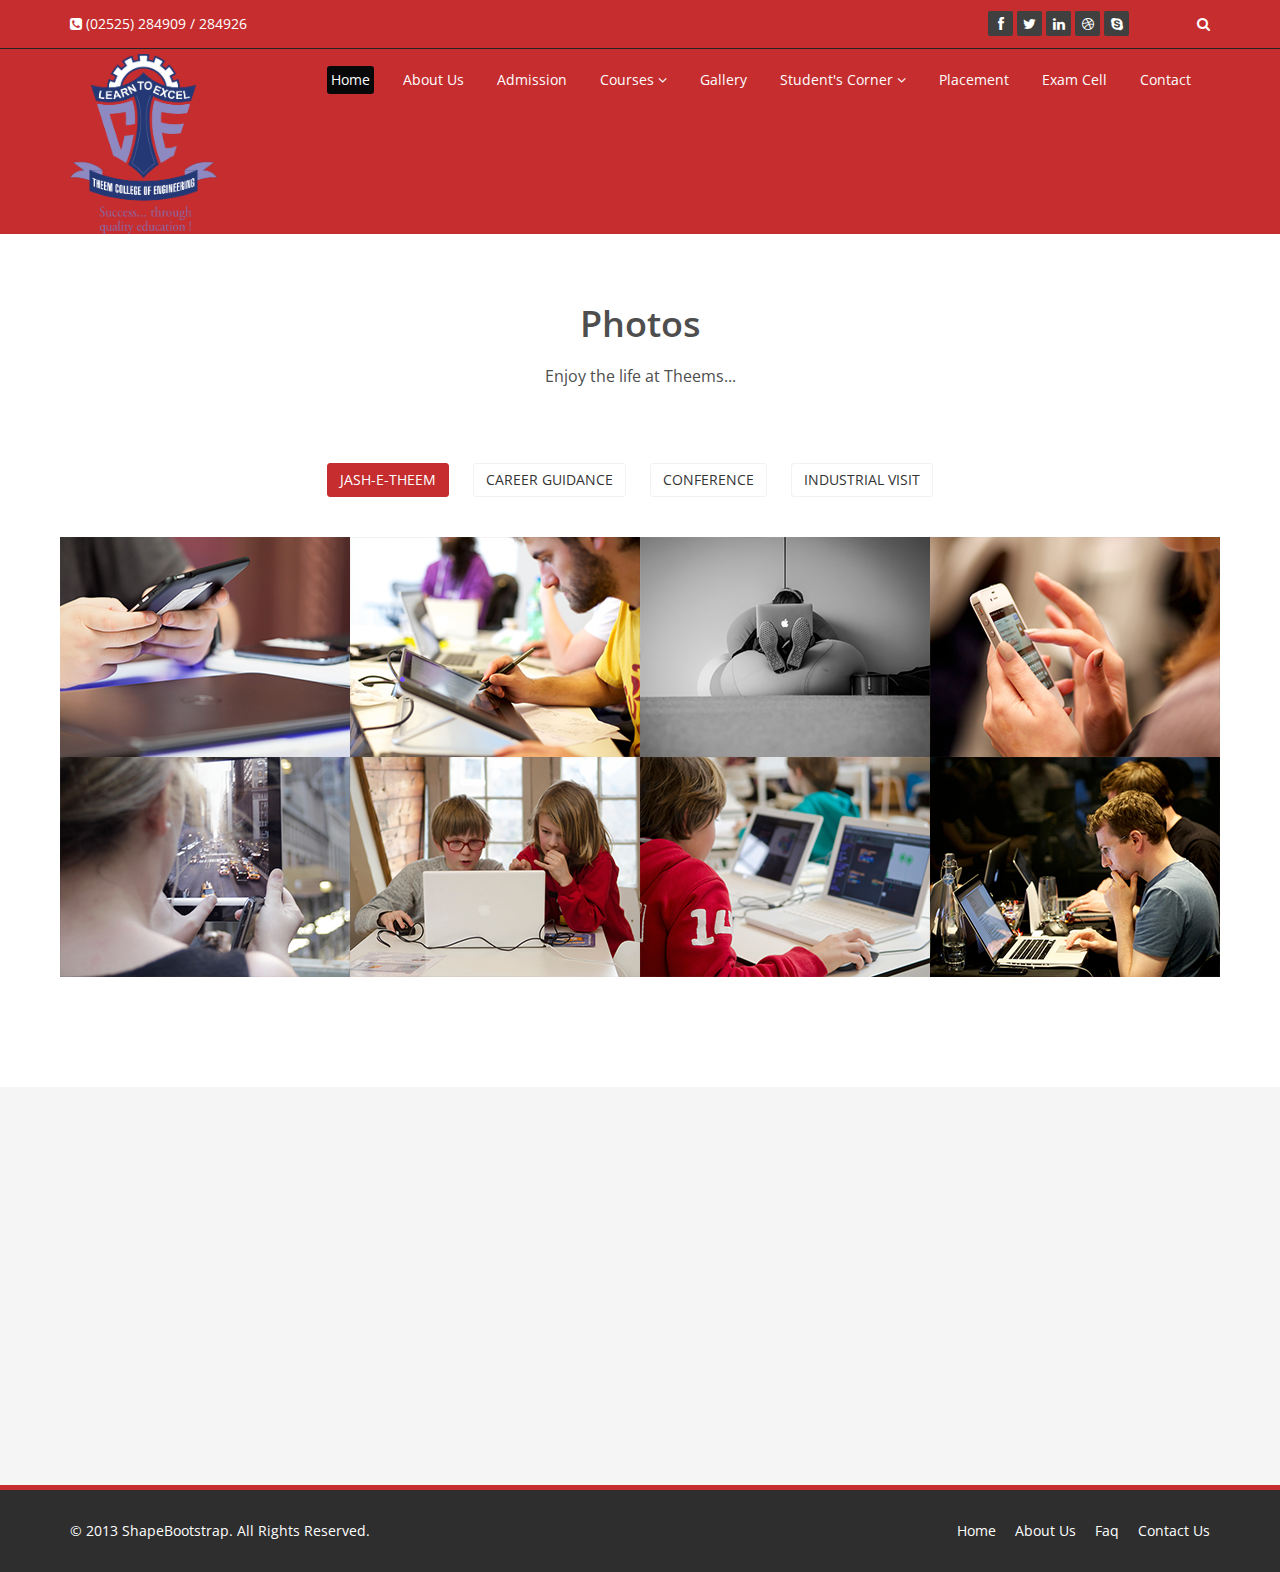
<file: gallery.html>
<!DOCTYPE html>
<html lang="en">
<head>
    <meta charset="utf-8">
    <meta name="viewport" content="width=device-width, initial-scale=1.0">
    <meta name="description" content="">
    <meta name="author" content="">
    <title>Gallery | Theem CoE</title>
    <link href="css/bootstrap.min.css" rel="stylesheet">
    <link href="css/font-awesome.min.css" rel="stylesheet">
    <link href="css/prettyPhoto.css" rel="stylesheet">
    <link href="css/animate.min.css" rel="stylesheet">
    <link href="css/main.css" rel="stylesheet">
    <link href="css/responsive.css" rel="stylesheet">
    <!--[if lt IE 9]>
    <script src="js/html5shiv.js"></script>
    <script src="js/respond.min.js"></script>
    <![endif]-->       
    <link rel="shortcut icon" href="images/ico/favicon.ico">
    <link rel="apple-touch-icon-precomposed" sizes="144x144" href="images/ico/apple-touch-icon-144-precomposed.png">
    <link rel="apple-touch-icon-precomposed" sizes="114x114" href="images/ico/apple-touch-icon-114-precomposed.png">
    <link rel="apple-touch-icon-precomposed" sizes="72x72" href="images/ico/apple-touch-icon-72-precomposed.png">
    <link rel="apple-touch-icon-precomposed" href="images/ico/apple-touch-icon-57-precomposed.png">
</head><!--/head-->
<body>

    <header id="header">
        <div class="top-bar">
            <div class="container">
                <div class="row">
                    <div class="col-sm-6 col-xs-4">
                        <div class="top-number"><p><i class="fa fa-phone-square"></i>  (02525) 284909 / 284926</p></div>
                    </div>
                    <div class="col-sm-6 col-xs-8">
                       <div class="social">
                            <ul class="social-share">
                                <li><a href="#"><i class="fa fa-facebook"></i></a></li>
                                <li><a href="#"><i class="fa fa-twitter"></i></a></li>
                                <li><a href="#"><i class="fa fa-linkedin"></i></a></li> 
                                <li><a href="#"><i class="fa fa-dribbble"></i></a></li>
                                <li><a href="#"><i class="fa fa-skype"></i></a></li>
                            </ul>
                            <div class="search">
                                <form role="form">
                                    <input type="text" class="search-form" autocomplete="off" placeholder="Search">
                                    <i class="fa fa-search"></i>
                                </form>
                           </div>
                       </div>
                    </div>
                </div>
            </div><!--/.container-->
        </div><!--/.top-bar-->

        <nav class="navbar navbar-inverse" role="banner">
            <div class="container">
                <div class="navbar-header">
                    <button type="button" class="navbar-toggle" data-toggle="collapse" data-target=".navbar-collapse">
                        <span class="sr-only">Toggle navigation</span>
                        <span class="icon-bar"></span>
                        <span class="icon-bar"></span>
                        <span class="icon-bar"></span>
                    </button>
                    <a class="navbar-brand" href="index.html"><img src="images/logo2.png" alt="logo" height="180"></a>
                </div>
                
                <div class="collapse navbar-collapse navbar-right">
                    <ul class="nav navbar-nav">
                        <li class="active"><a href="index.html">Home</a></li>
                        <li><a href="about-us.html">About Us</a></li>
                        <li><a href="admission.html">Admission</a></li>
                        <li class="dropdown">
                            <a href="#" class="dropdown-toggle" data-toggle="dropdown">Courses <i class="fa fa-angle-down"></i></a>
                            <ul class="dropdown-menu">
								<li class="dropdown-submenu"><a href="#">Degree <i class="fa fa-angle-right"></i></a>
									<ul class="dropdown-menu">
										<li><a href="shortcodes.html">Automobile</a></li>
										<li><a href="shortcodes.html">Civil</a></li>
										<li><a href="shortcodes.html">Computer</a></li>
										<li><a href="shortcodes.html">Electronics</a></li>
										<li><a href="shortcodes.html">Electrical</a></li>
										<li><a href="shortcodes.html">Electronics & Telecom</a></li>
										<li><a href="shortcodes.html">I.T</a></li>
										<li><a href="shortcodes.html">Mechanical</a></li>
									</ul>									
								</li>	
                                <li class="dropdown-submenu"><a href="#">Diploma <i class="fa fa-angle-right"></i></a>
									<ul class="dropdown-menu">
										<li><a href="shortcodes.html">Civil</a></li>
										<li><a href="shortcodes.html">Computer</a></li>
										<li><a href="shortcodes.html">Mechanical</a></li>
									</ul>								
								</li>
                            </ul>
                        </li>
                        <li><a href="gallery.html">Gallery</a></li>
						<li class="dropdown">
                            <a href="#" class="dropdown-toggle" data-toggle="dropdown">Student's Corner <i class="fa fa-angle-down"></i></a>
                            <ul class="dropdown-menu">
                                <li><a href="blog-item.html">Alumni</a></li>
                                <li><a href="library.html">Library</a></li>
								<li><a href="blog.html">Scholarship</a></li>
								<li><a href="http://27.106.115.210/login/index.php"  target="_blank">Moodle</a></li>
                            </ul>
                        </li>						
						<li><a href="services.html">Placement</a></li> 
						<li><a href="examcell.html">Exam Cell</a></li> 
                        <li><a href="contact-us.html">Contact</a></li>                        
                    </ul>
                </div>
            </div><!--/.container-->
        </nav><!--/nav-->
        
    </header><!--/header-->
    <section id="portfolio">
        <div class="container">
            <div class="center">
               <h2>Photos</h2>
               <p class="lead">Enjoy the life at Theems...</p>
            </div>
        

            <ul class="portfolio-filter text-center">
                <li><a class="btn btn-default active" href="#" data-filter="*">Jash-e-Theem</a></li>
                <li><a class="btn btn-default" href="#" data-filter=".bootstrap">Career Guidance</a></li>
                <li><a class="btn btn-default" href="#" data-filter=".html">Conference</a></li>
                <li><a class="btn btn-default" href="#" data-filter=".wordpress">Industrial Visit</a></li>
            </ul><!--/#portfolio-filter-->

            <div class="row">
                <div class="portfolio-items">
                    <div class="portfolio-item apps col-xs-12 col-sm-4 col-md-3">
                        <div class="recent-work-wrap">
                            <img class="img-responsive" src="images/portfolio/recent/item1.png" alt="">
                            <div class="overlay">
                                <div class="recent-work-inner">
                                    <h3><a href="#">Business theme</a></h3>
                                    <p>There are many variations of passages of Lorem Ipsum available, but the majority</p>
                                    <a class="preview" href="images/portfolio/full/item1.png" rel="prettyPhoto"><i class="fa fa-eye"></i> View</a>
                                </div> 
                            </div>
                        </div>
                    </div><!--/.portfolio-item-->

                    <div class="portfolio-item joomla bootstrap col-xs-12 col-sm-4 col-md-3">
                        <div class="recent-work-wrap">
                            <img class="img-responsive" src="images/portfolio/recent/item2.png" alt="">
                            <div class="overlay">
                                <div class="recent-work-inner">
                                    <h3><a href="#">Business theme</a></h3>
                                    <p>There are many variations of passages of Lorem Ipsum available, but the majority</p>
                                    <a class="preview" href="images/portfolio/full/item2.png" rel="prettyPhoto"><i class="fa fa-eye"></i> View</a>
                                </div> 
                            </div>
                        </div>          
                    </div><!--/.portfolio-item-->

                    <div class="portfolio-item bootstrap wordpress col-xs-12 col-sm-4 col-md-3">
                        <div class="recent-work-wrap">
                            <img class="img-responsive" src="images/portfolio/recent/item3.png" alt="">
                            <div class="overlay">
                                <div class="recent-work-inner">
                                    <h3><a href="#">Business theme</a></h3>
                                    <p>There are many variations of passages of Lorem Ipsum available, but the majority</p>
                                    <a class="preview" href="images/portfolio/full/item3.png" rel="prettyPhoto"><i class="fa fa-eye"></i> View</a>
                                </div> 
                            </div>
                        </div>        
                    </div><!--/.portfolio-item-->

                    <div class="portfolio-item joomla wordpress apps col-xs-12 col-sm-4 col-md-3">
                        <div class="recent-work-wrap">
                            <img class="img-responsive" src="images/portfolio/recent/item4.png" alt="">
                            <div class="overlay">
                                <div class="recent-work-inner">
                                    <h3><a href="#">Business theme</a></h3>
                                    <p>There are many variations of passages of Lorem Ipsum available, but the majority</p>
                                    <a class="preview" href="images/portfolio/full/item4.png" rel="prettyPhoto"><i class="fa fa-eye"></i> View</a>
                                </div> 
                            </div>
                        </div>           
                    </div><!--/.portfolio-item-->
          
                    <div class="portfolio-item joomla html bootstrap col-xs-12 col-sm-4 col-md-3">
                        <div class="recent-work-wrap">
                            <img class="img-responsive" src="images/portfolio/recent/item5.png" alt="">
                            <div class="overlay">
                                <div class="recent-work-inner">
                                    <h3><a href="#">Business theme</a></h3>
                                    <p>There are many variations of passages of Lorem Ipsum available, but the majority</p>
                                    <a class="preview" href="images/portfolio/full/item5.png" rel="prettyPhoto"><i class="fa fa-eye"></i> View</a>
                                </div> 
                            </div>
                        </div>      
                    </div><!--/.portfolio-item-->

                    <div class="portfolio-item wordpress html apps col-xs-12 col-sm-4 col-md-3">
                        <div class="recent-work-wrap">
                            <img class="img-responsive" src="images/portfolio/recent/item6.png" alt="">
                            <div class="overlay">
                                <div class="recent-work-inner">
                                    <h3><a href="#">Business theme</a></h3>
                                    <p>There are many variations of passages of Lorem Ipsum available, but the majority</p>
                                    <a class="preview" href="images/portfolio/full/item6.png" rel="prettyPhoto"><i class="fa fa-eye"></i> View</a>
                                </div> 
                            </div>
                        </div>         
                    </div><!--/.portfolio-item-->

                    <div class="portfolio-item wordpress html col-xs-12 col-sm-4 col-md-3">
                        <div class="recent-work-wrap">
                            <img class="img-responsive" src="images/portfolio/recent/item7.png" alt="">
                            <div class="overlay">
                                <div class="recent-work-inner">
                                    <h3><a href="#">Business theme</a></h3>
                                    <p>There are many variations of passages of Lorem Ipsum available, but the majority</p>
                                    <a class="preview" href="images/portfolio/full/item7.png" rel="prettyPhoto"><i class="fa fa-eye"></i> View</a>
                                </div> 
                            </div>
                        </div>          
                    </div><!--/.portfolio-item-->

                    <div class="portfolio-item wordpress html bootstrap col-xs-12 col-sm-4 col-md-3">
                        <div class="recent-work-wrap">
                            <img class="img-responsive" src="images/portfolio/recent/item8.png" alt="">
                            <div class="overlay">
                                <div class="recent-work-inner">
                                    <h3><a href="#">Business theme</a></h3>
                                    <p>There are many variations of passages of Lorem Ipsum available, but the majority</p>
                                    <a class="preview" href="images/portfolio/full/item8.png" rel="prettyPhoto"><i class="fa fa-eye"></i> View</a>
                                </div> 
                            </div>
                        </div>          
                    </div><!--/.portfolio-item-->
                </div>
            </div>
        </div>
    </section><!--/#portfolio-item-->
    
    <section id="bottom">
        <div class="container wow fadeInDown" data-wow-duration="1000ms" data-wow-delay="600ms">
            <div class="row">
                <div class="col-md-3 col-sm-6">
                    <div class="widget">
                        <h3>Company</h3>
                        <ul>
                            <li><a href="#">About us</a></li>
                            <li><a href="#">We are hiring</a></li>
                            <li><a href="#">Meet the team</a></li>
                            <li><a href="#">Copyright</a></li>
                            <li><a href="#">Terms of use</a></li>
                            <li><a href="#">Privacy policy</a></li>
                            <li><a href="#">Contact us</a></li>
                        </ul>
                    </div>    
                </div><!--/.col-md-3-->

                <div class="col-md-3 col-sm-6">
                    <div class="widget">
                        <h3>Support</h3>
                        <ul>
                            <li><a href="#">Faq</a></li>
                            <li><a href="#">Blog</a></li>
                            <li><a href="#">Forum</a></li>
                            <li><a href="#">Documentation</a></li>
                            <li><a href="#">Refund policy</a></li>
                            <li><a href="#">Ticket system</a></li>
                            <li><a href="#">Billing system</a></li>
                        </ul>
                    </div>    
                </div><!--/.col-md-3-->

                <div class="col-md-3 col-sm-6">
                    <div class="widget">
                        <h3>Developers</h3>
                        <ul>
                            <li><a href="#">Web Development</a></li>
                            <li><a href="#">SEO Marketing</a></li>
                            <li><a href="#">Theme</a></li>
                            <li><a href="#">Development</a></li>
                            <li><a href="#">Email Marketing</a></li>
                            <li><a href="#">Plugin Development</a></li>
                            <li><a href="#">Article Writing</a></li>
                        </ul>
                    </div>    
                </div><!--/.col-md-3-->

                <div class="col-md-3 col-sm-6">
                    <div class="widget">
                        <h3>Our Partners</h3>
                        <ul>
                            <li><a href="#">Adipisicing Elit</a></li>
                            <li><a href="#">Eiusmod</a></li>
                            <li><a href="#">Tempor</a></li>
                            <li><a href="#">Veniam</a></li>
                            <li><a href="#">Exercitation</a></li>
                            <li><a href="#">Ullamco</a></li>
                            <li><a href="#">Laboris</a></li>
                        </ul>
                    </div>    
                </div><!--/.col-md-3-->
            </div>
        </div>
    </section><!--/#bottom-->

    <footer id="footer" class="midnight-blue">
        <div class="container">
            <div class="row">
                <div class="col-sm-6">
                    &copy; 2013 <a target="_blank" href="http://shapebootstrap.net/" title="Free Twitter Bootstrap WordPress Themes and HTML templates">ShapeBootstrap</a>. All Rights Reserved.
                </div>
                <div class="col-sm-6">
                    <ul class="pull-right">
                        <li><a href="#">Home</a></li>
                        <li><a href="#">About Us</a></li>
                        <li><a href="#">Faq</a></li>
                        <li><a href="#">Contact Us</a></li>
                    </ul>
                </div>
            </div>
        </div>
    </footer><!--/#footer-->

    <script src="js/jquery.js"></script>
    <script src="js/bootstrap.min.js"></script>
    <script src="js/jquery.prettyPhoto.js"></script>
    <script src="js/jquery.isotope.min.js"></script>
    <script src="js/main.js"></script>
    <script src="js/wow.min.js"></script>
</body>
</html>
</file>
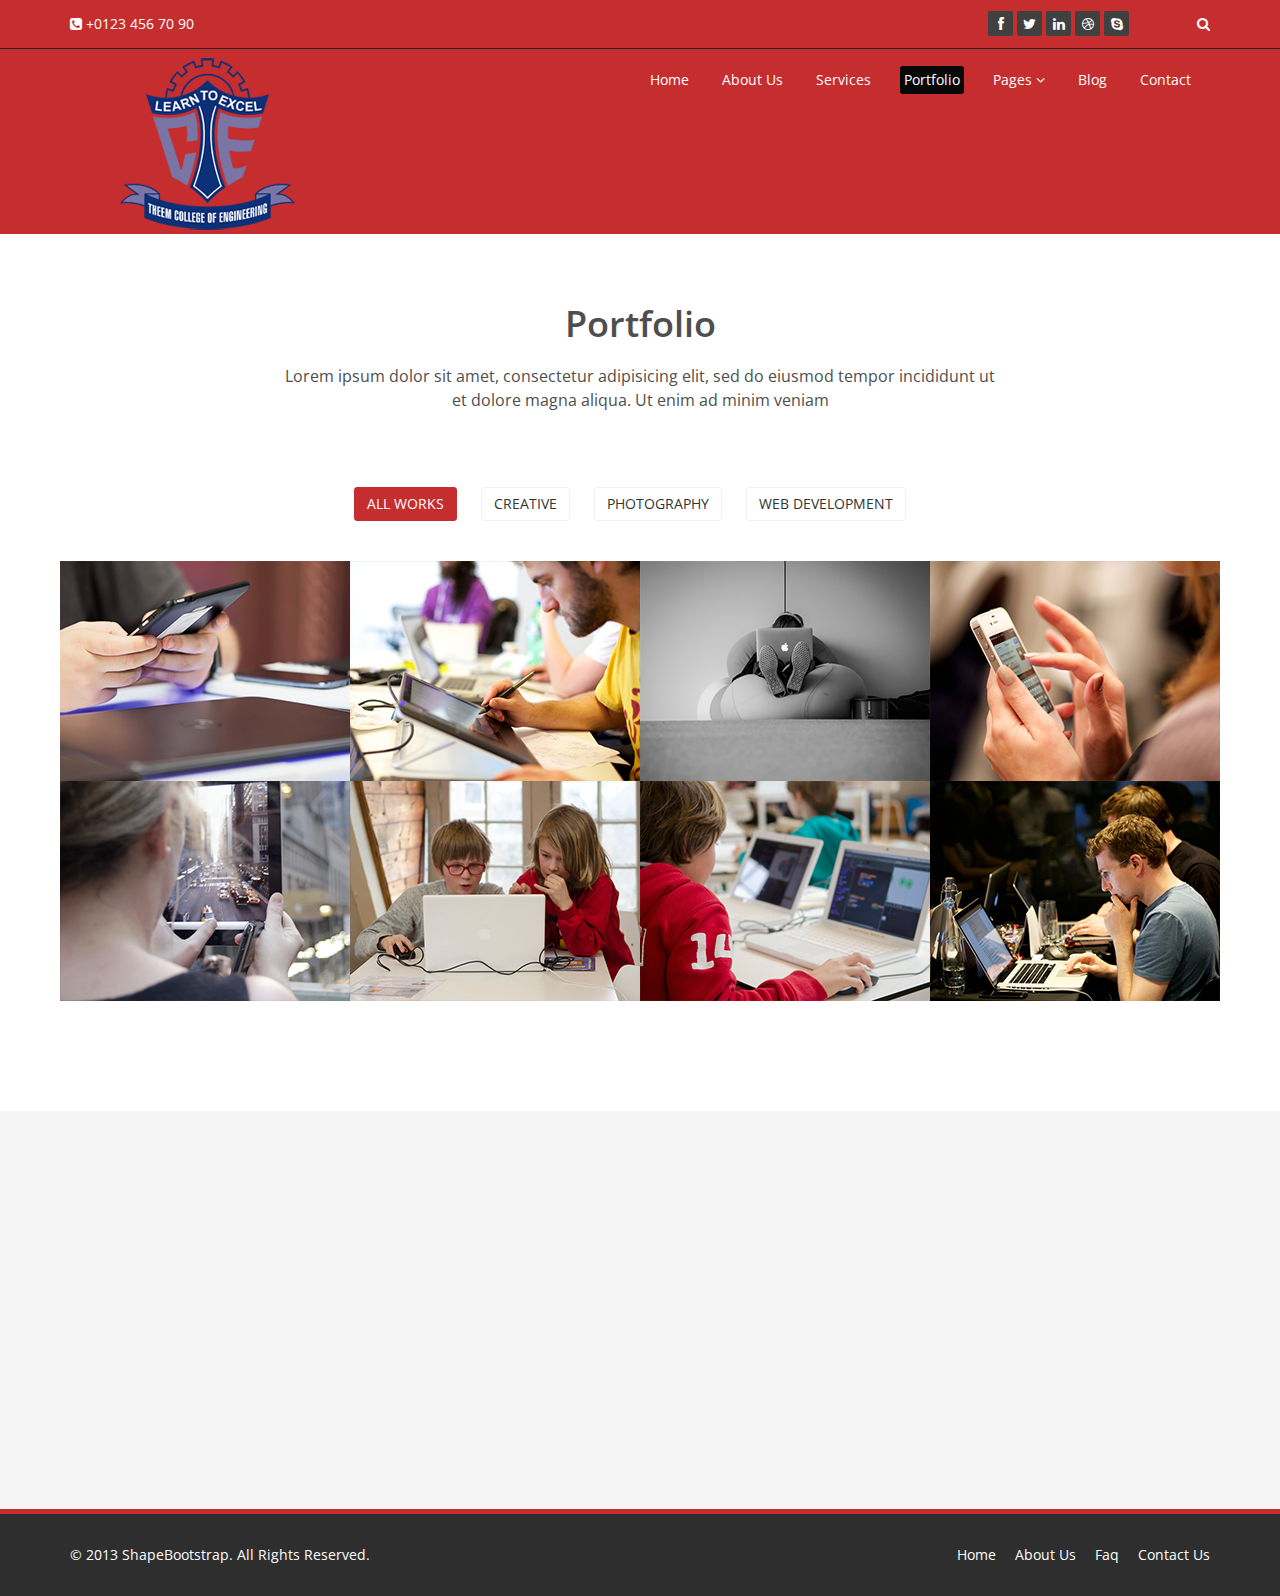
<file: portfolio.html>
<!DOCTYPE html>
<html lang="en">
<head>
    <meta charset="utf-8">
    <meta name="viewport" content="width=device-width, initial-scale=1.0">
    <meta name="description" content="">
    <meta name="author" content="">
    <title>Portfolio | Corlate</title>
    <link href="css/bootstrap.min.css" rel="stylesheet">
    <link href="css/font-awesome.min.css" rel="stylesheet">
    <link href="css/prettyPhoto.css" rel="stylesheet">
    <link href="css/animate.min.css" rel="stylesheet">
    <link href="css/main.css" rel="stylesheet">
    <link href="css/responsive.css" rel="stylesheet">
    <!--[if lt IE 9]>
    <script src="js/html5shiv.js"></script>
    <script src="js/respond.min.js"></script>
    <![endif]-->       
    <link rel="shortcut icon" href="images/ico/favicon.ico">
    <link rel="apple-touch-icon-precomposed" sizes="144x144" href="images/ico/apple-touch-icon-144-precomposed.png">
    <link rel="apple-touch-icon-precomposed" sizes="114x114" href="images/ico/apple-touch-icon-114-precomposed.png">
    <link rel="apple-touch-icon-precomposed" sizes="72x72" href="images/ico/apple-touch-icon-72-precomposed.png">
    <link rel="apple-touch-icon-precomposed" href="images/ico/apple-touch-icon-57-precomposed.png">
</head><!--/head-->
<body>

    <header id="header">
        <div class="top-bar">
            <div class="container">
                <div class="row">
                    <div class="col-sm-6 col-xs-4">
                        <div class="top-number"><p><i class="fa fa-phone-square"></i>  +0123 456 70 90</p></div>
                    </div>
                    <div class="col-sm-6 col-xs-8">
                       <div class="social">
                            <ul class="social-share">
                                <li><a href="#"><i class="fa fa-facebook"></i></a></li>
                                <li><a href="#"><i class="fa fa-twitter"></i></a></li>
                                <li><a href="#"><i class="fa fa-linkedin"></i></a></li> 
                                <li><a href="#"><i class="fa fa-dribbble"></i></a></li>
                                <li><a href="#"><i class="fa fa-skype"></i></a></li>
                            </ul>
                            <div class="search">
                                <form role="form">
                                    <input type="text" class="search-form" autocomplete="off" placeholder="Search">
                                    <i class="fa fa-search"></i>
                                </form>
                           </div>
                       </div>
                    </div>
                </div>
            </div><!--/.container-->
        </div><!--/.top-bar-->

        <nav class="navbar navbar-inverse" role="banner">
            <div class="container">
                <div class="navbar-header">
                    <button type="button" class="navbar-toggle" data-toggle="collapse" data-target=".navbar-collapse">
                        <span class="sr-only">Toggle navigation</span>
                        <span class="icon-bar"></span>
                        <span class="icon-bar"></span>
                        <span class="icon-bar"></span>
                    </button>
                    <a class="navbar-brand" href="index.html"><img src="images/logo.png" alt="logo"></a>
                </div>
                
                <div class="collapse navbar-collapse navbar-right">
                    <ul class="nav navbar-nav">
                        <li><a href="index.html">Home</a></li>
                        <li><a href="about-us.html">About Us</a></li>
                        <li><a href="services.html">Services</a></li>
                        <li class="active"><a href="portfolio.html">Portfolio</a></li>
                        <li class="dropdown">  
                            <a href="#" class="dropdown-toggle" data-toggle="dropdown">Pages <i class="fa fa-angle-down"></i></a>
                            <ul class="dropdown-menu">
                                <li><a href="blog-item.html">Blog Single</a></li>
                                <li><a href="pricing.html">Pricing</a></li>
                                <li><a href="404.html">404</a></li>
                                <li><a href="shortcodes.html">Shortcodes</a></li>
                            </ul>
                        </li>
                        <li><a href="blog.html">Blog</a></li> 
                        <li><a href="contact-us.html">Contact</a></li>                        
                    </ul>
                </div>
            </div><!--/.container-->
        </nav><!--/nav-->
        
    </header><!--/header-->
    <section id="portfolio">
        <div class="container">
            <div class="center">
               <h2>Portfolio</h2>
               <p class="lead">Lorem ipsum dolor sit amet, consectetur adipisicing elit, sed do eiusmod tempor incididunt ut <br> et dolore magna aliqua. Ut enim ad minim veniam</p>
            </div>
        

            <ul class="portfolio-filter text-center">
                <li><a class="btn btn-default active" href="#" data-filter="*">All Works</a></li>
                <li><a class="btn btn-default" href="#" data-filter=".bootstrap">Creative</a></li>
                <li><a class="btn btn-default" href="#" data-filter=".html">Photography</a></li>
                <li><a class="btn btn-default" href="#" data-filter=".wordpress">Web Development</a></li>
            </ul><!--/#portfolio-filter-->

            <div class="row">
                <div class="portfolio-items">
                    <div class="portfolio-item apps col-xs-12 col-sm-4 col-md-3">
                        <div class="recent-work-wrap">
                            <img class="img-responsive" src="images/portfolio/recent/item1.png" alt="">
                            <div class="overlay">
                                <div class="recent-work-inner">
                                    <h3><a href="#">Business theme</a></h3>
                                    <p>There are many variations of passages of Lorem Ipsum available, but the majority</p>
                                    <a class="preview" href="images/portfolio/full/item1.png" rel="prettyPhoto"><i class="fa fa-eye"></i> View</a>
                                </div> 
                            </div>
                        </div>
                    </div><!--/.portfolio-item-->

                    <div class="portfolio-item joomla bootstrap col-xs-12 col-sm-4 col-md-3">
                        <div class="recent-work-wrap">
                            <img class="img-responsive" src="images/portfolio/recent/item2.png" alt="">
                            <div class="overlay">
                                <div class="recent-work-inner">
                                    <h3><a href="#">Business theme</a></h3>
                                    <p>There are many variations of passages of Lorem Ipsum available, but the majority</p>
                                    <a class="preview" href="images/portfolio/full/item2.png" rel="prettyPhoto"><i class="fa fa-eye"></i> View</a>
                                </div> 
                            </div>
                        </div>          
                    </div><!--/.portfolio-item-->

                    <div class="portfolio-item bootstrap wordpress col-xs-12 col-sm-4 col-md-3">
                        <div class="recent-work-wrap">
                            <img class="img-responsive" src="images/portfolio/recent/item3.png" alt="">
                            <div class="overlay">
                                <div class="recent-work-inner">
                                    <h3><a href="#">Business theme</a></h3>
                                    <p>There are many variations of passages of Lorem Ipsum available, but the majority</p>
                                    <a class="preview" href="images/portfolio/full/item3.png" rel="prettyPhoto"><i class="fa fa-eye"></i> View</a>
                                </div> 
                            </div>
                        </div>        
                    </div><!--/.portfolio-item-->

                    <div class="portfolio-item joomla wordpress apps col-xs-12 col-sm-4 col-md-3">
                        <div class="recent-work-wrap">
                            <img class="img-responsive" src="images/portfolio/recent/item4.png" alt="">
                            <div class="overlay">
                                <div class="recent-work-inner">
                                    <h3><a href="#">Business theme</a></h3>
                                    <p>There are many variations of passages of Lorem Ipsum available, but the majority</p>
                                    <a class="preview" href="images/portfolio/full/item4.png" rel="prettyPhoto"><i class="fa fa-eye"></i> View</a>
                                </div> 
                            </div>
                        </div>           
                    </div><!--/.portfolio-item-->
          
                    <div class="portfolio-item joomla html bootstrap col-xs-12 col-sm-4 col-md-3">
                        <div class="recent-work-wrap">
                            <img class="img-responsive" src="images/portfolio/recent/item5.png" alt="">
                            <div class="overlay">
                                <div class="recent-work-inner">
                                    <h3><a href="#">Business theme</a></h3>
                                    <p>There are many variations of passages of Lorem Ipsum available, but the majority</p>
                                    <a class="preview" href="images/portfolio/full/item5.png" rel="prettyPhoto"><i class="fa fa-eye"></i> View</a>
                                </div> 
                            </div>
                        </div>      
                    </div><!--/.portfolio-item-->

                    <div class="portfolio-item wordpress html apps col-xs-12 col-sm-4 col-md-3">
                        <div class="recent-work-wrap">
                            <img class="img-responsive" src="images/portfolio/recent/item6.png" alt="">
                            <div class="overlay">
                                <div class="recent-work-inner">
                                    <h3><a href="#">Business theme</a></h3>
                                    <p>There are many variations of passages of Lorem Ipsum available, but the majority</p>
                                    <a class="preview" href="images/portfolio/full/item6.png" rel="prettyPhoto"><i class="fa fa-eye"></i> View</a>
                                </div> 
                            </div>
                        </div>         
                    </div><!--/.portfolio-item-->

                    <div class="portfolio-item wordpress html col-xs-12 col-sm-4 col-md-3">
                        <div class="recent-work-wrap">
                            <img class="img-responsive" src="images/portfolio/recent/item7.png" alt="">
                            <div class="overlay">
                                <div class="recent-work-inner">
                                    <h3><a href="#">Business theme</a></h3>
                                    <p>There are many variations of passages of Lorem Ipsum available, but the majority</p>
                                    <a class="preview" href="images/portfolio/full/item7.png" rel="prettyPhoto"><i class="fa fa-eye"></i> View</a>
                                </div> 
                            </div>
                        </div>          
                    </div><!--/.portfolio-item-->

                    <div class="portfolio-item wordpress html bootstrap col-xs-12 col-sm-4 col-md-3">
                        <div class="recent-work-wrap">
                            <img class="img-responsive" src="images/portfolio/recent/item8.png" alt="">
                            <div class="overlay">
                                <div class="recent-work-inner">
                                    <h3><a href="#">Business theme</a></h3>
                                    <p>There are many variations of passages of Lorem Ipsum available, but the majority</p>
                                    <a class="preview" href="images/portfolio/full/item8.png" rel="prettyPhoto"><i class="fa fa-eye"></i> View</a>
                                </div> 
                            </div>
                        </div>          
                    </div><!--/.portfolio-item-->
                </div>
            </div>
        </div>
    </section><!--/#portfolio-item-->
    
    <section id="bottom">
        <div class="container wow fadeInDown" data-wow-duration="1000ms" data-wow-delay="600ms">
            <div class="row">
                <div class="col-md-3 col-sm-6">
                    <div class="widget">
                        <h3>Company</h3>
                        <ul>
                            <li><a href="#">About us</a></li>
                            <li><a href="#">We are hiring</a></li>
                            <li><a href="#">Meet the team</a></li>
                            <li><a href="#">Copyright</a></li>
                            <li><a href="#">Terms of use</a></li>
                            <li><a href="#">Privacy policy</a></li>
                            <li><a href="#">Contact us</a></li>
                        </ul>
                    </div>    
                </div><!--/.col-md-3-->

                <div class="col-md-3 col-sm-6">
                    <div class="widget">
                        <h3>Support</h3>
                        <ul>
                            <li><a href="#">Faq</a></li>
                            <li><a href="#">Blog</a></li>
                            <li><a href="#">Forum</a></li>
                            <li><a href="#">Documentation</a></li>
                            <li><a href="#">Refund policy</a></li>
                            <li><a href="#">Ticket system</a></li>
                            <li><a href="#">Billing system</a></li>
                        </ul>
                    </div>    
                </div><!--/.col-md-3-->

                <div class="col-md-3 col-sm-6">
                    <div class="widget">
                        <h3>Developers</h3>
                        <ul>
                            <li><a href="#">Web Development</a></li>
                            <li><a href="#">SEO Marketing</a></li>
                            <li><a href="#">Theme</a></li>
                            <li><a href="#">Development</a></li>
                            <li><a href="#">Email Marketing</a></li>
                            <li><a href="#">Plugin Development</a></li>
                            <li><a href="#">Article Writing</a></li>
                        </ul>
                    </div>    
                </div><!--/.col-md-3-->

                <div class="col-md-3 col-sm-6">
                    <div class="widget">
                        <h3>Our Partners</h3>
                        <ul>
                            <li><a href="#">Adipisicing Elit</a></li>
                            <li><a href="#">Eiusmod</a></li>
                            <li><a href="#">Tempor</a></li>
                            <li><a href="#">Veniam</a></li>
                            <li><a href="#">Exercitation</a></li>
                            <li><a href="#">Ullamco</a></li>
                            <li><a href="#">Laboris</a></li>
                        </ul>
                    </div>    
                </div><!--/.col-md-3-->
            </div>
        </div>
    </section><!--/#bottom-->

    <footer id="footer" class="midnight-blue">
        <div class="container">
            <div class="row">
                <div class="col-sm-6">
                    &copy; 2013 <a target="_blank" href="http://shapebootstrap.net/" title="Free Twitter Bootstrap WordPress Themes and HTML templates">ShapeBootstrap</a>. All Rights Reserved.
                </div>
                <div class="col-sm-6">
                    <ul class="pull-right">
                        <li><a href="#">Home</a></li>
                        <li><a href="#">About Us</a></li>
                        <li><a href="#">Faq</a></li>
                        <li><a href="#">Contact Us</a></li>
                    </ul>
                </div>
            </div>
        </div>
    </footer><!--/#footer-->

    <script src="js/jquery.js"></script>
    <script src="js/bootstrap.min.js"></script>
    <script src="js/jquery.prettyPhoto.js"></script>
    <script src="js/jquery.isotope.min.js"></script>
    <script src="js/main.js"></script>
    <script src="js/wow.min.js"></script>
</body>
</html>
</file>
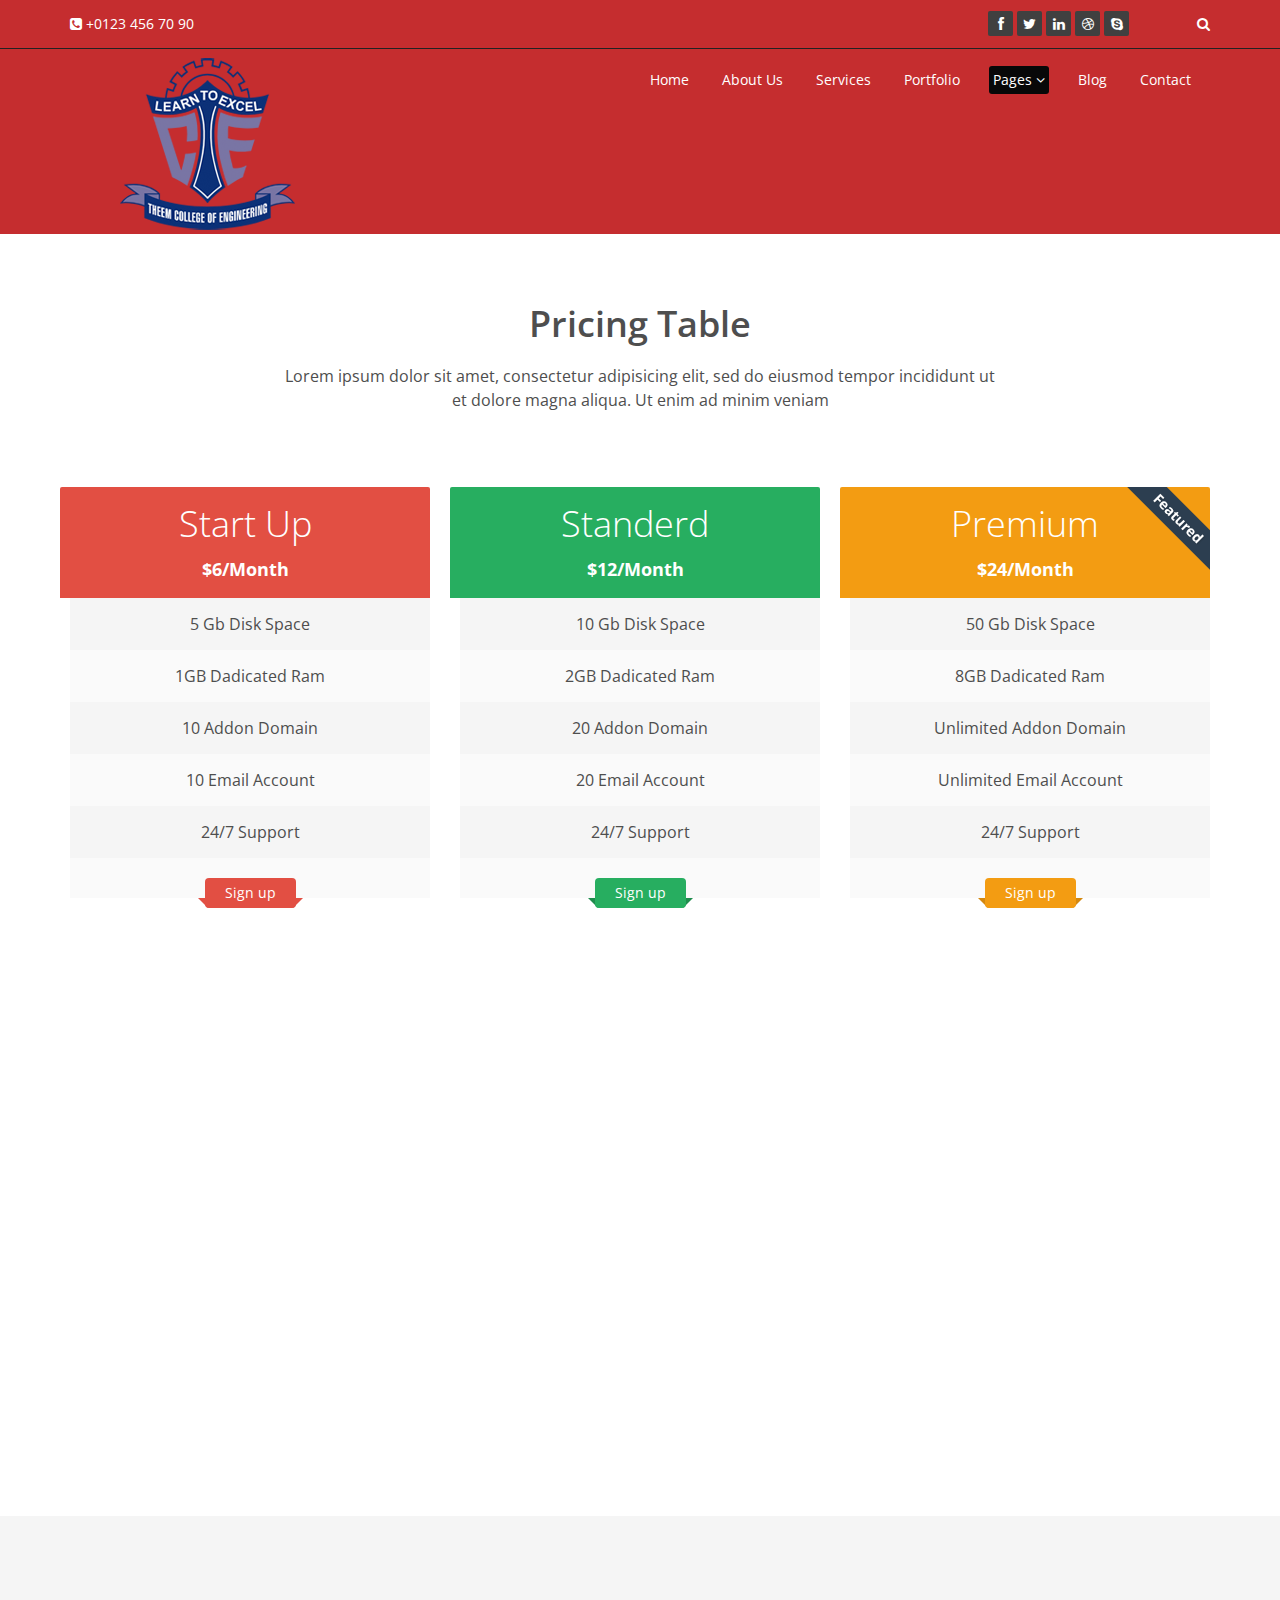
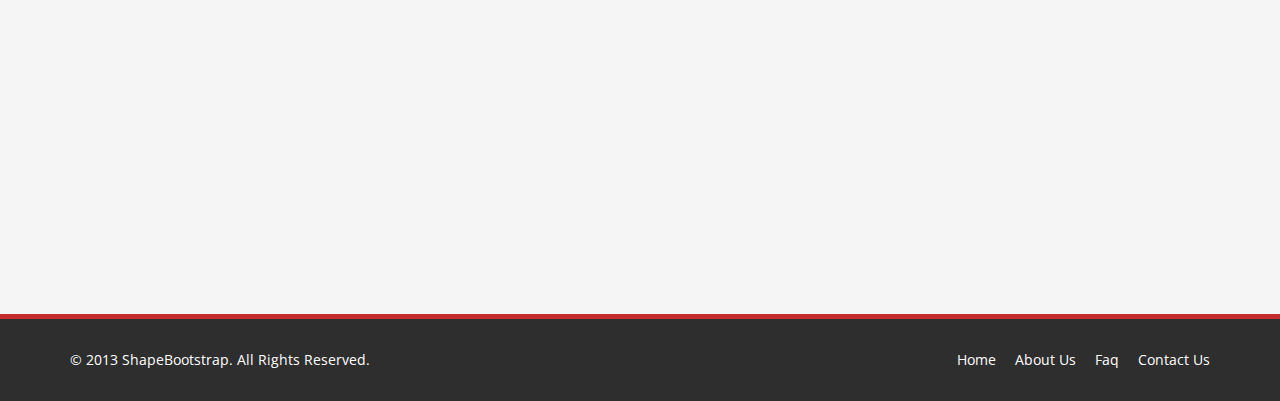
<file: pricing.html>
<!DOCTYPE html>
<html lang="en">
<head>
    <meta charset="utf-8">
    <meta name="viewport" content="width=device-width, initial-scale=1.0">
    <meta name="description" content="">
    <meta name="author" content="">
    <title>About Us | Corlate</title>
    
    <!-- core CSS -->
    <link href="css/bootstrap.min.css" rel="stylesheet">
    <link href="css/font-awesome.min.css" rel="stylesheet">
    <link href="css/prettyPhoto.css" rel="stylesheet">
    <link href="css/animate.min.css" rel="stylesheet">
    <link href="css/main.css" rel="stylesheet">
    <link href="css/responsive.css" rel="stylesheet">
    
    <!--[if lt IE 9]>
    <script src="js/html5shiv.js"></script>
    <script src="js/respond.min.js"></script>
    <![endif]-->       
    <link rel="shortcut icon" href="images/ico/favicon.ico">
    <link rel="apple-touch-icon-precomposed" sizes="144x144" href="images/ico/apple-touch-icon-144-precomposed.png">
    <link rel="apple-touch-icon-precomposed" sizes="114x114" href="images/ico/apple-touch-icon-114-precomposed.png">
    <link rel="apple-touch-icon-precomposed" sizes="72x72" href="images/ico/apple-touch-icon-72-precomposed.png">
    <link rel="apple-touch-icon-precomposed" href="images/ico/apple-touch-icon-57-precomposed.png">
</head><!--/head-->

<body>

    <header id="header">
        <div class="top-bar">
            <div class="container">
                <div class="row">
                    <div class="col-sm-6 col-xs-4">
                        <div class="top-number"><p><i class="fa fa-phone-square"></i>  +0123 456 70 90</p></div>
                    </div>
                    <div class="col-sm-6 col-xs-8">
                       <div class="social">
                            <ul class="social-share">
                                <li><a href="#"><i class="fa fa-facebook"></i></a></li>
                                <li><a href="#"><i class="fa fa-twitter"></i></a></li>
                                <li><a href="#"><i class="fa fa-linkedin"></i></a></li> 
                                <li><a href="#"><i class="fa fa-dribbble"></i></a></li>
                                <li><a href="#"><i class="fa fa-skype"></i></a></li>
                            </ul>
                            <div class="search">
                                <form role="form">
                                    <input type="text" class="search-form" autocomplete="off" placeholder="Search">
                                    <i class="fa fa-search"></i>
                                </form>
                           </div>
                       </div>
                    </div>
                </div>
            </div><!--/.container-->
        </div><!--/.top-bar-->

        <nav class="navbar navbar-inverse" role="banner">
            <div class="container">
                <div class="navbar-header">
                    <button type="button" class="navbar-toggle" data-toggle="collapse" data-target=".navbar-collapse">
                        <span class="sr-only">Toggle navigation</span>
                        <span class="icon-bar"></span>
                        <span class="icon-bar"></span>
                        <span class="icon-bar"></span>
                    </button>
                    <a class="navbar-brand" href="index.html"><img src="images/logo.png" alt="logo"></a>
                </div>
                
                <div class="collapse navbar-collapse navbar-right">
                    <ul class="nav navbar-nav">
                        <li><a href="index.html">Home</a></li>
                        <li><a href="about-us.html">About Us</a></li>
                        <li><a href="services.html">Services</a></li>
                        <li><a href="portfolio.html">Portfolio</a></li>
                        <li class="dropdown active">
                            <a href="#" class="dropdown-toggle" data-toggle="dropdown">Pages <i class="fa fa-angle-down"></i></a>
                            <ul class="dropdown-menu">
                                <li><a href="blog-item.html">Blog Single</a></li>
                                <li class="active"><a href="pricing.html">Pricing</a></li>
                                <li><a href="404.html">404</a></li>
                                <li><a href="shortcodes.html">Shortcodes</a></li>
                            </ul>
                        </li>
                        <li><a href="blog.html">Blog</a></li> 
                        <li><a href="contact-us.html">Contact</a></li>                        
                    </ul>
                </div>
            </div><!--/.container-->
        </nav><!--/nav-->
        
    </header><!--/header-->

    <section class="pricing-page">
        <div class="container">
            <div class="center">  
                <h2>Pricing Table</h2>
                <p class="lead">Lorem ipsum dolor sit amet, consectetur adipisicing elit, sed do eiusmod tempor incididunt ut <br> et dolore magna aliqua. Ut enim ad minim veniam</p>
            </div>  
            <div class="pricing-area text-center">
                <div class="row">
                    <div class="col-sm-4 plan price-one wow fadeInDown">
                        <ul>
                            <li class="heading-one">
                                <h1>Start Up</h1>
                                <span>$6/Month</span>
                            </li>
                            <li>5 Gb Disk Space</li>
                            <li>1GB Dadicated Ram</li>
                            <li>10 Addon Domain</li>
                            <li>10 Email Account</li>
                            <li>24/7 Support</li>
                            <li class="plan-action">
                                <a href="" class="btn btn-primary">Sign up</a>
                            </li>
                        </ul>
                    </div>

                    <div class="col-sm-4 plan price-two wow fadeInDown">
                        <ul>
                            <li class="heading-two">
                                <h1>Standerd</h1>
                                <span>$12/Month</span>
                            </li>
                            <li>10 Gb Disk Space</li>
                            <li>2GB Dadicated Ram</li>
                            <li>20 Addon Domain</li>
                            <li>20 Email Account</li>
                            <li>24/7 Support</li>
                            <li class="plan-action">
                                <a href="" class="btn btn-primary">Sign up</a>
                            </li>
                        </ul>
                    </div>

                    <div class="col-sm-4 plan price-three wow fadeInDown">
                        <img src="images/ribon_one.png">
                        <ul>
                            <li class="heading-three">
                                <h1>Premium</h1>
                                <span>$24/Month</span>
                            </li>
                            <li>50 Gb Disk Space</li>
                            <li>8GB Dadicated Ram</li>
                            <li>Unlimited Addon Domain</li>
                            <li>Unlimited Email Account</li>
                            <li>24/7 Support</li>
                            <li class="plan-action">
                                <a href="" class="btn btn-primary">Sign up</a>
                            </li>
                        </ul>
                    </div>

                    <div class="col-sm-6 col-md-3 plan price-four wow fadeInDown">
                        <ul>
                            <li class="heading-four">
                                <h1>Basic</h1>
                                <span>$3/Month</span>
                            </li>
                            <li>5 Gb Disk Space</li>
                            <li>1GB Dadicated Ram</li>
                            <li>10 Addon Domain</li>
                            <li>10 Email Account</li>
                            <li>24/7 Support</li>
                            <li class="plan-action">
                                <a href="" class="btn btn-primary">Sign up</a>
                            </li>
                        </ul>
                    </div>

                    <div class="col-sm-6 col-md-3 plan price-five wow fadeInDown">
                        <ul>
                            <li class="heading-five">
                                <h1>Standerd</h1>
                                <span>$6/Month</span>
                            </li>
                            <li>5 Gb Disk Space</li>
                            <li>1GB Dadicated Ram</li>
                            <li>10 Addon Domain</li>
                            <li>10 Email Account</li>
                            <li>24/7 Support</li>
                            <li class="plan-action">
                                <a href="" class="btn btn-primary">Sign up</a>
                            </li>
                        </ul>
                    </div>

                    <div class="col-sm-6 col-md-3 plan price-six wow fadeInDown">
                         <img src="images/ribon_two.png">
                        <ul>
                            <li class="heading-six">
                                <h1>Premium</h1>
                                <span>$12/Month</span>
                            </li>
                            <li>5 Gb Disk Space</li>
                            <li>1GB Dadicated Ram</li>
                            <li>10 Addon Domain</li>
                            <li>10 Email Account</li>
                            <li>24/7 Support</li>
                            <li class="plan-action">
                                <a href="" class="btn btn-primary">Sign up</a>
                            </li>
                        </ul>
                    </div>

                     <div class="col-sm-6 col-md-3 plan price-seven wow fadeInDown">
                        <ul>
                            <li class="heading-seven">
                                <h1>Developer</h1>
                                <span>$19/Month</span>
                            </li>
                            <li>5 Gb Disk Space</li>
                            <li>1GB Dadicated Ram</li>
                            <li>10 Addon Domain</li>
                            <li>10 Email Account</li>
                            <li>24/7 Support</li>
                            <li class="plan-action">
                                <a href="" class="btn btn-primary">Sign up</a>
                            </li>
                        </ul>
                    </div>
                </div>
            </div><!--/pricing-area-->
        </div><!--/container-->
    </section><!--/pricing-page-->
           
    <section id="bottom">
        <div class="container wow fadeInDown" data-wow-duration="1000ms" data-wow-delay="600ms">
            <div class="row">
                <div class="col-md-3 col-sm-6">
                    <div class="widget">
                        <h3>Company</h3>
                        <ul>
                            <li><a href="#">About us</a></li>
                            <li><a href="#">We are hiring</a></li>
                            <li><a href="#">Meet the team</a></li>
                            <li><a href="#">Copyright</a></li>
                            <li><a href="#">Terms of use</a></li>
                            <li><a href="#">Privacy policy</a></li>
                            <li><a href="#">Contact us</a></li>
                        </ul>
                    </div>    
                </div><!--/.col-md-3-->

                <div class="col-md-3 col-sm-6">
                    <div class="widget">
                        <h3>Support</h3>
                        <ul>
                            <li><a href="#">Faq</a></li>
                            <li><a href="#">Blog</a></li>
                            <li><a href="#">Forum</a></li>
                            <li><a href="#">Documentation</a></li>
                            <li><a href="#">Refund policy</a></li>
                            <li><a href="#">Ticket system</a></li>
                            <li><a href="#">Billing system</a></li>
                        </ul>
                    </div>    
                </div><!--/.col-md-3-->

                <div class="col-md-3 col-sm-6">
                    <div class="widget">
                        <h3>Developers</h3>
                        <ul>
                            <li><a href="#">Web Development</a></li>
                            <li><a href="#">SEO Marketing</a></li>
                            <li><a href="#">Theme</a></li>
                            <li><a href="#">Development</a></li>
                            <li><a href="#">Email Marketing</a></li>
                            <li><a href="#">Plugin Development</a></li>
                            <li><a href="#">Article Writing</a></li>
                        </ul>
                    </div>    
                </div><!--/.col-md-3-->

                <div class="col-md-3 col-sm-6">
                    <div class="widget">
                        <h3>Our Partners</h3>
                        <ul>
                            <li><a href="#">Adipisicing Elit</a></li>
                            <li><a href="#">Eiusmod</a></li>
                            <li><a href="#">Tempor</a></li>
                            <li><a href="#">Veniam</a></li>
                            <li><a href="#">Exercitation</a></li>
                            <li><a href="#">Ullamco</a></li>
                            <li><a href="#">Laboris</a></li>
                        </ul>
                    </div>    
                </div><!--/.col-md-3-->
            </div>
        </div>
    </section><!--/#bottom-->

    <footer id="footer" class="midnight-blue">
        <div class="container">
            <div class="row">
                <div class="col-sm-6">
                    &copy; 2013 <a target="_blank" href="http://shapebootstrap.net/" title="Free Twitter Bootstrap WordPress Themes and HTML templates">ShapeBootstrap</a>. All Rights Reserved.
                </div>
                <div class="col-sm-6">
                    <ul class="pull-right">
                        <li><a href="#">Home</a></li>
                        <li><a href="#">About Us</a></li>
                        <li><a href="#">Faq</a></li>
                        <li><a href="#">Contact Us</a></li>
                    </ul>
                </div>
            </div>
        </div>
    </footer><!--/#footer-->

    <script src="js/jquery.js"></script>
    <script type="text/javascript">
        $('.carousel').carousel()
    </script>
    <script src="js/bootstrap.min.js"></script>
    <script src="js/jquery.prettyPhoto.js"></script>
    <script src="js/jquery.isotope.min.js"></script>
    <script src="js/main.js"></script>
    <script src="js/wow.min.js"></script>
</body>
</html>
</file>
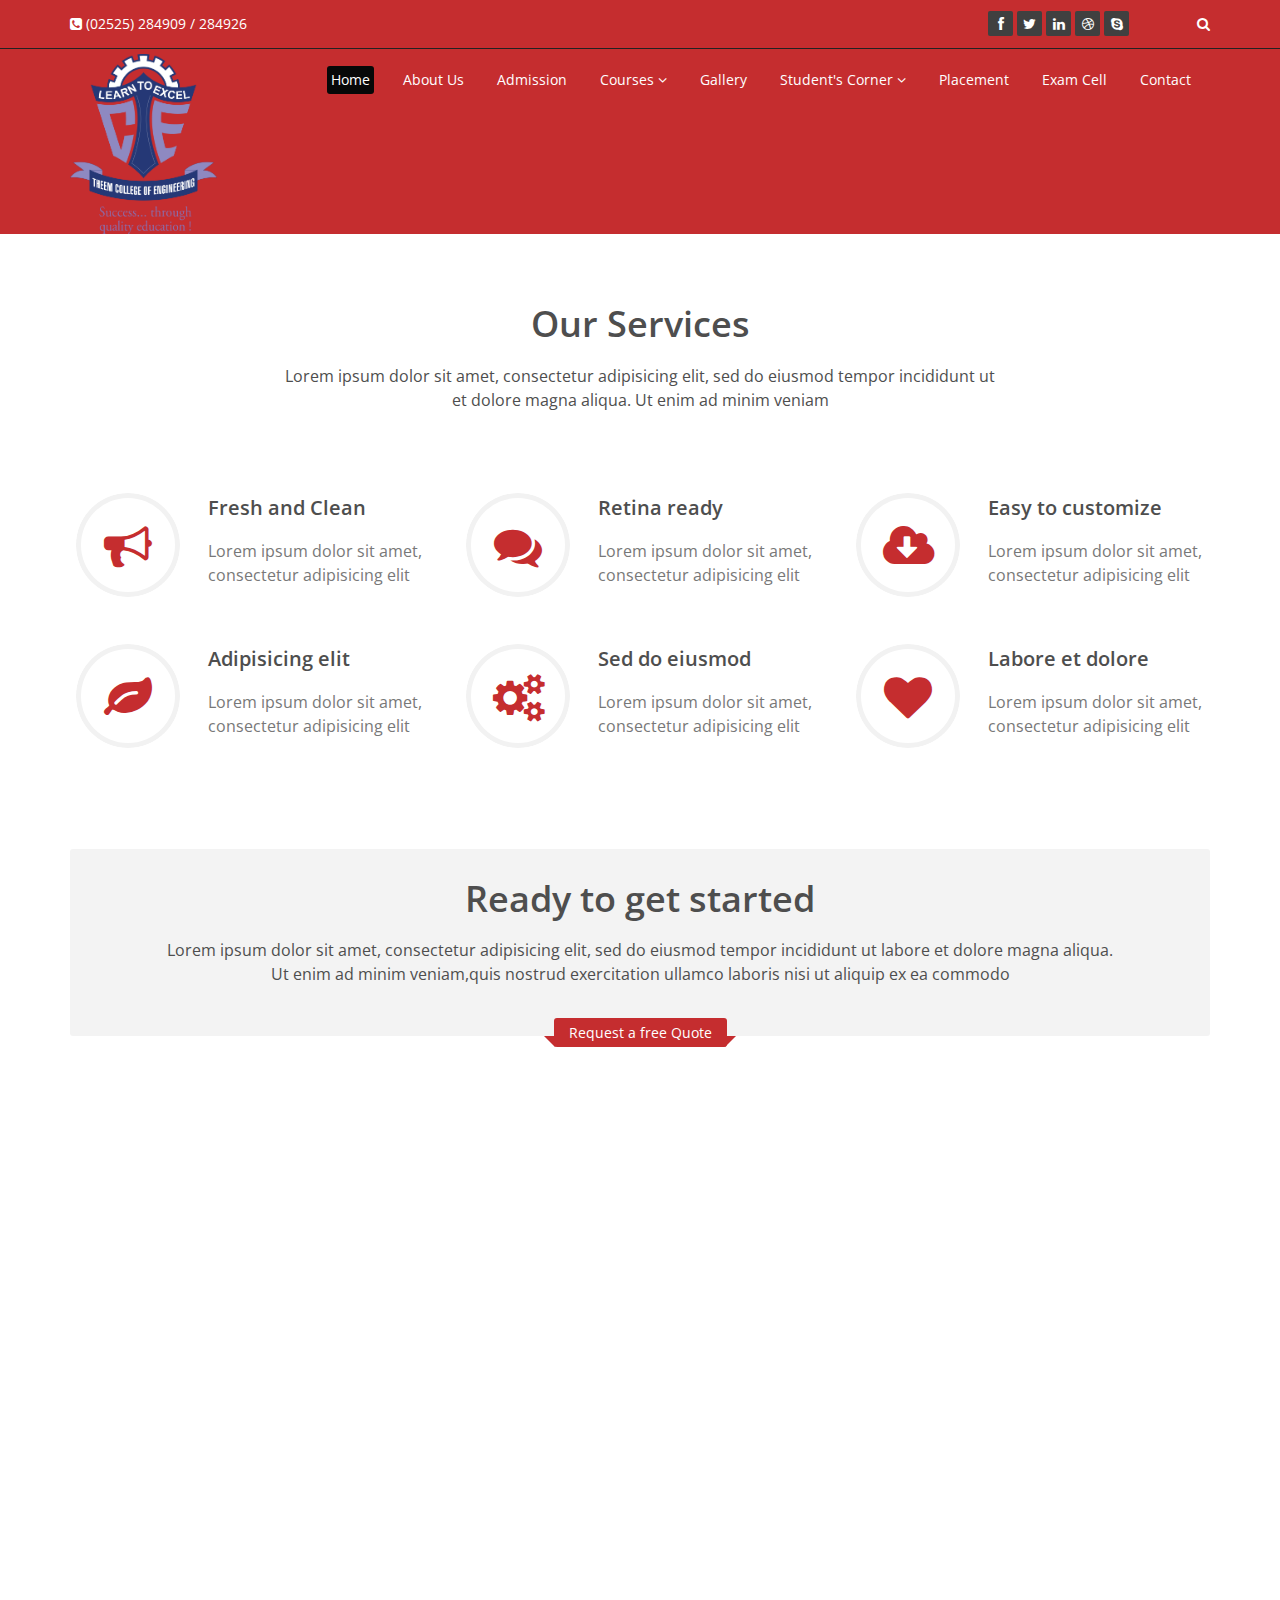
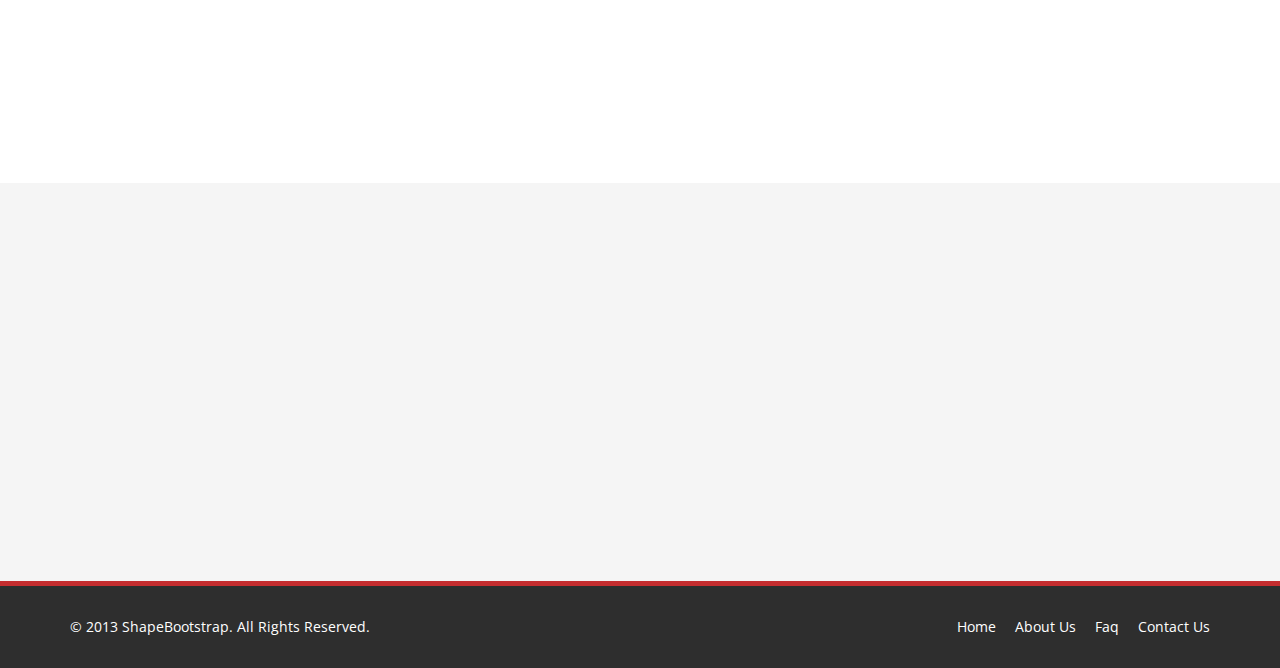
<file: services.html>
<!DOCTYPE html>
<html lang="en">
<head>
    <meta charset="utf-8">
    <meta name="viewport" content="width=device-width, initial-scale=1.0">
    <meta name="description" content="">
    <meta name="author" content="">
    <title>Placements | Corlate</title>
    
    <!-- core CSS -->
    <link href="css/bootstrap.min.css" rel="stylesheet">
    <link href="css/font-awesome.min.css" rel="stylesheet">
    <link href="css/prettyPhoto.css" rel="stylesheet">
    <link href="css/animate.min.css" rel="stylesheet">
    <link href="css/main.css" rel="stylesheet">
    <link href="css/responsive.css" rel="stylesheet">
    
    <!--[if lt IE 9]>
    <script src="js/html5shiv.js"></script>
    <script src="js/respond.min.js"></script>
    <![endif]-->       
    <link rel="shortcut icon" href="images/ico/favicon.ico">
    <link rel="apple-touch-icon-precomposed" sizes="144x144" href="images/ico/apple-touch-icon-144-precomposed.png">
    <link rel="apple-touch-icon-precomposed" sizes="114x114" href="images/ico/apple-touch-icon-114-precomposed.png">
    <link rel="apple-touch-icon-precomposed" sizes="72x72" href="images/ico/apple-touch-icon-72-precomposed.png">
    <link rel="apple-touch-icon-precomposed" href="images/ico/apple-touch-icon-57-precomposed.png">
</head><!--/head-->

<body>

    <header id="header">
        <div class="top-bar">
            <div class="container">
                <div class="row">
                    <div class="col-sm-6 col-xs-4">
                        <div class="top-number"><p><i class="fa fa-phone-square"></i>  (02525) 284909 / 284926</p></div>
                    </div>
                    <div class="col-sm-6 col-xs-8">
                       <div class="social">
                            <ul class="social-share">
                                <li><a href="#"><i class="fa fa-facebook"></i></a></li>
                                <li><a href="#"><i class="fa fa-twitter"></i></a></li>
                                <li><a href="#"><i class="fa fa-linkedin"></i></a></li> 
                                <li><a href="#"><i class="fa fa-dribbble"></i></a></li>
                                <li><a href="#"><i class="fa fa-skype"></i></a></li>
                            </ul>
                            <div class="search">
                                <form role="form">
                                    <input type="text" class="search-form" autocomplete="off" placeholder="Search">
                                    <i class="fa fa-search"></i>
                                </form>
                           </div>
                       </div>
                    </div>
                </div>
            </div><!--/.container-->
        </div><!--/.top-bar-->

        <nav class="navbar navbar-inverse" role="banner">
            <div class="container">
                <div class="navbar-header">
                    <button type="button" class="navbar-toggle" data-toggle="collapse" data-target=".navbar-collapse">
                        <span class="sr-only">Toggle navigation</span>
                        <span class="icon-bar"></span>
                        <span class="icon-bar"></span>
                        <span class="icon-bar"></span>
                    </button>
                    <a class="navbar-brand" href="index.html"><img src="images/logo2.png" alt="logo" height="180"></a>
                </div>
                
                <div class="collapse navbar-collapse navbar-right">
                    <ul class="nav navbar-nav">
                        <li class="active"><a href="index.html">Home</a></li>
                        <li><a href="about-us.html">About Us</a></li>
                        <li><a href="admission.html">Admission</a></li>
                        <li class="dropdown">
                            <a href="#" class="dropdown-toggle" data-toggle="dropdown">Courses <i class="fa fa-angle-down"></i></a>
                            <ul class="dropdown-menu">
								<li class="dropdown-submenu"><a href="#">Degree <i class="fa fa-angle-right"></i></a>
									<ul class="dropdown-menu">
										<li><a href="shortcodes.html">Automobile</a></li>
										<li><a href="shortcodes.html">Civil</a></li>
										<li><a href="shortcodes.html">Computer</a></li>
										<li><a href="shortcodes.html">Electronics</a></li>
										<li><a href="shortcodes.html">Electrical</a></li>
										<li><a href="shortcodes.html">Electronics & Telecom</a></li>
										<li><a href="shortcodes.html">I.T</a></li>
										<li><a href="shortcodes.html">Mechanical</a></li>
									</ul>									
								</li>	
                                <li class="dropdown-submenu"><a href="#">Diploma <i class="fa fa-angle-right"></i></a>
									<ul class="dropdown-menu">
										<li><a href="shortcodes.html">Civil</a></li>
										<li><a href="shortcodes.html">Computer</a></li>
										<li><a href="shortcodes.html">Mechanical</a></li>
									</ul>								
								</li>
                            </ul>
                        </li>
                        <li><a href="gallery.html">Gallery</a></li>
						<li class="dropdown">
                            <a href="#" class="dropdown-toggle" data-toggle="dropdown">Student's Corner <i class="fa fa-angle-down"></i></a>
                            <ul class="dropdown-menu">
                                <li><a href="blog-item.html">Alumni</a></li>
                                <li><a href="library.html">Library</a></li>
								<li><a href="blog.html">Scholarship</a></li>
								<li><a href="http://27.106.115.210/login/index.php"  target="_blank">Moodle</a></li>
                            </ul>
                        </li>						
						<li><a href="services.html">Placement</a></li> 
						<li><a href="examcell.html">Exam Cell</a></li> 
                        <li><a href="contact-us.html">Contact</a></li>                        
                    </ul>
                </div>
            </div><!--/.container-->
        </nav><!--/nav-->
        
    </header><!--/header-->

    <section id="feature" class="transparent-bg">
        <div class="container">
           <div class="center wow fadeInDown">
                <h2>Our Services</h2>
                <p class="lead">Lorem ipsum dolor sit amet, consectetur adipisicing elit, sed do eiusmod tempor incididunt ut <br> et dolore magna aliqua. Ut enim ad minim veniam</p>
            </div>

            <div class="row">
                <div class="features">
                    <div class="col-md-4 col-sm-6 wow fadeInDown" data-wow-duration="1000ms" data-wow-delay="600ms">
                        <div class="feature-wrap">
                            <i class="fa fa-bullhorn"></i>
                            <h2>Fresh and Clean</h2>
                            <h3>Lorem ipsum dolor sit amet, consectetur adipisicing elit</h3>
                        </div>
                    </div><!--/.col-md-4-->

                    <div class="col-md-4 col-sm-6 wow fadeInDown" data-wow-duration="1000ms" data-wow-delay="600ms">
                        <div class="feature-wrap">
                            <i class="fa fa-comments"></i>
                            <h2>Retina ready</h2>
                            <h3>Lorem ipsum dolor sit amet, consectetur adipisicing elit</h3>
                        </div>
                    </div><!--/.col-md-4-->

                    <div class="col-md-4 col-sm-6 wow fadeInDown" data-wow-duration="1000ms" data-wow-delay="600ms">
                        <div class="feature-wrap">
                            <i class="fa fa-cloud-download"></i>
                            <h2>Easy to customize</h2>
                            <h3>Lorem ipsum dolor sit amet, consectetur adipisicing elit</h3>
                        </div>
                    </div><!--/.col-md-4-->
                
                    <div class="col-md-4 col-sm-6 wow fadeInDown" data-wow-duration="1000ms" data-wow-delay="600ms">
                        <div class="feature-wrap">
                            <i class="fa fa-leaf"></i>
                            <h2>Adipisicing elit</h2>
                            <h3>Lorem ipsum dolor sit amet, consectetur adipisicing elit</h3>
                        </div>
                    </div><!--/.col-md-4-->

                    <div class="col-md-4 col-sm-6 wow fadeInDown" data-wow-duration="1000ms" data-wow-delay="600ms">
                        <div class="feature-wrap">
                            <i class="fa fa-cogs"></i>
                            <h2>Sed do eiusmod</h2>
                            <h3>Lorem ipsum dolor sit amet, consectetur adipisicing elit</h3>
                        </div>
                    </div><!--/.col-md-4-->

                    <div class="col-md-4 col-sm-6 wow fadeInDown" data-wow-duration="1000ms" data-wow-delay="600ms">
                        <div class="feature-wrap">
                            <i class="fa fa-heart"></i>
                            <h2>Labore et dolore</h2>
                            <h3>Lorem ipsum dolor sit amet, consectetur adipisicing elit</h3>
                        </div>
                    </div><!--/.col-md-4-->
                </div><!--/.services-->
            </div><!--/.row--> 


            <div class="get-started center wow fadeInDown">
                <h2>Ready to get started</h2>
                <p class="lead">Lorem ipsum dolor sit amet, consectetur adipisicing elit, sed do eiusmod tempor incididunt ut labore et dolore  magna aliqua. <br>  Ut enim ad minim veniam,quis nostrud exercitation ullamco laboris nisi ut aliquip ex ea commodo</p>
                <div class="request">
                    <h4><a href="#">Request a free Quote</a></h4>
                </div>
            </div><!--/.get-started-->

            <div class="clients-area center wow fadeInDown">
                <h2>What our client says</h2>
                <p class="lead">Lorem ipsum dolor sit amet, consectetur adipisicing elit, sed do eiusmod tempor incididunt ut <br> et dolore magna aliqua. Ut enim ad minim veniam</p>
            </div>

            <div class="row">
                <div class="col-md-4 wow fadeInDown">
                    <div class="clients-comments text-center">
                        <img src="images/client1.png" class="img-circle" alt="">
                        <h3>Lorem ipsum dolor sit amet, consectetur adipisicing elit, sed do eiusmod tempor incididunt</h3>
                        <h4><span>-John Doe /</span>  Director of corlate.com</h4>
                    </div>
                </div>
                <div class="col-md-4 wow fadeInDown">
                    <div class="clients-comments text-center">
                        <img src="images/client2.png" class="img-circle" alt="">
                        <h3>Lorem ipsum dolor sit amet, consectetur adipisicing elit, sed do eiusmod tempor incididunt</h3>
                        <h4><span>-John Doe /</span>  Director of corlate.com</h4>
                    </div>
                </div>
                <div class="col-md-4 wow fadeInDown">
                    <div class="clients-comments text-center">
                        <img src="images/client3.png" class="img-circle" alt="">
                        <h3>Lorem ipsum dolor sit amet, consectetur adipisicing elit, sed do eiusmod tempor incididunt</h3>
                        <h4><span>-John Doe /</span>  Director of corlate.com</h4>
                    </div>
                </div>
           </div>

        </div><!--/.container-->
    </section><!--/#feature-->


    <section id="bottom">
        <div class="container wow fadeInDown" data-wow-duration="1000ms" data-wow-delay="600ms">
            <div class="row">
                <div class="col-md-3 col-sm-6">
                    <div class="widget">
                        <h3>Company</h3>
                        <ul>
                            <li><a href="#">About us</a></li>
                            <li><a href="#">We are hiring</a></li>
                            <li><a href="#">Meet the team</a></li>
                            <li><a href="#">Copyright</a></li>
                            <li><a href="#">Terms of use</a></li>
                            <li><a href="#">Privacy policy</a></li>
                            <li><a href="#">Contact us</a></li>
                        </ul>
                    </div>    
                </div><!--/.col-md-3-->

                <div class="col-md-3 col-sm-6">
                    <div class="widget">
                        <h3>Support</h3>
                        <ul>
                            <li><a href="#">Faq</a></li>
                            <li><a href="#">Blog</a></li>
                            <li><a href="#">Forum</a></li>
                            <li><a href="#">Documentation</a></li>
                            <li><a href="#">Refund policy</a></li>
                            <li><a href="#">Ticket system</a></li>
                            <li><a href="#">Billing system</a></li>
                        </ul>
                    </div>    
                </div><!--/.col-md-3-->

                <div class="col-md-3 col-sm-6">
                    <div class="widget">
                        <h3>Developers</h3>
                        <ul>
                            <li><a href="#">Web Development</a></li>
                            <li><a href="#">SEO Marketing</a></li>
                            <li><a href="#">Theme</a></li>
                            <li><a href="#">Development</a></li>
                            <li><a href="#">Email Marketing</a></li>
                            <li><a href="#">Plugin Development</a></li>
                            <li><a href="#">Article Writing</a></li>
                        </ul>
                    </div>    
                </div><!--/.col-md-3-->

                <div class="col-md-3 col-sm-6">
                    <div class="widget">
                        <h3>Our Partners</h3>
                        <ul>
                            <li><a href="#">Adipisicing Elit</a></li>
                            <li><a href="#">Eiusmod</a></li>
                            <li><a href="#">Tempor</a></li>
                            <li><a href="#">Veniam</a></li>
                            <li><a href="#">Exercitation</a></li>
                            <li><a href="#">Ullamco</a></li>
                            <li><a href="#">Laboris</a></li>
                        </ul>
                    </div>    
                </div><!--/.col-md-3-->
            </div>
        </div>
    </section><!--/#bottom-->

    <footer id="footer" class="midnight-blue">
        <div class="container">
            <div class="row">
                <div class="col-sm-6">
                    &copy; 2013 <a target="_blank" href="http://shapebootstrap.net/" title="Free Twitter Bootstrap WordPress Themes and HTML templates">ShapeBootstrap</a>. All Rights Reserved.
                </div>
                <div class="col-sm-6">
                    <ul class="pull-right">
                        <li><a href="#">Home</a></li>
                        <li><a href="#">About Us</a></li>
                        <li><a href="#">Faq</a></li>
                        <li><a href="#">Contact Us</a></li>
                    </ul>
                </div>
            </div>
        </div>
    </footer><!--/#footer-->

    <script src="js/jquery.js"></script>
    <script src="js/bootstrap.min.js"></script>
    <script src="js/jquery.prettyPhoto.js"></script>
    <script src="js/jquery.isotope.min.js"></script>
    <script src="js/main.js"></script>
    <script src="js/wow.min.js"></script>
</body>
</html>
</file>
<file: css/prettyPhoto.css>
div.pp_default .pp_top,div.pp_default .pp_top .pp_middle,div.pp_default .pp_top .pp_left,div.pp_default .pp_top .pp_right,div.pp_default .pp_bottom,div.pp_default .pp_bottom .pp_left,div.pp_default .pp_bottom .pp_middle,div.pp_default .pp_bottom .pp_right{height:13px}
div.pp_default .pp_top .pp_left{background:url(../images/prettyPhoto/default/sprite.png) -78px -93px no-repeat}
div.pp_default .pp_top .pp_middle{background:url(../images/prettyPhoto/default/sprite_x.png) top left repeat-x}
div.pp_default .pp_top .pp_right{background:url(../images/prettyPhoto/default/sprite.png) -112px -93px no-repeat}
div.pp_default .pp_content .ppt{color:#f8f8f8}
div.pp_default .pp_content_container .pp_left{background:url(../images/prettyPhoto/default/sprite_y.png) -7px 0 repeat-y;padding-left:13px}
div.pp_default .pp_content_container .pp_right{background:url(../images/prettyPhoto/default/sprite_y.png) top right repeat-y;padding-right:13px}
div.pp_default .pp_next:hover{background:url(../images/prettyPhoto/default/sprite_next.png) center right no-repeat;cursor:pointer}
div.pp_default .pp_previous:hover{background:url(../images/prettyPhoto/default/sprite_prev.png) center left no-repeat;cursor:pointer}
div.pp_default .pp_expand{background:url(../images/prettyPhoto/default/sprite.png) 0 -29px no-repeat;cursor:pointer;width:28px;height:28px}
div.pp_default .pp_expand:hover{background:url(../images/prettyPhoto/default/sprite.png) 0 -56px no-repeat;cursor:pointer}
div.pp_default .pp_contract{background:url(../images/prettyPhoto/default/sprite.png) 0 -84px no-repeat;cursor:pointer;width:28px;height:28px}
div.pp_default .pp_contract:hover{background:url(../images/prettyPhoto/default/sprite.png) 0 -113px no-repeat;cursor:pointer}
div.pp_default .pp_close{width:30px;height:30px;background:url(../images/prettyPhoto/default/sprite.png) 2px 1px no-repeat;cursor:pointer}
div.pp_default .pp_gallery ul li a{background:url(../images/prettyPhoto/default/default_thumb.png) center center #f8f8f8;border:1px solid #aaa}
div.pp_default .pp_social{margin-top:7px}
div.pp_default .pp_gallery a.pp_arrow_previous,div.pp_default .pp_gallery a.pp_arrow_next{position:static;left:auto}
div.pp_default .pp_nav .pp_play,div.pp_default .pp_nav .pp_pause{background:url(../images/prettyPhoto/default/sprite.png) -51px 1px no-repeat;height:30px;width:30px}
div.pp_default .pp_nav .pp_pause{background-position:-51px -29px}
div.pp_default a.pp_arrow_previous,div.pp_default a.pp_arrow_next{background:url(../images/prettyPhoto/default/sprite.png) -31px -3px no-repeat;height:20px;width:20px;margin:4px 0 0}
div.pp_default a.pp_arrow_next{left:52px;background-position:-82px -3px}
div.pp_default .pp_content_container .pp_details{margin-top:5px}
div.pp_default .pp_nav{clear:none;height:30px;width:110px;position:relative}
div.pp_default .pp_nav .currentTextHolder{font-family:Georgia;font-style:italic;color:#999;font-size:11px;left:75px;line-height:25px;position:absolute;top:2px;margin:0;padding:0 0 0 10px}
div.pp_default .pp_close:hover,div.pp_default .pp_nav .pp_play:hover,div.pp_default .pp_nav .pp_pause:hover,div.pp_default .pp_arrow_next:hover,div.pp_default .pp_arrow_previous:hover{opacity:0.7}
div.pp_default .pp_description{font-size:11px;font-weight:700;line-height:14px;margin:5px 50px 5px 0}
div.pp_default .pp_bottom .pp_left{background:url(../images/prettyPhoto/default/sprite.png) -78px -127px no-repeat}
div.pp_default .pp_bottom .pp_middle{background:url(../images/prettyPhoto/default/sprite_x.png) bottom left repeat-x}
div.pp_default .pp_bottom .pp_right{background:url(../images/prettyPhoto/default/sprite.png) -112px -127px no-repeat}
div.pp_default .pp_loaderIcon{background:url(../images/prettyPhoto/default/loader.gif) center center no-repeat}
div.light_rounded .pp_top .pp_left{background:url(../images/prettyPhoto/light_rounded/sprite.png) -88px -53px no-repeat}
div.light_rounded .pp_top .pp_right{background:url(../images/prettyPhoto/light_rounded/sprite.png) -110px -53px no-repeat}
div.light_rounded .pp_next:hover{background:url(../images/prettyPhoto/light_rounded/btnNext.png) center right no-repeat;cursor:pointer}
div.light_rounded .pp_previous:hover{background:url(../images/prettyPhoto/light_rounded/btnPrevious.png) center left no-repeat;cursor:pointer}
div.light_rounded .pp_expand{background:url(../images/prettyPhoto/light_rounded/sprite.png) -31px -26px no-repeat;cursor:pointer}
div.light_rounded .pp_expand:hover{background:url(../images/prettyPhoto/light_rounded/sprite.png) -31px -47px no-repeat;cursor:pointer}
div.light_rounded .pp_contract{background:url(../images/prettyPhoto/light_rounded/sprite.png) 0 -26px no-repeat;cursor:pointer}
div.light_rounded .pp_contract:hover{background:url(../images/prettyPhoto/light_rounded/sprite.png) 0 -47px no-repeat;cursor:pointer}
div.light_rounded .pp_close{width:75px;height:22px;background:url(../images/prettyPhoto/light_rounded/sprite.png) -1px -1px no-repeat;cursor:pointer}
div.light_rounded .pp_nav .pp_play{background:url(../images/prettyPhoto/light_rounded/sprite.png) -1px -100px no-repeat;height:15px;width:14px}
div.light_rounded .pp_nav .pp_pause{background:url(../images/prettyPhoto/light_rounded/sprite.png) -24px -100px no-repeat;height:15px;width:14px}
div.light_rounded .pp_arrow_previous{background:url(../images/prettyPhoto/light_rounded/sprite.png) 0 -71px no-repeat}
div.light_rounded .pp_arrow_next{background:url(../images/prettyPhoto/light_rounded/sprite.png) -22px -71px no-repeat}
div.light_rounded .pp_bottom .pp_left{background:url(../images/prettyPhoto/light_rounded/sprite.png) -88px -80px no-repeat}
div.light_rounded .pp_bottom .pp_right{background:url(../images/prettyPhoto/light_rounded/sprite.png) -110px -80px no-repeat}
div.dark_rounded .pp_top .pp_left{background:url(../images/prettyPhoto/dark_rounded/sprite.png) -88px -53px no-repeat}
div.dark_rounded .pp_top .pp_right{background:url(../images/prettyPhoto/dark_rounded/sprite.png) -110px -53px no-repeat}
div.dark_rounded .pp_content_container .pp_left{background:url(../images/prettyPhoto/dark_rounded/contentPattern.png) top left repeat-y}
div.dark_rounded .pp_content_container .pp_right{background:url(../images/prettyPhoto/dark_rounded/contentPattern.png) top right repeat-y}
div.dark_rounded .pp_next:hover{background:url(../images/prettyPhoto/dark_rounded/btnNext.png) center right no-repeat;cursor:pointer}
div.dark_rounded .pp_previous:hover{background:url(../images/prettyPhoto/dark_rounded/btnPrevious.png) center left no-repeat;cursor:pointer}
div.dark_rounded .pp_expand{background:url(../images/prettyPhoto/dark_rounded/sprite.png) -31px -26px no-repeat;cursor:pointer}
div.dark_rounded .pp_expand:hover{background:url(../images/prettyPhoto/dark_rounded/sprite.png) -31px -47px no-repeat;cursor:pointer}
div.dark_rounded .pp_contract{background:url(../images/prettyPhoto/dark_rounded/sprite.png) 0 -26px no-repeat;cursor:pointer}
div.dark_rounded .pp_contract:hover{background:url(../images/prettyPhoto/dark_rounded/sprite.png) 0 -47px no-repeat;cursor:pointer}
div.dark_rounded .pp_close{width:75px;height:22px;background:url(../images/prettyPhoto/dark_rounded/sprite.png) -1px -1px no-repeat;cursor:pointer}
div.dark_rounded .pp_description{margin-right:85px;color:#fff}
div.dark_rounded .pp_nav .pp_play{background:url(../images/prettyPhoto/dark_rounded/sprite.png) -1px -100px no-repeat;height:15px;width:14px}
div.dark_rounded .pp_nav .pp_pause{background:url(../images/prettyPhoto/dark_rounded/sprite.png) -24px -100px no-repeat;height:15px;width:14px}
div.dark_rounded .pp_arrow_previous{background:url(../images/prettyPhoto/dark_rounded/sprite.png) 0 -71px no-repeat}
div.dark_rounded .pp_arrow_next{background:url(../images/prettyPhoto/dark_rounded/sprite.png) -22px -71px no-repeat}
div.dark_rounded .pp_bottom .pp_left{background:url(../images/prettyPhoto/dark_rounded/sprite.png) -88px -80px no-repeat}
div.dark_rounded .pp_bottom .pp_right{background:url(../images/prettyPhoto/dark_rounded/sprite.png) -110px -80px no-repeat}
div.dark_rounded .pp_loaderIcon{background:url(../images/prettyPhoto/dark_rounded/loader.gif) center center no-repeat}
div.dark_square .pp_left,div.dark_square .pp_middle,div.dark_square .pp_right,div.dark_square .pp_content{background:#000}
div.dark_square .pp_description{color:#fff;margin:0 85px 0 0}
div.dark_square .pp_loaderIcon{background:url(../images/prettyPhoto/dark_square/loader.gif) center center no-repeat}
div.dark_square .pp_expand{background:url(../images/prettyPhoto/dark_square/sprite.png) -31px -26px no-repeat;cursor:pointer}
div.dark_square .pp_expand:hover{background:url(../images/prettyPhoto/dark_square/sprite.png) -31px -47px no-repeat;cursor:pointer}
div.dark_square .pp_contract{background:url(../images/prettyPhoto/dark_square/sprite.png) 0 -26px no-repeat;cursor:pointer}
div.dark_square .pp_contract:hover{background:url(../images/prettyPhoto/dark_square/sprite.png) 0 -47px no-repeat;cursor:pointer}
div.dark_square .pp_close{width:75px;height:22px;background:url(../images/prettyPhoto/dark_square/sprite.png) -1px -1px no-repeat;cursor:pointer}
div.dark_square .pp_nav{clear:none}
div.dark_square .pp_nav .pp_play{background:url(../images/prettyPhoto/dark_square/sprite.png) -1px -100px no-repeat;height:15px;width:14px}
div.dark_square .pp_nav .pp_pause{background:url(../images/prettyPhoto/dark_square/sprite.png) -24px -100px no-repeat;height:15px;width:14px}
div.dark_square .pp_arrow_previous{background:url(../images/prettyPhoto/dark_square/sprite.png) 0 -71px no-repeat}
div.dark_square .pp_arrow_next{background:url(../images/prettyPhoto/dark_square/sprite.png) -22px -71px no-repeat}
div.dark_square .pp_next:hover{background:url(../images/prettyPhoto/dark_square/btnNext.png) center right no-repeat;cursor:pointer}
div.dark_square .pp_previous:hover{background:url(../images/prettyPhoto/dark_square/btnPrevious.png) center left no-repeat;cursor:pointer}
div.light_square .pp_expand{background:url(../images/prettyPhoto/light_square/sprite.png) -31px -26px no-repeat;cursor:pointer}
div.light_square .pp_expand:hover{background:url(../images/prettyPhoto/light_square/sprite.png) -31px -47px no-repeat;cursor:pointer}
div.light_square .pp_contract{background:url(../images/prettyPhoto/light_square/sprite.png) 0 -26px no-repeat;cursor:pointer}
div.light_square .pp_contract:hover{background:url(../images/prettyPhoto/light_square/sprite.png) 0 -47px no-repeat;cursor:pointer}
div.light_square .pp_close{width:75px;height:22px;background:url(../images/prettyPhoto/light_square/sprite.png) -1px -1px no-repeat;cursor:pointer}
div.light_square .pp_nav .pp_play{background:url(../images/prettyPhoto/light_square/sprite.png) -1px -100px no-repeat;height:15px;width:14px}
div.light_square .pp_nav .pp_pause{background:url(../images/prettyPhoto/light_square/sprite.png) -24px -100px no-repeat;height:15px;width:14px}
div.light_square .pp_arrow_previous{background:url(../images/prettyPhoto/light_square/sprite.png) 0 -71px no-repeat}
div.light_square .pp_arrow_next{background:url(../images/prettyPhoto/light_square/sprite.png) -22px -71px no-repeat}
div.light_square .pp_next:hover{background:url(../images/prettyPhoto/light_square/btnNext.png) center right no-repeat;cursor:pointer}
div.light_square .pp_previous:hover{background:url(../images/prettyPhoto/light_square/btnPrevious.png) center left no-repeat;cursor:pointer}
div.facebook .pp_top .pp_left{background:url(../images/prettyPhoto/facebook/sprite.png) -88px -53px no-repeat}
div.facebook .pp_top .pp_middle{background:url(../images/prettyPhoto/facebook/contentPatternTop.png) top left repeat-x}
div.facebook .pp_top .pp_right{background:url(../images/prettyPhoto/facebook/sprite.png) -110px -53px no-repeat}
div.facebook .pp_content_container .pp_left{background:url(../images/prettyPhoto/facebook/contentPatternLeft.png) top left repeat-y}
div.facebook .pp_content_container .pp_right{background:url(../images/prettyPhoto/facebook/contentPatternRight.png) top right repeat-y}
div.facebook .pp_expand{background:url(../images/prettyPhoto/facebook/sprite.png) -31px -26px no-repeat;cursor:pointer}
div.facebook .pp_expand:hover{background:url(../images/prettyPhoto/facebook/sprite.png) -31px -47px no-repeat;cursor:pointer}
div.facebook .pp_contract{background:url(../images/prettyPhoto/facebook/sprite.png) 0 -26px no-repeat;cursor:pointer}
div.facebook .pp_contract:hover{background:url(../images/prettyPhoto/facebook/sprite.png) 0 -47px no-repeat;cursor:pointer}
div.facebook .pp_close{width:22px;height:22px;background:url(../images/prettyPhoto/facebook/sprite.png) -1px -1px no-repeat;cursor:pointer}
div.facebook .pp_description{margin:0 37px 0 0}
div.facebook .pp_loaderIcon{background:url(../images/prettyPhoto/facebook/loader.gif) center center no-repeat}
div.facebook .pp_arrow_previous{background:url(../images/prettyPhoto/facebook/sprite.png) 0 -71px no-repeat;height:22px;margin-top:0;width:22px}
div.facebook .pp_arrow_previous.disabled{background-position:0 -96px;cursor:default}
div.facebook .pp_arrow_next{background:url(../images/prettyPhoto/facebook/sprite.png) -32px -71px no-repeat;height:22px;margin-top:0;width:22px}
div.facebook .pp_arrow_next.disabled{background-position:-32px -96px;cursor:default}
div.facebook .pp_nav{margin-top:0}
div.facebook .pp_nav p{font-size:15px;padding:0 3px 0 4px}
div.facebook .pp_nav .pp_play{background:url(../images/prettyPhoto/facebook/sprite.png) -1px -123px no-repeat;height:22px;width:22px}
div.facebook .pp_nav .pp_pause{background:url(../images/prettyPhoto/facebook/sprite.png) -32px -123px no-repeat;height:22px;width:22px}
div.facebook .pp_next:hover{background:url(../images/prettyPhoto/facebook/btnNext.png) center right no-repeat;cursor:pointer}
div.facebook .pp_previous:hover{background:url(../images/prettyPhoto/facebook/btnPrevious.png) center left no-repeat;cursor:pointer}
div.facebook .pp_bottom .pp_left{background:url(../images/prettyPhoto/facebook/sprite.png) -88px -80px no-repeat}
div.facebook .pp_bottom .pp_middle{background:url(../images/prettyPhoto/facebook/contentPatternBottom.png) top left repeat-x}
div.facebook .pp_bottom .pp_right{background:url(../images/prettyPhoto/facebook/sprite.png) -110px -80px no-repeat}
div.pp_pic_holder a:focus{outline:none}
div.pp_overlay{background:#000;display:none;left:0;position:absolute;top:0;width:100%;z-index:9500}
div.pp_pic_holder{display:none;position:absolute;width:100px;z-index:10000}
.pp_content{height:40px;min-width:40px}
* html .pp_content{width:40px}
.pp_content_container{position:relative;text-align:left;width:100%}
.pp_content_container .pp_left{padding-left:20px}
.pp_content_container .pp_right{padding-right:20px}
.pp_content_container .pp_details{float:left;margin:10px 0 2px}
.pp_description{display:none;margin:0}
.pp_social{float:left;margin:0}
.pp_social .facebook{float:left;margin-left:5px;width:55px;overflow:hidden}
.pp_social .twitter{float:left}
.pp_nav{clear:right;float:left;margin:3px 10px 0 0}
.pp_nav p{float:left;white-space:nowrap;margin:2px 4px}
.pp_nav .pp_play,.pp_nav .pp_pause{float:left;margin-right:4px;text-indent:-10000px}
a.pp_arrow_previous,a.pp_arrow_next{display:block;float:left;height:15px;margin-top:3px;overflow:hidden;text-indent:-10000px;width:14px}
.pp_hoverContainer{position:absolute;top:0;width:100%;z-index:2000}
.pp_gallery{display:none;left:50%;margin-top:-50px;position:absolute;z-index:10000}
.pp_gallery div{float:left;overflow:hidden;position:relative}
.pp_gallery ul{float:left;height:35px;position:relative;white-space:nowrap;margin:0 0 0 5px;padding:0}
.pp_gallery ul a{border:1px rgba(0,0,0,0.5) solid;display:block;float:left;height:33px;overflow:hidden}
.pp_gallery ul a img{border:0}
.pp_gallery li{display:block;float:left;margin:0 5px 0 0;padding:0}
.pp_gallery li.default a{background:url(../images/prettyPhoto/facebook/default_thumbnail.gif) 0 0 no-repeat;display:block;height:33px;width:50px}
.pp_gallery .pp_arrow_previous,.pp_gallery .pp_arrow_next{margin-top:7px!important}
a.pp_next{background:url(../images/prettyPhoto/light_rounded/btnNext.png) 10000px 10000px no-repeat;display:block;float:right;height:100%;text-indent:-10000px;width:49%}
a.pp_previous{background:url(../images/prettyPhoto/light_rounded/btnNext.png) 10000px 10000px no-repeat;display:block;float:left;height:100%;text-indent:-10000px;width:49%}
a.pp_expand,a.pp_contract{cursor:pointer;display:none;height:20px;position:absolute;right:30px;text-indent:-10000px;top:10px;width:20px;z-index:20000}
a.pp_close{position:absolute;right:0;top:0;display:block;line-height:22px;text-indent:-10000px}
.pp_loaderIcon{display:block;height:24px;left:50%;position:absolute;top:50%;width:24px;margin:-12px 0 0 -12px}
#pp_full_res{line-height:1!important}
#pp_full_res .pp_inline{text-align:left}
#pp_full_res .pp_inline p{margin:0 0 15px}
div.ppt{color:#fff;display:none;font-size:17px;z-index:9999;margin:0 0 5px 15px}
div.pp_default .pp_content,div.light_rounded .pp_content{background-color:#fff}
div.pp_default #pp_full_res .pp_inline,div.light_rounded .pp_content .ppt,div.light_rounded #pp_full_res .pp_inline,div.light_square .pp_content .ppt,div.light_square #pp_full_res .pp_inline,div.facebook .pp_content .ppt,div.facebook #pp_full_res .pp_inline{color:#000}
div.pp_default .pp_gallery ul li a:hover,div.pp_default .pp_gallery ul li.selected a,.pp_gallery ul a:hover,.pp_gallery li.selected a{border-color:#fff}
div.pp_default .pp_details,div.light_rounded .pp_details,div.dark_rounded .pp_details,div.dark_square .pp_details,div.light_square .pp_details,div.facebook .pp_details{position:relative}
div.light_rounded .pp_top .pp_middle,div.light_rounded .pp_content_container .pp_left,div.light_rounded .pp_content_container .pp_right,div.light_rounded .pp_bottom .pp_middle,div.light_square .pp_left,div.light_square .pp_middle,div.light_square .pp_right,div.light_square .pp_content,div.facebook .pp_content{background:#fff}
div.light_rounded .pp_description,div.light_square .pp_description{margin-right:85px}
div.light_rounded .pp_gallery a.pp_arrow_previous,div.light_rounded .pp_gallery a.pp_arrow_next,div.dark_rounded .pp_gallery a.pp_arrow_previous,div.dark_rounded .pp_gallery a.pp_arrow_next,div.dark_square .pp_gallery a.pp_arrow_previous,div.dark_square .pp_gallery a.pp_arrow_next,div.light_square .pp_gallery a.pp_arrow_previous,div.light_square .pp_gallery a.pp_arrow_next{margin-top:12px!important}
div.light_rounded .pp_arrow_previous.disabled,div.dark_rounded .pp_arrow_previous.disabled,div.dark_square .pp_arrow_previous.disabled,div.light_square .pp_arrow_previous.disabled{background-position:0 -87px;cursor:default}
div.light_rounded .pp_arrow_next.disabled,div.dark_rounded .pp_arrow_next.disabled,div.dark_square .pp_arrow_next.disabled,div.light_square .pp_arrow_next.disabled{background-position:-22px -87px;cursor:default}
div.light_rounded .pp_loaderIcon,div.light_square .pp_loaderIcon{background:url(../images/prettyPhoto/light_rounded/loader.gif) center center no-repeat}
div.dark_rounded .pp_top .pp_middle,div.dark_rounded .pp_content,div.dark_rounded .pp_bottom .pp_middle{background:url(../images/prettyPhoto/dark_rounded/contentPattern.png) top left repeat}
div.dark_rounded .currentTextHolder,div.dark_square .currentTextHolder{color:#c4c4c4}
div.dark_rounded #pp_full_res .pp_inline,div.dark_square #pp_full_res .pp_inline{color:#fff}
.pp_top,.pp_bottom{height:20px;position:relative}
* html .pp_top,* html .pp_bottom{padding:0 20px}
.pp_top .pp_left,.pp_bottom .pp_left{height:20px;left:0;position:absolute;width:20px}
.pp_top .pp_middle,.pp_bottom .pp_middle{height:20px;left:20px;position:absolute;right:20px}
* html .pp_top .pp_middle,* html .pp_bottom .pp_middle{left:0;position:static}
.pp_top .pp_right,.pp_bottom .pp_right{height:20px;left:auto;position:absolute;right:0;top:0;width:20px}
.pp_fade,.pp_gallery li.default a img{display:none}
</file>
<file: css/main.css>
@import url(http://fonts.googleapis.com/css?family=Open+Sans:300italic,400italic,600italic,700italic,800italic,400,600,700,300,800);


/*************************
*******Typography******
**************************/

body {
  background: #fff;
  font-family: 'Open Sans', sans-serif;
  color:#4e4e4e;
  line-height: 22px;
}

h1,
h2,
h3,
h4,
h5,
h6 {
  font-weight: 600; 
  font-family: 'Open Sans', sans-serif;
  color:#4e4e4e;
}

h1{
  font-size: 36px;
  color:#fff;
}

h2{
  font-size: 20px;
}

h3{
  font-size: 16px;
  color: #787878;
  font-weight: 400;
  line-height: 24px;
}

h4{
  font-size: 16px;
}

a {
  color: #c52d2f;
  -webkit-transition: color 300ms, background-color 300ms;
  -moz-transition: color 300ms, background-color 300ms;
  -o-transition:  color 300ms, background-color 300ms;
  transition:  color 300ms, background-color 300ms;
}

a:hover, a:focus {
  color: #d43133;
}

hr {
  border-top: 1px solid #e5e5e5;
  border-bottom: 1px solid #fff;
}


.btn-primary {
  padding: 8px 20px;
  background: #c52d2f;
  color: #fff;
  border-radius: 4px;
  border:none;
  margin-top: 10px;
}


.btn-primary:hover, 
.btn-primary:focus{
  background: #c52d2f;
  outline: none;
  box-shadow: none;
} 

.btn-transparent {
  border: 3px solid #fff;
  background: transparent;
  color: #fff;
}

.btn-transparent:hover {
  border-color: rgba(255, 255, 255, 0.5);
}

a:hover,
a:focus {
  color: #111;
  text-decoration: none;
  outline: none;
}

.dropdown-menu {
  margin-top: -1px;
  min-width: 180px;
}

.dropdown-submenu {
  margin-top: -1px;
  min-width: 180px;
}

.center h2{
  font-size: 36px;
  margin-top: 0;
  margin-bottom: 20px;
}

.media>.pull-left{
  margin-right: 20px;
}

.media>.pull-right{
  margin-left: 20px;
}

body > section {
  padding: 70px 0;
}

.center {
  text-align: center;
  padding-bottom: 55px;
}

.scaleIn {
  -webkit-animation-name: scaleIn;
  animation-name: scaleIn;
}

.lead{
  font-size: 16px;
  line-height: 24px;
  font-weight: 400;
}

.transparent-bg {
  background-color: transparent !important;
  margin-bottom: 0;
}

@-webkit-keyframes scaleIn {
  0% {
    opacity: 0;
    -webkit-transform: scale(0);
    transform: scale(0);
  }

  100% {
    opacity: 1;
    -webkit-transform: scale(1);
    transform: scale(1);
  }
}

@keyframes scaleIn {
  0% {
    opacity: 0;
    -webkit-transform: scale(0);
    -ms-transform: scale(0);
    transform: scale(0);
  }

  100% {
    opacity: 1;
    -webkit-transform: scale(1);
    -ms-transform: scale(1);
    transform: scale(1);
  }
}


/*************************
*******Header******
**************************/

#header .search{
  display: inline-block;
}

.navbar>.container .navbar-brand{
  margin-left: 0;
}

.top-bar {
  padding: 10px 0;
  background: #c52d2f;
  border-bottom: 1px solid #222;
  line-height: 28px;
}

.top-number{
  color: #fff;
}

.top-number p{
  margin: 0
}

.social{
  text-align: right;
}

.social-share{
 display: inline-block;
 list-style: none;
 padding: 0;
 margin: 0;
}

ul.social-share li {
  display: inline-block;
}

ul.social-share li a {
  display: inline-block;
  color: #fff;
  background: #404040;
  width: 25px;
  height: 25px;
  line-height: 25px;
  text-align: center;
  border-radius: 2px;
}

ul.social-share li a:hover {
  background: #c52d2f;
  color: #fff;
}

.search i {
  color: #fff;
}

input.search-form{
  background: transparent;
  border: 0 none;
  width: 60px;
  padding: 0 10px;
  color: #FFF;
  -webkit-transition: all 400ms;
  -moz-transition: all 400ms;
  -ms-transition: all 400ms;
  -o-transition: all 400ms;
  transition: all 400ms;
}

input.search-form::-webkit-input-placeholder{
  color: transparent;
}

input.search-form:hover::-webkit-input-placeholder {
  color: #fff;
}

input.search-form:hover {
  width: 180px;
}

.navbar-brand {
  padding: 0;
  margin:0;
}

.navbar {
  border-radius: 0;
  margin-bottom: 0;
  background: #c52d2f;
  padding: 5px 0;
  padding-bottom: 0;
}

 .navbar-nav{
  margin-top: 12px;
 }

.navbar-nav>li{
  margin-left: 25px;
  padding-bottom: 15px;
}

.navbar-inverse .navbar-nav > li > a {
  padding: 2px 4px;
  margin: 0;
  border-radius: 3px;
  color: #fff;
  line-height: 24px;
  display: inline-block;
}

.navbar-inverse .navbar-nav > li > a:hover{
  background-color: black;
  color: #fff;
}

.navbar-inverse {
  border: none;
}

.navbar-inverse .navbar-brand {
  font-size: 36px;
  line-height: 50px;
  color: #fff;
}

.navbar-inverse .navbar-nav > .active > a,
.navbar-inverse .navbar-nav > .active > a:hover,
.navbar-inverse .navbar-nav > .active > a:focus,
.navbar-inverse .navbar-nav > .open > a,
.navbar-inverse .navbar-nav > .open > a:hover,
.navbar-inverse .navbar-nav > .open > a:focus {
  background-color: #black;
  color: #fff;
}

.navbar-inverse .navbar-nav .dropdown-menu {
  background-color: rgba(0,0,0,.85);
  -webkit-box-shadow: 0 3px 8px rgba(0, 0, 0, 0.125);
  -moz-box-shadow: 0 3px 8px rgba(0, 0, 0, 0.125);
  box-shadow: 0 3px 8px rgba(0, 0, 0, 0.125);
  border: 0;
  padding: 0;
  margin-top: 0;
  border-top: 0;
  border-radius: 0;
  left: 0;
  
}

.navbar-inverse .navbar-nav .dropdown-menu:before{
  position: absolute;
  top:0;
}

.navbar-inverse .navbar-nav .dropdown-menu > li > a {
  padding: 8px 15px;
  color: #fff;
}

.navbar-inverse .navbar-nav .dropdown-menu > li:hover > a,
.navbar-inverse .navbar-nav .dropdown-menu > li:focus > a,
.navbar-inverse .navbar-nav .dropdown-menu > li.active > a {
  background-color: brown;
  color: #fff;
}

.navbar-inverse .navbar-nav .dropdown-menu > li:last-child > a {
  border-radius: 0 0 3px 3px;
}

.navbar-inverse .navbar-nav .dropdown-menu > li.divider {
  background-color: transparent;
}

.navbar-inverse .navbar-nav .dropdown-menu > .dropdown-submenu > .dropdown-menu > li {
  padding: 8px 15px;
  color: #fff;
  display: none;
}

.navbar-inverse .navbar-nav .dropdown-menu > .dropdown-submenu > .dropdown-menu {
  background-color: rgba(0,0,0,.85);
  -webkit-box-shadow: 0 3px 8px rgba(0, 0, 0, 0.125);
  -moz-box-shadow: 0 3px 8px rgba(0, 0, 0, 0.125);
  box-shadow: 0 3px 8px rgba(0, 0, 0, 0.125);
  border: 0;
  padding: 0;
  margin-top: -70px;
  border-top: 0;
  border-radius: 0;
  left: 180px;
}

.navbar-inverse .navbar-nav .dropdown-menu > .dropdown-submenu > .dropdown-menu:before{
  position: absolute;
  top: 0;
}

.navbar-inverse .navbar-nav .dropdown-menu > .dropdown-submenu:hover > .dropdown-menu > li {
  display: block;
  padding: 0;
  color: #fff;
}

.navbar-inverse .navbar-nav .dropdown-menu > .dropdown-submenu > .dropdown-menu > li:hover > a,
.navbar-inverse .navbar-nav .dropdown-menu > .dropdown-submenu > .dropdown-menu > li:focus > a,
.navbar-inverse .navbar-nav .dropdown-menu > .dropdown-submenu > .dropdown-menu > li.active > a {
  background-color: purple;
  color: #fff;
}

.navbar-inverse .navbar-nav .dropdown-menu > .dropdown-submenu > .dropdown-menu > li:last-child > a {
  border-radius: 0 0 3px 3px;
}

.navbar-inverse .navbar-nav .dropdown-menu > .dropdown-submenu > .dropdown-menu > li.divider {
  background-color: transparent;
}

.navbar-inverse .navbar-collapse,
.navbar-inverse .navbar-form {
  border-top: 0;
  padding-bottom: 0;
}


/*************************
*******Home Page******
**************************/


#main-slider {
  position: relative;
}

.no-margin {
  margin: 0;
  padding: 0;
}

#main-slider .carousel .carousel-content {
  margin-top: 50px;
}

#main-slider .carousel .slide-margin{
  margin-top: 140px;
}

#main-slider .carousel h2 {
  color: #fff;
}

#main-slider .carousel .btn-slide {
  padding: 8px 20px;
  background: #c52d2f;
  color: #fff;
  border-radius: 4px;
  margin-top: 25px;
  display: inline-block;
}

#main-slider .carousel .slider-img{
  text-align: right;
  position: absolute;
  interval: true;
}

#main-slider .carousel .item {
  background-position: 50%;
  background-repeat: no-repeat;
  background-size: cover;
  left: 0 !important;
  opacity: 0;
  top: 0;
  position: absolute;
  width: 100%;
  display: block !important;
  height: 430px;
  -webkit-tansition: opacity ease-in-out 200ms;
  -moz-transition: opacity ease-in-out 200ms;
  -o-transition: opacity ease-in-out 200ms;
  transition: opacity ease-in-out 200ms;
}

#main-slider .carousel .item:first-child {
  top: auto;
  position: relative;
}

#main-slider .carousel .item.active {
  opacity: 1;
  -webkit-transition: opacity ease-in-out 200ms;
  -moz-transition: opacity ease-in-out 200ms;
  -o-transition: opacity ease-in-out 200ms;
  transition: opacity ease-in-out 200ms;
  z-index: 1;
}

#main-slider .prev,
#main-slider .next {
  position: absolute;
  top: 50%;
  background-color: #c52d2f;
  color: #fff;
  display: inline-block;
  margin-top: -25px;
  height: 40px;
  line-height: 40px;
  width: 40px;
  line-height: 40px;
  text-align: center;
  border-radius: 4px;
  z-index: 5;
}

#main-slider .prev:hover,
#main-slider .next:hover {
  background-color: #000;
}

#main-slider .prev {
  left: 10px;
}

#main-slider .next {
  right: 10px;
}

#main-slider .carousel-indicators li {
  width: 20px;
  height: 20px;
  background-color: #fff;
  margin: 0 15px 0 0;
  position: relative;
}

#main-slider .carousel-indicators li:after {
  position: absolute;
  content: "";
  width: 24px;
  height: 24px;
  border-radius: 100%;
  background: rgba(0, 0, 0, 0);
  border: 1px solid #FFF;
  left: -3px;
  top: -3px;
}

#main-slider .carousel-indicators .active{
  width: 20px;
  height: 20px;
  background-color: #c52d2f;
   margin: 0 15px 0 0;
   border: 1px solid #c52d2f;
   position: relative;
}

#main-slider .carousel-indicators .active:after {
  position: absolute;
  content: "";
  width: 24px;
  height: 24px;
  border-radius: 100%;
  background: #c52d2f;
  border: 1px solid #c52d2f;
  left: -3px;
  top: -3px;
}

#main-slider .active .animation.animated-item-1 {
  -webkit-animation: fadeInUp 300ms linear 300ms both;
  -moz-animation: fadeInUp 300ms linear 300ms both;
  -o-animation: fadeInUp 300ms linear 300ms both;
  -ms-animation: fadeInUp 300ms linear 300ms both;
  animation: fadeInUp 300ms linear 300ms both;
}

#main-slider .active .animation.animated-item-2 {
  -webkit-animation: fadeInUp 300ms linear 600ms both;
  -moz-animation: fadeInUp 300ms linear 600ms both;
  -o-animation: fadeInUp 300ms linear 600ms both;
  -ms-animation: fadeInUp 300ms linear 600ms both;
  animation: fadeInUp 300ms linear 600ms both;
}

#main-slider .active .animation.animated-item-3 {
  -webkit-animation: fadeInUp 300ms linear 900ms both;
  -moz-animation: fadeInUp 300ms linear 900ms both;
  -o-animation: fadeInUp 300ms linear 900ms both;
  -ms-animation: fadeInUp 300ms linear 900ms both;
  animation: fadeInUp 300ms linear 900ms both;
}

#main-slider .active .animation.animated-item-4 {
  -webkit-animation: fadeInUp 300ms linear 1200ms both;
  -moz-animation: fadeInUp 300ms linear 1200ms both;
  -o-animation: fadeInUp 300ms linear 1200ms both;
  -ms-animation: fadeInUp 300ms linear 1200ms both;
  animation: fadeInUp 300ms linear 1200ms both;
}

#feature {
  background: #f2f2f2;
  padding-bottom: 40px;
}

.features{
  padding: 0;
}

.feature-wrap {
  margin-bottom: 35px;
  overflow: hidden;
}

.feature-wrap h2{
  margin-top: 10px;
}

.feature-wrap .pull-left {
  margin-right: 25px;
}

.feature-wrap i{
  font-size: 48px;
  height: 110px;
  width: 110px;
  margin: 3px;
  border-radius: 100%;
  line-height: 110px;
  text-align:center;
  background: #ffffff;
  color: #c52d2f;
  border: 3px solid #ffffff;
  box-shadow: inset 0 0 0 5px #f2f2f2;
  -webkit-box-shadow: inset 0 0 0 5px #f2f2f2;
  -webkit-transition: 500ms;
  -moz-transition: 500ms;
  -o-transition: 500ms;
  transition: 500ms;
  float: left;
  margin-right: 25px;
}

.feature-wrap i:hover {
  background: #c52d2f;
  color: #fff;
  box-shadow: inset 0 0 0 5px #c52d2f;
  -webkit-box-shadow: inset 0 0 0 5px #c52d2f;
  border: 3px solid #c52d2f;
}

#recent-works .col-xs-12.col-sm-4.col-md-3{
  padding: 0;
}

#recent-works{
    padding-bottom: 70px;
}

.recent-work-wrap {
  position: relative;
}

.recent-work-wrap img{
  width: 100%;
}

.recent-work-wrap .recent-work-inner{
  top: 0;
  background: transparent;
  opacity: .8;
  width: 100%;
  border-radius: 0;
  margin-bottom: 0;
}

.recent-work-wrap .recent-work-inner h3{
  margin: 10px 0;
}

.recent-work-wrap .recent-work-inner h3 a{
  font-size: 24px;
  color: #fff;
}

.recent-work-wrap .overlay {
  position: absolute;
  top: 0;
  left: 0;
  width: 100%;
  height: 100%;
  opacity: 0;
  border-radius: 0;
  background: #c52d2f;
  color: #fff;
  vertical-align: middle;
  -webkit-transition: opacity 500ms;
  -moz-transition: opacity 500ms;
  -o-transition: opacity 500ms;
  transition: opacity 500ms;  
  padding: 30px;
}

.recent-work-wrap .overlay .preview {
  bottom: 0;
  display: inline-block;
  height: 35px;
  line-height: 35px;
  border-radius: 0;
  background: transparent;
  text-align: center;
  color: #fff;
}

.recent-work-wrap:hover .overlay {
  opacity: 1;
}

#services {
  background: #000 url(../images/services/bg_services.png);
  background-size: cover;
}

#services .lead,
#services h2{
  color: #fff;
}

.services-wrap {
  padding: 40px 30px;
  background: #fff;
  border-radius: 4px;
  margin: 0 0 40px;
}

.services-wrap h3 {
  font-size: 20px;
  margin: 10px 0;
}

.services-wrap .pull-left {
  margin-right: 20px;
}

#middle {
  background: #f2f2f2;
}

.skill h2{
  margin-bottom: 25px;
}

.progress-wrap{
  position: relative;
}

.progress .color1,
.progress .color1 .bar-width{
  background: #2d7da4;
}

.progress .color2,
.progress .color2 .bar-width{
  background: #6aa42f;
}

.progress .color3,
.progress .color3 .bar-width{
  background: #ffcc33;
}

.progress .color4,
.progress .color4 .bar-width{
  background: #db3615;
}

.progress .color5,
.progress .color5 .bar-width{
  background: #9400D3;
}

.progress .color6,
.progress .color6 .bar-width{
  background: #0000FF;
}

.progress .color7,
.progress .color7 .bar-width{
  background: #FF7F00;
}

.progress .color8,
.progress .color8 .bar-width{
  background: #00FF00;
}

.progress, 
.progress-bar {
  height: 10px;
  line-height: 15px;
  background: #e6e6e6;
  -webkit-box-shadow: none;
  -moz-box-shadow: none;
  box-shadow: none;
  border-radius: 0;
  overflow: visible;
  text-align: right;
}

.progress{
  position: relative;
}

.progress .bar-width{
  position: absolute;
  width: 40px;
  height: 20px;
  line-height: 20px;
  text-align: center;
  font-size: 12px;
  font-weight: 700;
  top: -25px;
  border-radius: 2px;
  margin-left: -30px;
}

.progress span{
  position: relative;
}

.progress span:before{
  content: " ";
  position: absolute;
  width: auto;
  height: auto;
  border-width: 8px 5px;
  border-style: solid;
  bottom: -15px;
  right: 8px;
}

.progress .color1 span:before{
  border-color: #2d7da4 transparent transparent transparent;
}

.progress .color2 span:before{
  border-color: #6aa42f transparent transparent transparent;
}

.progress .color3 span:before{
  border-color: #ffcc33 transparent transparent transparent;
}

.progress .color4 span:before{
  border-color: #db3615 transparent transparent transparent;
}

.accordion h2{
  margin-bottom: 25px;
}

.panel-default{
  border-color: transparent;
}

.panel-default>.panel-heading,
.panel{
  background-color: #e6e6e6; 
  border:0 none;
  box-shadow:none;
}

.panel-default>.panel-heading+.panel-collapse .panel-body{
  background: #fff;
  color: #858586;
}

.panel-body{
  padding: 20px 20px 10px;
}

.panel-group .panel+.panel{
  margin-top: 0;
  border-top: 1px solid #d9d9d9;
}

.panel-group .panel{
  border-radius: 0;
}

.panel-heading{
  border-radius: 0;
}

.panel-title>a{
  color: #4e4e4e;
}

.accordion-inner img{
  border-radius: 4px;
}

.accordion-inner h4{
  margin-top: 0;
}

.panel-heading.active{
  background: #1f1f20;
}

.panel-heading.active .panel-title>a{
  color:#fff;
}

a.accordion-toggle  i{
  width: 45px;
  line-height: 44px;
  font-size: 20px;
  margin-top: -10px;
  text-align: center;
  margin-right: -15px;
  background: #c9c9c9;
}

.panel-heading.active a.accordion-toggle i{
  background: #c52d2f;
  color: #fff;
}

.panel-heading.active a.accordion-toggle.collapsed i{
  background: #c52d2f;
  color: #fff;
}

.nav-tabs>li{
  margin-bottom: 0px;
  border-bottom: 1px solid #e6e6e6;
}

.nav-tabs{
  border-bottom: transparent;
  border-right: 1px solid #e6e6e6;
}

.nav-tabs>li>a {
  background: #f5f5f5;
  color: #666;
  border-radius: 0;
  border: 0 none;
  line-height: 24px;
  margin-right:0;
  padding: 13px 15px;
}

.nav-tabs li:last-child{
  border-bottom: 0 none;
} 

.nav-stacked>li+li{
  margin-top: 0;
}

.nav-tabs>li>a:hover{
  background: #1f1f20;
  color:#fff;
}

.nav-tabs>li.active>a, 
.nav-tabs>li.active>a:hover, 
.nav-tabs>li.active>a:focus {
  border: 0;
  color:#fff;
  background: #1f1f20;
  position: relative;
}

.nav-tabs>li.active>a:after {
  position: absolute;
  content:  "";
  width: auto;
  height: auto;
  border-style:solid;
  border-color: transparent transparent transparent #1f1f20;
  border-width: 25px 22px;
  right: -44px;
  top:0;
}

.tab-wrap{
  border:1px solid #e6e6e6;
  margin-bottom: 20px;
}

.tab-content{
  padding: 20px;
}

.tab-content h2{
  margin-top: 0;
}

.tab-content img{
  border-radius: 4px;
}

.testimonial h2{
  margin-top: 0;
}

.testimonial-inner {
  color:#858586;
  font-size: 14px;
}

.testimonial-inner .pull-left{
  border-right: 1px solid #e7e7e7;
  padding-right: 15px;
  position: relative;
}

.testimonial-inner .pull-left:after{
  content: "";
  position: absolute;
  width: 9px;
  height: 9px;
  top: 50%;
  margin-top: -5px;
  background: #FFF;
  -webkit-transform: rotate(45deg);
  border: 1px solid #e7e7e7;
  right: -5px;
  border-left: 0 none;
  border-bottom: 0 none;
}

#partner {
  background: url(../images/partners/partner_bg.png) 50% 50% no-repeat;
  background-size: cover;
}

#partner {
  color: #fff;
  text-align: center;
}

#partner h2, 
#partner h3 {
  color: #fff;
}

.partners ul {
  list-style: none;
  margin: 0;
  padding: 0;
}

.partners ul li{
  display: inline-block;
  float: left;
  width: 20%;
}

#conatcat-info{
  background: #fff url(../images/contact.png) no-repeat 90% 0;
  padding: 30px 0;
}

.contact-info i{
  width: 60px;
  height: 60px;
  font-size: 40px;
  line-height: 60px;
  color: #fff;
  background: #000;
  text-align: center;
  border-radius: 10px;
}

.contact-info h2{
  margin-top: 0;
  color: #000;
}

.contact-info{
  color:#000;
}

/*************************
********* About Us Page CSS ******
**************************/

.about-us {
  margin-top: 110px;
  margin-bottom: -110px;
}

.about-us h2, 
.skill_text h2 {
  color:#4e4e4e;
  font-size: 30px;
  font-weight: 600;
}

.about-us p {
  color:#4e4e4e;
}

#carousel-slider {
  position: relative;
}

#carousel-slider .carousel-indicators {
  bottom: -25px;
}

#carousel-slider .carousel-indicators li {
  border: 1px solid #ffbd20;
}

#carousel-slider a i {
  border: 1px solid #777;
  border-radius:50%;
  font-size: 28px;
  height: 50px;
  padding: 8px;
  position: absolute;
  top: 50%;
  width: 50px;
  color:#777;
}

#carousel-slider a i:hover {
  background:#bfbfbf;
  color:#fff;
  border: 1px solid #bfbfbf;
}

#carousel-slider 
.carousel-control {
  width:inherit;
}

#carousel-slider .carousel-control.left i {
  left:-25px
}

#carousel-slider .carousel-control.right i {
  right: -25px;
}

#carousel-slider
.carousel-control.left, 
#carousel-slider
.carousel-control.right {
  background: none;
}

.skill_text {
  display: block;
  margin-bottom: 60px;
  margin-top: 25px;
  overflow: hidden;
}

.sinlge-skill {
  background:#f2f2f2;
  border-radius: 100%;
  color: #FFFFFF;
  font-size: 22px;
  font-weight: bold;
  height: 200px;
  position: relative;
  width: 200px;
  text-transform: uppercase;
  overflow: hidden;
  margin: 30px 0;

}

.sinlge-skill p em {
  color: #FFFFFF;
  font-size: 38px;
}

.sinlge-skill p {
  line-height: 1;
}

.joomla-skill, 
.html-skill, 
.css-skill, 
.wp-skill {
  position: absolute;
  height: 100%;
  bottom: 0;
  width:100%;
  border-radius: 100%;
  padding: 70px 0;
  text-align: center;
}


.joomla-skill {
  background: rgb(242,242,242); /* Old browsers */
  background: -moz-linear-gradient(top, rgba(242,242,242,1) 0%, rgba(242,242,242,1) 15%, rgba(45,125,164,1) 15%); /* FF3.6+ */
  background: -webkit-gradient(linear, left top, left bottom, color-stop(0%,rgba(242,242,242,1)), color-stop(15%,rgba(242,242,242,1)), color-stop(28%,rgba(45,125,164,1))); /* Chrome,Safari4+ */
  background: -webkit-linear-gradient(top, rgba(242,242,242,1) 0%,rgba(242,242,242,1) 15%,rgba(45,125,164,1) 15%); /* Chrome10+,Safari5.1+ */
  background: -o-linear-gradient(top, rgba(242,242,242,1) 0%,rgba(242,242,242,1) 15%,rgba(45,125,164,1) 15%); /* Opera 11.10+ */
  background: -ms-linear-gradient(top, rgba(242,242,242,1) 0%,rgba(242,242,242,1) 15%,rgba(45,125,164,1) 15%); /* IE10+ */
  background: linear-gradient(to bottom, rgba(242,242,242,1) 0%,rgba(242,242,242,1) 15%,rgba(45,125,164,1) 15%); /* W3C */
  filter: progid:DXImageTransform.Microsoft.gradient( startColorstr='#f2f2f2', endColorstr='#2d7da4',GradientType=0 ); /* IE6-9 */    
}

.html-skill {
  background: rgb(242,242,242); /* Old browsers */
  background: -moz-linear-gradient(top, rgba(242,242,242,1) 0%, rgba(242,242,242,1) 9%, rgba(106,164,47,1) 9%); /* FF3.6+ */
  background: -webkit-gradient(linear, left top, left bottom, color-stop(0%,rgba(242,242,242,1)), color-stop(9%,rgba(242,242,242,1)), color-stop(9%,rgba(106,164,47,1))); /* Chrome,Safari4+ */
  background: -webkit-linear-gradient(top, rgba(242,242,242,1) 0%,rgba(242,242,242,1) 9%,rgba(106,164,47,1) 9%); /* Chrome10+,Safari5.1+ */
  background: -o-linear-gradient(top, rgba(242,242,242,1) 0%,rgba(242,242,242,1) 9%,rgba(106,164,47,1) 9%); /* Opera 11.10+ */
  background: -ms-linear-gradient(top, rgba(242,242,242,1) 0%,rgba(242,242,242,1) 9%,rgba(106,164,47,1) 9%); /* IE10+ */
  background: linear-gradient(to bottom, rgba(242,242,242,1) 0%,rgba(242,242,242,1) 9%,rgba(106,164,47,1) 9%); /* W3C */
  filter: progid:DXImageTransform.Microsoft.gradient( startColorstr='#f2f2f2', endColorstr='#6aa42f',GradientType=0 ); /* IE6-9 */
}

.css-skill {
  background: rgb(242,242,242); /* Old browsers */
  background: -moz-linear-gradient(top, rgba(242,242,242,1) 0%, rgba(242,242,242,1) 32%, rgba(255,189,32,1) 32%); /* FF3.6+ */
  background: -webkit-gradient(linear, left top, left bottom, color-stop(0%,rgba(242,242,242,1)), color-stop(32%,rgba(242,242,242,1)), color-stop(32%,rgba(255,189,32,1))); /* Chrome,Safari4+ */
  background: -webkit-linear-gradient(top, rgba(242,242,242,1) 0%,rgba(242,242,242,1) 32%,rgba(255,189,32,1) 32%); /* Chrome10+,Safari5.1+ */
  background: -o-linear-gradient(top, rgba(242,242,242,1) 0%,rgba(242,242,242,1) 32%,rgba(255,189,32,1) 32%); /* Opera 11.10+ */
  background: -ms-linear-gradient(top, rgba(242,242,242,1) 0%,rgba(242,242,242,1) 32%,rgba(255,189,32,1) 32%); /* IE10+ */
  background: linear-gradient(to bottom, rgba(242,242,242,1) 0%,rgba(242,242,242,1) 32%,rgba(255,189,32,1) 32%); /* W3C */
  filter: progid:DXImageTransform.Microsoft.gradient( startColorstr='#f2f2f2', endColorstr='#ffbd20',GradientType=0 ); /* IE6-9 */
}

.wp-skill {
  background: rgb(242,242,242); /* Old browsers */
  background: -moz-linear-gradient(top, rgba(242,242,242,1) 0%, rgba(242,242,242,1) 50%, rgba(219,54,21,1) 50%); /* FF3.6+ */
  background: -webkit-gradient(linear, left top, left bottom, color-stop(0%,rgba(242,242,242,1)), color-stop(50%,rgba(242,242,242,1)), color-stop(50%,rgba(219,54,21,1))); /* Chrome,Safari4+ */
  background: -webkit-linear-gradient(top, rgba(242,242,242,1) 0%,rgba(242,242,242,1) 50%,rgba(219,54,21,1) 50%); /* Chrome10+,Safari5.1+ */
  background: -o-linear-gradient(top, rgba(242,242,242,1) 0%,rgba(242,242,242,1) 50%,rgba(219,54,21,1) 50%); /* Opera 11.10+ */
  background: -ms-linear-gradient(top, rgba(242,242,242,1) 0%,rgba(242,242,242,1) 50%,rgba(219,54,21,1) 50%); /* IE10+ */
  background: linear-gradient(to bottom, rgba(242,242,242,1) 0%,rgba(242,242,242,1) 50%,rgba(219,54,21,1) 50%); /* W3C */
  filter: progid:DXImageTransform.Microsoft.gradient( startColorstr='#f2f2f2', endColorstr='#db3615',GradientType=0 ); /* IE6-9 */
}

.skill-wrap {
  display: block;
  overflow: hidden;
  margin: 60px 0;
}

.team h4 {
  margin-top: 0;
  text-transform: uppercase;
}

.team h5 {
  font-weight: 300;
}

.single-profile-top, 
.single-profile-bottom {
  font-weight: 400;
  line-height: 24px;
}

.single-profile-top, 
.single-profile-bottom  {
  border: 1px solid #ddd;
  padding: 15px;
  position: relative;
}

.media_image {
  margin-bottom: 10px;
}

.team .btn {
  background:transparent;
  font-size: 12px;
  font-weight: 300;
  margin-bottom: 3px;
  padding: 1px 5px;
  text-transform: uppercase;
  border:1px solid#ddd;
  margin-right: 3px;
}


ul.social_icons,
ul.tag {
  list-style: none;
  padding: 0;
  margin: 10px 0;
  display: block;
}

ul.social_icons li,
ul.tag li {
  display: inline-block;
  margin-right: 5px;
}

ul.social_icons li  a i{
  border-radius: 50%;
  color: #FFFFFF;
  height: 25px;
  line-height: 25px;
  font-size: 12px;
  padding: 0;
  text-align: center;
  width: 25px;
  opacity:.8;
}


.team .social_icons .fa-facebook:hover, 
.team .social_icons .fa-twitter:hover, 
.team .social_icons .fa-google-plus:hover {
  transform: rotate(360deg);
  -ms-transform:rotate(360deg);
  -webkit-transform:rotate(360deg); 
  transition-duration:2s;
  transition-property: all;
  transition-timing-function: ease;
  opacity:1;
  transition: all 0.9s ease 0s;
  -moz-transition: all 0.9s ease 0s;
  -webkit-transition: all 0.9s ease 0s;
  -o-transition: all 0.9s ease 0s;
}

.team .social_icons .fa-facebook {
  background: #0182c4;
}

.team .social_icons .fa-twitter {
  background: #20B8FF
}

.team .social_icons .fa-google-plus {
  background: #D34836
}


.team-bar .first-one-arrow {
  float: left;
  margin-right: 30px;
  width: 2%;
}

.team-bar .first-arrow {
  float: left;
  margin-left: 5px;
  margin-right: 35px;
  width: 22%;
}

.team-bar .second-arrow {
  float: left;
  margin-left: 5px;
  width: 21%;
}

.team-bar .third-arrow {
  float: left;
  margin-left: 40px;
  margin-right: 12px;
  width: 22%;
}

.team-bar .fourth-arrow {
  float: left;
  margin-left: 25px;
  width: 20%;
}

.team-bar .first-one-arrow hr {
  border-bottom: 1px solid #2D7DA4;
  border-top: 1px solid #2D7DA4;
 }

.team-bar .first-arrow hr {
  border-bottom: 1px solid #2D7DA4;
  border-top: 1px solid #2D7DA4;
 }

.team-bar .second-arrow hr {
  border-bottom: 1px solid #6aa42f;
  border-top: 1px solid #6aa42f;
}

.team-bar .third-arrow hr {
  border-bottom: 1px solid #FFBD20;
  border-top: 1px solid #FFBD20;

}

.team-bar .fourth-arrow hr {
  border-bottom: 1px solid #db3615;
  border-top: 1px solid #db3615;
}

.team-bar {
  margin-bottom: 15px;
  margin-top: 30px;
  position: relative;
}

.team-bar i {
  border-radius: 50%;
  color: #FFFFFF;
  display: block;
  height: 24px;
  line-height: 24px;
  margin-top: -32px;
  overflow: hidden;
  padding: 0;
  text-align: center;
  width: 24px;
  position: absolute;
}

.team-bar .first-arrow .fa-angle-up {
  background:#2D7DA4;
  margin-left:-33px
 }

.team-bar .second-arrow .fa-angle-down {
  background:#6AA42F;
  margin-left: -33px;
}

.team-bar .third-arrow .fa-angle-up {
  background:#FFBD20;
  margin-left: -32px;
}

.team-bar .fourth-arrow .fa-angle-down {
  background:#db3615;
  margin-left: -32px;
}

.team .single-profile-top:before, 
.team .single-profile-top:after {
  content: "";
  position: absolute;
  width: 0;
  height: 0;
  border-style: solid;
}

.team .single-profile-top:before {
  left:26px;
  bottom: -20px;
  border-width: 10px;
  border-color:#fff transparent transparent transparent;
  z-index: 1;
}


.team .single-profile-top:after {
  left: 25px;
  bottom: -22px;
  border-style: solid;
  border-width: 11px;
  border-color:#ddd transparent transparent transparent;
  z-index: 0;
}

.team .single-profile-bottom:before,
.team .single-profile-bottom:after {
  position: absolute;
  content:"";
  width: 0;
  height: 0;
  border-style: solid;
}

.team .single-profile-bottom:before {
  left:30px;
  top: -20px;
  border-width: 10px;
  border-color: transparent transparent #fff transparent;
  z-index: 1;
}

.team .single-profile-bottom:after {
  left: 29px;
  top: -22px;
  border-style: solid;
  border-width: 11px;
  border-color: transparent transparent #DDD transparent;
  z-index: 0;
}

/***********************
****Service page css****
***********************/

.services {
  padding: 0;
}

.get-started {
  background: none repeat scroll 0 0 #F3F3F3;
  border-radius: 3px;
  padding-bottom: 30px;
  position: relative;
  margin-bottom: 18px;
  margin-top: 60px;
}

.get-started h2 {
  padding-top: 30px;
  margin-bottom: 20px;
}

.request {
  bottom: -15px;
  left: 50%;
  position: absolute;
  margin-left: -110px;
}

.request h4 {
  position: absolute;
  width: 220px;
  position:relative;
}

.request h4 a{
  background:#c52d2f;
  color: #fff;
  font-size: 14px;
  font-weight: normal;
  border-radius: 3px;
  padding: 5px 15px;
}

.request h4:after {
  border-color: #c52d2f transparent transparent;
  border-style: solid;
  border-width: 12px;
  bottom: -18px;
  content: "";
  height: 0;
  position: absolute;
  right: 13px;
  z-index: -99999;
}

.request h4:before {
  border-color: #c52d2f transparent transparent;
  border-style: solid;
  border-width: 12px;
  bottom: -18px;
  content: "";
  height: 0;
  left: 13px;
  position: absolute;
  z-index: -99999;
}

.clients-area {
  padding: 60px;
}

.clients-comments {
    background-image: url("../images/image_bg.png");
    background-position: center 118px;
    background-repeat: no-repeat;
    margin-bottom: 100px;
}

.clients-comments img {
  background:#DDDDDD;
  border: 1px solid #DDDDDD;
  height: 182px;
  padding: 3px;
  width: 182px;
  transition: all 0.9s ease 0s;
  -moz-transition: all 0.9s ease 0s;
  -webkit-transition: all 0.9s ease 0s;
  -o-transition: all 0.9s ease 0s;
}

.clients-comments h3 {
  margin-top: 55px;
  font-weight: 300;
  padding: 0 40px;
}

.clients-comments h4 {
  font-weight: 300;
  margin-top: 15px;
}


.clients-comments  h4  span {
  font-weight: 700;
  font-style: oblique;
}

.footer {
  background: none repeat scroll 0 0 #2E2E2E;
  border-top: 5px solid #C52D2F;
  height: 84px;
  margin-top: 110px;
}

.footer_left {
  padding: 10px;
}

.text-left {
  color: #FFFFFF;
  font-size: 12px;
  margin-top: 15px;
}

/*************************
********* Portfolio CSS ******
**************************/

#portfolio_page {
  margin-top: 115px;
  padding-bottom: 0;
}

.portfolio-items, 
.portfolio-filter {
  list-style: none outside none;
  margin: 0 0 40px 0;
  padding: 0;
}

.portfolio-filter > li {
  display: inline-block;
}

.portfolio-filter > li a {
  background: none repeat scroll 0 0 #FFFFFF;
  font-size: 14px;
  font-weight: 400;
  margin-right: 20px;
  text-transform: uppercase;
  transition: all 0.9s ease 0s;
  -moz-transition: all 0.9s ease 0s;
  -webkit-transition: all 0.9s ease 0s;
  -o-transition: all 0.9s ease 0s;
  border: 1px solid #F2F2F2;
  outline: none;
  border-radius: 3px;
}

.portfolio-filter > li a:hover,
.portfolio-filter > li a.active{
  color:#fff;
  background: #c52d2f;
  border: 1px solid #c52d2f;
  box-shadow: none;
  -webkit-box-shadow: none;
}

.portfolio-items > li {
  float: left;
  padding: 0;
  -webkit-box-sizing: border-box;
  -moz-box-sizing: border-box;
  box-sizing: border-box;
}

.portfolio-item {
  margin: 0;
  padding:0;
}

/* Start: Recommended Isotope styles */
/**** Isotope Filtering ****/
.isotope-item {
  z-index: 2;
}

.isotope-hidden.isotope-item {
  pointer-events: none;
  z-index: 1;
}

/**** Isotope CSS3 transitions ****/
.isotope,
.isotope .isotope-item {
  -webkit-transition-duration: 0.8s;
  -moz-transition-duration: 0.8s;
  -ms-transition-duration: 0.8s;
  -o-transition-duration: 0.8s;
  transition-duration: 0.8s;
}

.isotope {
  -webkit-transition-property: height, width;
  -moz-transition-property: height, width;
  -ms-transition-property: height, width;
  -o-transition-property: height, width;
  transition-property: height, width;
}

.isotope .isotope-item {
  -webkit-transition-property: -webkit-transform, opacity;
  -moz-transition-property: -moz-transform, opacity;
  -ms-transition-property: -ms-transform, opacity;
  -o-transition-property: -o-transform, opacity;
  transition-property: transform, opacity;
}

/**** disabling Isotope CSS3 transitions ****/
.isotope.no-transition,
.isotope.no-transition .isotope-item,
.isotope .isotope-item.no-transition {
  -webkit-transition-duration: 0s;
  -moz-transition-duration: 0s;
  -ms-transition-duration: 0s;
  -o-transition-duration: 0s;
  transition-duration: 0s;
}

/* End: Recommended Isotope styles */
/* disable CSS transitions for containers with infinite scrolling*/
.isotope.infinite-scrolling {
  -webkit-transition: none;
  -moz-transition: none;
  -ms-transition: none;
  -o-transition: none;
  transition: none;
}


/**************************
********* Pricing Table CSS *
**************************/

.pricing_heading {
  margin-top: 120px
}

.pricing_heading h2, 
.pricing_heading p {
  color:#4e4e4e;
}

.pricing-area h1 {
  font-weight: 300;
  margin-top: 0;
  margin-bottom: 15px;
}

.pricing-area span {
  font-weight: 700;
  font-size: 18px;
}

.pricing-area h3, 
.pricing-area span  {
  color: #fff;
}

.plan {
  position: relative;
  margin-bottom: 70px;
}

.pricing-area ul {
  background:#FAFAFA;
  padding: 0;
  margin: 0;
}

.pricing-area ul li {
  list-style: none;
  padding: 15px 0;
  font-size: 16px;
  font-weight: 400;
}

.pricing-area ul li:nth-child(even){
  background:#f5f5f5
}

.pricing-area .price-three img, 
.pricing-area .price-six img {
  position: absolute;
  right: 15px;
  top: 0;
}

.pricing-area .heading-one, 
.pricing-area .heading-two, 
.pricing-area .heading-three {
  padding:17px 0;
  border-radius:2px 2px 0 0;
} 

.pricing-area .heading-one, 
.pricing-area .heading-two, 
.pricing-area .heading-three, 
.pricing-area .heading-four, 
.pricing-area .heading-five, 
.pricing-area .heading-six, 
.pricing-area .heading-seven {
  margin-left: -10px
}


.pricing-area .heading-one, 
.pricing-area .price-one .plan-action .btn-primary {
  background: #e24f43
}

.pricing-area .heading-two, 
.pricing-area .price-two .plan-action .btn-primary {
  background:#27AE60;
}

.pricing-area .heading-three,
.pricing-area .price-three .plan-action .btn-primary {
  background: #f39c12;
}

.pricing-area .heading-four, 
.pricing-area .price-four .plan-action .btn-primary {
  background: #5c5c5c
}

.pricing-area .heading-five, 
.pricing-area .price-five .plan-action .btn-primary {
  background: #5c5c5c
}

.pricing-area .heading-six, 
.pricing-area .price-six .plan-action .btn-primary {
  background: #e24f43
;
}

.pricing-area .heading-seven, 
.pricing-area .price-seven .plan-action .btn-primary {
  background: #5c5c5c
}

.pricing-area .bg{
 background: #fafafa 
}

.pricing-area .heading-one h3:before {
  border-color: #bf4539 transparent transparent;
}

.pricing-area .heading-two h3:before {
  border-color: #1f8c4d transparent transparent;
}

.pricing-area .heading-three h3:before {
  border-color: #d4880f transparent transparent;
}

.pricing-area .heading-four h3:before {
  border-color: #424242 transparent transparent;
}

.pricing-area .heading-five h3:before {
  border-color: #424242 transparent transparent;
}

.pricing-area .heading-six h3:before {
  border-color: #bf4539 transparent transparent;
}

.pricing-area .heading-seven h3:before {
  border-color: #424242 transparent transparent;
}

.pricing-area h3:before {
  border-color: #D4880F transparent transparent;
  border-radius: 5px 0 0 0px;
  border-style: solid;
  border-width: 12px;
  content: "";
  height: 0;
  left: 4px;
  position: absolute;
  top: 78px;
  width: 0;
  z-index: -999;
}

.small-pricing h3:after {
  height:94px;
}

.small-pricing h3:before {
  top: 74px;
}

.plan-action {
  height: 40px;
}

.pricing-area .plan-action .btn-primary {
  position: relative;
  padding:5px 20px;
  color: #fff
;
  margin-top: 5px;
}

.pricing-area .plan-action .btn-primary:before {
  border-color: #E24F43 transparent transparent;
  border-radius: 5px 0 0 0;
  border-style: solid;
  border-width: 12px;
  bottom: -12px;
  content: "";
  height: 0;
  left: -9px;
  position: absolute;
  width: 0;
  z-index: -1;
}

.pricing-area .plan-action .btn-primary:after {
  border-color: #E24F43 transparent transparent;
  border-radius: 5px 0 0 0;
  border-style: solid;
  border-width: 12px;
  bottom: -12px;
  content: "";
  height: 0;
  position: absolute;
  right: -9px;
  width: 0;
  z-index: -1;
}

.pricing-area .price-two .plan-action .btn-primary:before, 
.pricing-area .price-two .plan-action .btn-primary:after {
  border-color: #1f8c4d transparent transparent;
}

.pricing-area .price-three .plan-action .btn-primary:before, 
.pricing-area .price-three .plan-action .btn-primary:after {
  border-color: #d4880f transparent transparent;
}

.pricing-area .price-four .plan-action .btn-primary:before, 
.pricing-area .price-four .plan-action .btn-primary:after, 
.pricing-area .price-five .plan-action .btn-primary:before, 
.pricing-area .price-five .plan-action .btn-primary:after, 
.pricing-area .price-seven .plan-action .btn-primary:before, 
.pricing-area .price-seven .plan-action .btn-primary:after  {
  border-color: #424242 transparent transparent;
  right: -9px;
}

.pricing-area .price-six .plan-action .btn-primary:before, 
.pricing-area .price-six .plan-action .btn-primary:after {
  border-color: #bf4539 transparent transparent;
  right: -9px;
}


/*************************
********* Contact Us CSS ******
**************************/

.gmap-area {
  background-image: url("../images/map.jpg");
  background-position: 0 0;
  background-repeat: no-repeat;
  background-size: cover;
  padding: 70px 0;
}

.gmap-area .gmap iframe {
  border-radius: 50%;
  height: 280px;
  width: 300px;
}

.gmap{
    border: 10px solid #f6f5f0;
    border-radius: 50%;
    height: 300px;
    width: 300px;
    box-shadow: 0px 0px 3px 3px #e7e4dc;
    overflow: hidden;
    position: relative;
    margin: 0 auto;
}

.gmap-area .map-content ul {
  list-style: none; 
}

.gmap-area .map-content address h5{
  font-weight: 700;
  /* font-size: 16px; */
}

#contact-page{
  padding-top: 0;
}

#contact-page .contact-form 
.form-group label {
  color: #4E4E4E;
  font-size: 16px;
  font-weight: 300;
}

.form-group .form-control {
  padding: 7px 12px;
  border-color:#f2f2f2;
  box-shadow: none;
}

textarea#message{
  resize: none;
  padding: 10px;
}

#contact-page .contact-wrap {
  margin-top: 20px;
}

/*********************
****blog page css*****
**********************/

.widget {
  margin-bottom: 60px;
  padding-left: 0;
}

.single_comments {
  margin-bottom: 20px;
}

.single_comments img {
  float: left;
  margin-right: 10px;
  margin-top: 5px;
}

.single_comments p {
  margin-bottom: 0;
}

.widget .entry-meta span {
  display: inline-block;
  margin-right: 10px;
}

.widget h3 {
  color: #000;
  text-transform: uppercase;
  margin-bottom: 20px;
}

.blog_category{
  list-style:none;
  margin:0;
  padding:0;
}

.blog_category li{
  float:none;
  margin-bottom:20px;
}

.blog_category li a {
  background:#f5f5f5;
  border-radius: 4px;
  color: #888;
  display: inline-block;
  padding: 5px 15px;
}

.blog_category li a:hover{
  background:#c52d2f;
  color: #fff;
}

 .badge:before {
  border-color: transparent transparent transparent #c52d2f;
  border-style: solid;
  border-width: 10px;
  bottom: -8px;
  content: "";
  height: 0;
  left: 5px;
  position: absolute;
  z-index: -99999;
}

.badge {
  background-color: #c52d2f;
  border-radius: 5px;
  color: #fff;
  padding: 8px;
  position: relative;
  left: 60px;
  top: -18px;
  font-weight: normal;
}

.blog_archieve {
  list-style: none outside none;
  margin: 0;
  padding: 0;
}

.blog_archieve li {
  padding: 10px 0;
  border-bottom: 1px solid #f5f5f5;
}

.blog_archieve li:first-child {
  padding-top: 0;
}

ul.gallery {
  list-style: none;
  padding: 0;
  margin: 0;
}

ul.gallery li {
  display: block;
  width: 60px;
  padding: 0;
  margin: 0 4px 4px 0;
  float: left;
}

ul.faq {
  list-style: none;
  margin: 0;
}

ul.faq li {
  margin-top: 30px;
}

ul.faq li:first-child {
  margin-top: 0;
}

ul.faq li span.number {
  display: block;
  float: left;
  width: 50px;
  height: 50px;
  line-height: 50px;
  text-align: center;
  background: #34495e;
  color: #fff;
  font-size: 24px;
}

ul.faq li > div {
  margin-left: 70px;
}

ul.faq li > div h3 {
  margin-top: 0;
}


.embed-container {
  position: relative;
  padding-bottom: 56.25%;
  padding-top: 30px;
  height: 0;
  overflow: hidden;
}

.embed-container iframe,
.embed-container object,
.embed-container embed {
  position: absolute;
  top: 0;
  left: 0;
  width: 100%;
  height: 100%;
}

.blog-item {
  border-radius: 0;
  overflow: hidden;
  margin-bottom: 50px;
}

.blog .blog-item .img-blog {
  border-radius: 5px;
  margin-bottom: 45px;
}

.blog .blog-item .blog-content {
  padding-bottom: 25px;
}

.blog .blog-item .blog-content h2 {
  margin-top: 0;
  font-size: 30px;
}

.readmore{
  margin-top: 0;
}

.blog .blog-item .blog-content h3 {
  color: #858586;
  margin-bottom: 40px;
  /* font-weight: 300 */}

.blog .blog-item .blog-content h4 {
  font-size: 14px;
}

.post-tags {

}

.blog .blog-item .entry-meta {
  border-radius: 5px;
  overflow: hidden;
}

.blog .blog-item .entry-meta > span {
  background: #f5f5f5;
  border-top: 1px solid #fff;
  display: block;
  font-size: 12px;
  overflow: hidden;
  padding: 5px;
  text-align: left;
}

#publish_date {
  background: #c52d2f;
  border-bottom: 5px solid #4e4e4e;
  color: #fff;
  padding: 5px 0;
  text-align: center;
}

.blog .blog-item .entry-meta > span {
  color: #ccc;
}

.blog .blog-item .entry-meta > span a {
  font-size: 12px;
  margin-left: 3px;
  font-weight: 300;
  color: #888;
}

ul.pagination > li > a {
  border: 1px solid #F1F1F1;
  margin-right:5px;
  border-radius: 5px;
  font-size: 16px;
  padding: 5px 14px;
}

ul.pagination > li > a i{
  margin-left:5px;
  margin-right:5px;
}

ul.pagination > li.active > a, 
ul.pagination > li:hover > a {
  background-color: #c52d2f !important;
  border-color: #c52d2f !important;
  color: #fff;
}

.search_box {
  background-image: url("../images/search_icon.png");
  background-position: 314px 15px;
  background-repeat: no-repeat;
  border-color: #DEDEDE;
  height: 48px;
  outline: medium none;
  box-shadow: none;
}

.form-control:focus {
  box-shadow:none;
  outline: 0 none;
}


ul.tag-cloud, 
ul.sidebar-gallery {
  list-style: none;
  padding: 0;
  margin: 0;
}

.tag-cloud li{
    display: inline-block;
    margin-bottom: 3px;
}

.tag-cloud li a {
  background: #f5f5f5;
  color: #888;
  border: 0;
  border-radius: 4px;
  padding: 8px 15px;
}

.tag-cloud li a:hover{
  background:#c52d2f;
  color: #fff;  
}

.sidebar-gallery li{
  display: inline-block;
  margin: 0 10px 10px 0;
}

.sidebar-gallery li a {
  border-radius: 4px;
  display: inline-block;
}


/**********************
**blog single page css*
**********************/

.reply_section {
  background: #f5f5f5;
  border-radius: 5px;
}

.post_reply {
  margin-left: 10px;
  margin-top: 45px;
}

.post_reply img {
  width: 85px;
  height: 85px;
  border: 5px solid #D5D8DD;
}

.post_reply ul {
  list-style: none outside none;
  margin: 0;
  padding: 0;
  margin-top: 5px;
}

.post_reply ul li{
  float:left;
}

.post_reply ul li a {
  display: block;
}

.post_reply ul li a i {
  border: 1px solid #DDDDDD;
  border-radius: 39px;
  color: #FFFFFF;
  font-size: 20px;
  height: 30px;
  margin-right: 3px;
  padding-top: 7px;
  text-align: center;
  width: 30px;
}

.post_reply ul li a i.fa-facebook {
  background: #0182C4;
}

.post_reply ul li a i.fa-twitter {
  background: none repeat scroll 0 0 #3FC1FE;
}

.post_reply ul li a i.fa-google-plus{
 background: none repeat scroll 0 0 #D34836;
}

.post_reply ul li a i:hover{
  opacity:.5;
}

.post_reply_content {
  margin: 30px;
}

.post_reply_content h1 a:hover{
  color:#FFC800;
}

.post_reply_content h4 {
  margin-bottom: 50px;
}

.reply_section .media-body{
  display:inherit;
}

.comment_section .media-body{
  display:inherit;
}

#comments_title{
   color:#4e4e4e;
   font-weight:700px;
   font-size:20px;
   margin-top:60px;
   margin-bottom:40px;
}
.comment_section {
  margin-top: 30px;
  position: relative;
}

.post_comments img {
  width: 85px;
  height: 85px;
  margin-top: 35px;
}

.post_reply_comments {
  background:#f5f5f5;
  border-radius: 4px;
  padding: 30px;
}

.post_reply_comments:before {
  border-color: transparent #F0F0F0 transparent transparent;
  border-style: solid;
  border-width: 15px;
  content: " ";
  height: 0;
  left: 75px;
  position: absolute;
  top: 20px;
}

.post_reply_comments h3, 
.post_reply_content h3{
  margin-top: 0;
}

.post_reply_comments h1 a:hover{
  color:#c52d2f;
}

.post_reply_comments h4{
  color:#c4c4c5;
  font-weight:400;
}

.post_reply_comments p {
  padding-bottom: 30px;
}

.post_reply_comments a {
  bottom: 15px;
  position: absolute;
  right: 30px;
  background: #c52d2f;
  color: #fff;
  border-radius: 5px;
  padding: 8px 20px;
}

.post_reply_comments a:before {
  border-color: #c52d2f transparent transparent;
  border-style: solid;
  border-width: 16px;
  bottom: -11px;
  content: "";
  height: 0;
  left: -12px;
  position: absolute;
  z-index: 99999;
}

.post_reply_comments h2 a{
 
}

.message_heading {
  margin-bottom: 50px;
  margin-top: 60px;
}


/******************
 404 page css
 ******************/

#error .btn-success:hover, 
.btn-success:focus, 
.btn-success:active, 
.btn-success.active, 
.open .dropdown-toggle.btn-success:hover {
  background-color: #EBEBEB;
  border-color: #EBEBEB;
  color: #4E4E4E;
}

#error h1{
  color: #4e4e4e;
  text-transform: uppercase;
}


/******************
shortcodes page css
******************/

.shortcode-item {
  padding-bottom: 0;
}

.shortcode-item h2 {
  color: #4E4E4E;
  font-size: 24px;
  margin-bottom: 22px;
  margin-top: 0;
  font-weight: 600
}



/***********************
********* Footer ******
************************/
#bottom {
  background: #f5f5f5;
  border-bottom: 5px solid #c52d2f;
  font-size: 14px;
}

#bottom h3 {
  margin-top: 0;
  margin-bottom: 10px;
  text-transform: uppercase;
  font-size:22px;
  color: #000;
}

#bottom ul {
  list-style: none;
  padding: 0;
  margin: 0;
}

#bottom ul li {
  display: block;
  padding: 5px 0;
}

#bottom ul li a {
  color: #808080;
}

#bottom ul li a:hover {
  color: #c52d2f;
}

#bottom .widget {
  margin-bottom: 0;
}

#footer {
  padding-top: 30px;
  padding-bottom: 30px;
  color: #fff;
  background: #2e2e2e;
}

#footer a {
  color: #fff;
}

#footer a:hover {
  color: #c52d2f;
}

#footer ul {
  list-style: none;
  padding: 0;
  margin: 0;
}

#footer ul > li {
  display: inline-block;
  margin-left: 15px;
}
</file>
<file: css/responsive.css>
/* lg */ 
@media (min-width: 1200px) {
 /* Make Navigation Toggle on Desktop Hover */
  .dropdown:hover .dropdown-menu {
      display: block;
      -webkit-animation: fadeInUp 400ms;
      animation: fadeInUp 400ms;
  }

  #portfolio .row {
    margin-left: -10px;
    margin-right: -10px;
  }

  

}

/* md */
@media (min-width: 992px) and (max-width: 1199px) {
  
 /* Make Navigation Toggle on Desktop Hover */
  .dropdown:hover .dropdown-menu {
      display: block;
      -webkit-animation: fadeInUp 400ms;
      animation: fadeInUp 400ms;
  }

  .navbar-nav > li {
    margin-left: 10px;
  }

  .navbar-collapse {
    padding-left: 0;
    padding-right: 0;
  }

  .recent-work-wrap .recent-work-inner h3 a {
    font-size: 20px;
  }

  .recent-work-wrap .overlay{
    padding: 15px;
  }

  .services-wrap {
    padding: 40px 10px 40px 30px;
  }

  .feature-wrap h2, 
  .single-services h2 {
    font-size: 18px;
  }

  .feature-wrap h3, 
  .single-services h3{
    font-size: 14px;
  }

  .tab-wrap .media .parrent.pull-left{
    clear: both;
    width: 100%;
  }

  .tab-wrap .media .parrent.media-body{
    clear: both;
  }

  #portfolio .row {
    margin-left: -10px;
    margin-right: -10px;
  }

  .recent-work-wrap .overlay .preview{
    line-height: inherit;
  }

  .team-bar .first-arrow {
    width: 21%;
  }

  .team-bar .second-arrow {
    width: 20%;
  }

  .team-bar .third-arrow {
    width: 21%;
  }

  .team-bar .fourth-arrow {
    width: 20%;
  }

  ul.social_icons li{
    margin-right: 0;
  }

}


/* sm */
@media (min-width: 768px) and (max-width: 991px) {
  /* Make Navigation Toggle on Desktop Hover */
  .dropdown:hover .dropdown-menu {
      display: block;
      -webkit-animation: fadeInUp 400ms;
      animation: fadeInUp 400ms;
  }

  .navbar-collapse {
    padding-left: 0;
    padding-right: 0;
  }

  .navbar-nav > li {
    margin-left: 0;
  }

  #main-slider .carousel h1 {
    font-size: 25px;
  }

  #main-slider .carousel h2 {
    font-size: 20px;
  }

  .tab-wrap .media .parrent.pull-left, 
  .media.accordion-inner .pull-left{
    clear: both;
    width: 100%;
  }

  .tab-wrap .media .parrent.media-body, 
  .media.accordion-inner .media-body{
    clear: both;
  }

  .services-wrap {
    padding: 40px 0 40px 30px;
  }

  .recent-work-wrap .overlay{
   padding: 15px;
  }

  .recent-work-wrap .recent-work-inner h3 a {
    font-size: 20px;
  }

  .sinlge-skill{
    width: 150px;
    height: 150px;
  } 

  .sinlge-skill p em {
    font-size: 25px;
  }

  .sinlge-skill p {
    font-size: 16px;
  }

  .team-bar .first-one-arrow {
    width: 2%;
  }

  .team-bar .first-arrow {
    width: 18%;
  }

  .team-bar .second-arrow {
    width: 24%;
  }

  .team-bar .third-arrow {
    width: 15%;
  }

  .team-bar .fourth-arrow {
    width: 20%;
  }

  .blog .blog-item .entry-meta > span a{
    font-size: 10px;
  }
}

/* xs */
@media (max-width: 767px) {
  .container > .navbar-header, .container > .navbar-collapse{
    margin-left: 0;
  }

  .top-number{
    font-size: 14px;
  }

  input.search-form:hover {
    width: 120px;
  }

  .navbar-nav > li {
    padding-bottom: 0;
  }

  #main-slider .carousel h1 {
    font-size: 25px;
  }

  #main-slider .carousel h2 {
    font-size: 16px;
  }

  .feature-wrap h2, 
  .single-services h2 {
    font-size: 18px;
  }

  .feature-wrap h3, 
  .single-services h3{
    font-size: 14px;
  }


  .media.accordion-inner .pull-left, 
  .media.accordion-inner .media-body{
    clear: both;
  }

  .accordion-inner h4 {
    margin-top: 10px;
  }

  .tab-wrap .media .pull-left{
    clear: both;
    width: 100%;
  }

  .tab-wrap .media .media-body{
    clear: both;
  }

  .nav-tabs > li.active > a:after{
    display: none;
  }

  #footer .col-sm-6{
      text-align:center;
  }
  
   #footer .pull-right{
      float: none !important;
  }

  .sinlge-skill {
    margin: 0 auto;
    margin-top: 30px;
    margin-bottom: 30px;
  }

  .team .single-profile-top, 
  .team .single-profile-bottom {
    margin-bottom: 30px;
  }

  .clients-area {
    padding: 60px 0;
  }

  .clients-area h1 {
    font-size: 25px;
  }

  .portfolio-item, 
  #recent-works .col-xs-12.col-sm-4.col-md-3{
    padding:0 15px;
  }

  ul.social_icons li{
    margin-right: 0;
  }

  .blog .blog-item .entry-meta{
    margin-bottom: 20px;
  }

  .blog .blog-item .blog-content h3 {
    margin-bottom: 20px;
  }

  .post_reply_comments {
    padding-left: 20px;
  }
    

}

/* XS Portrait */
@media (max-width: 480px) {


}
</file>
